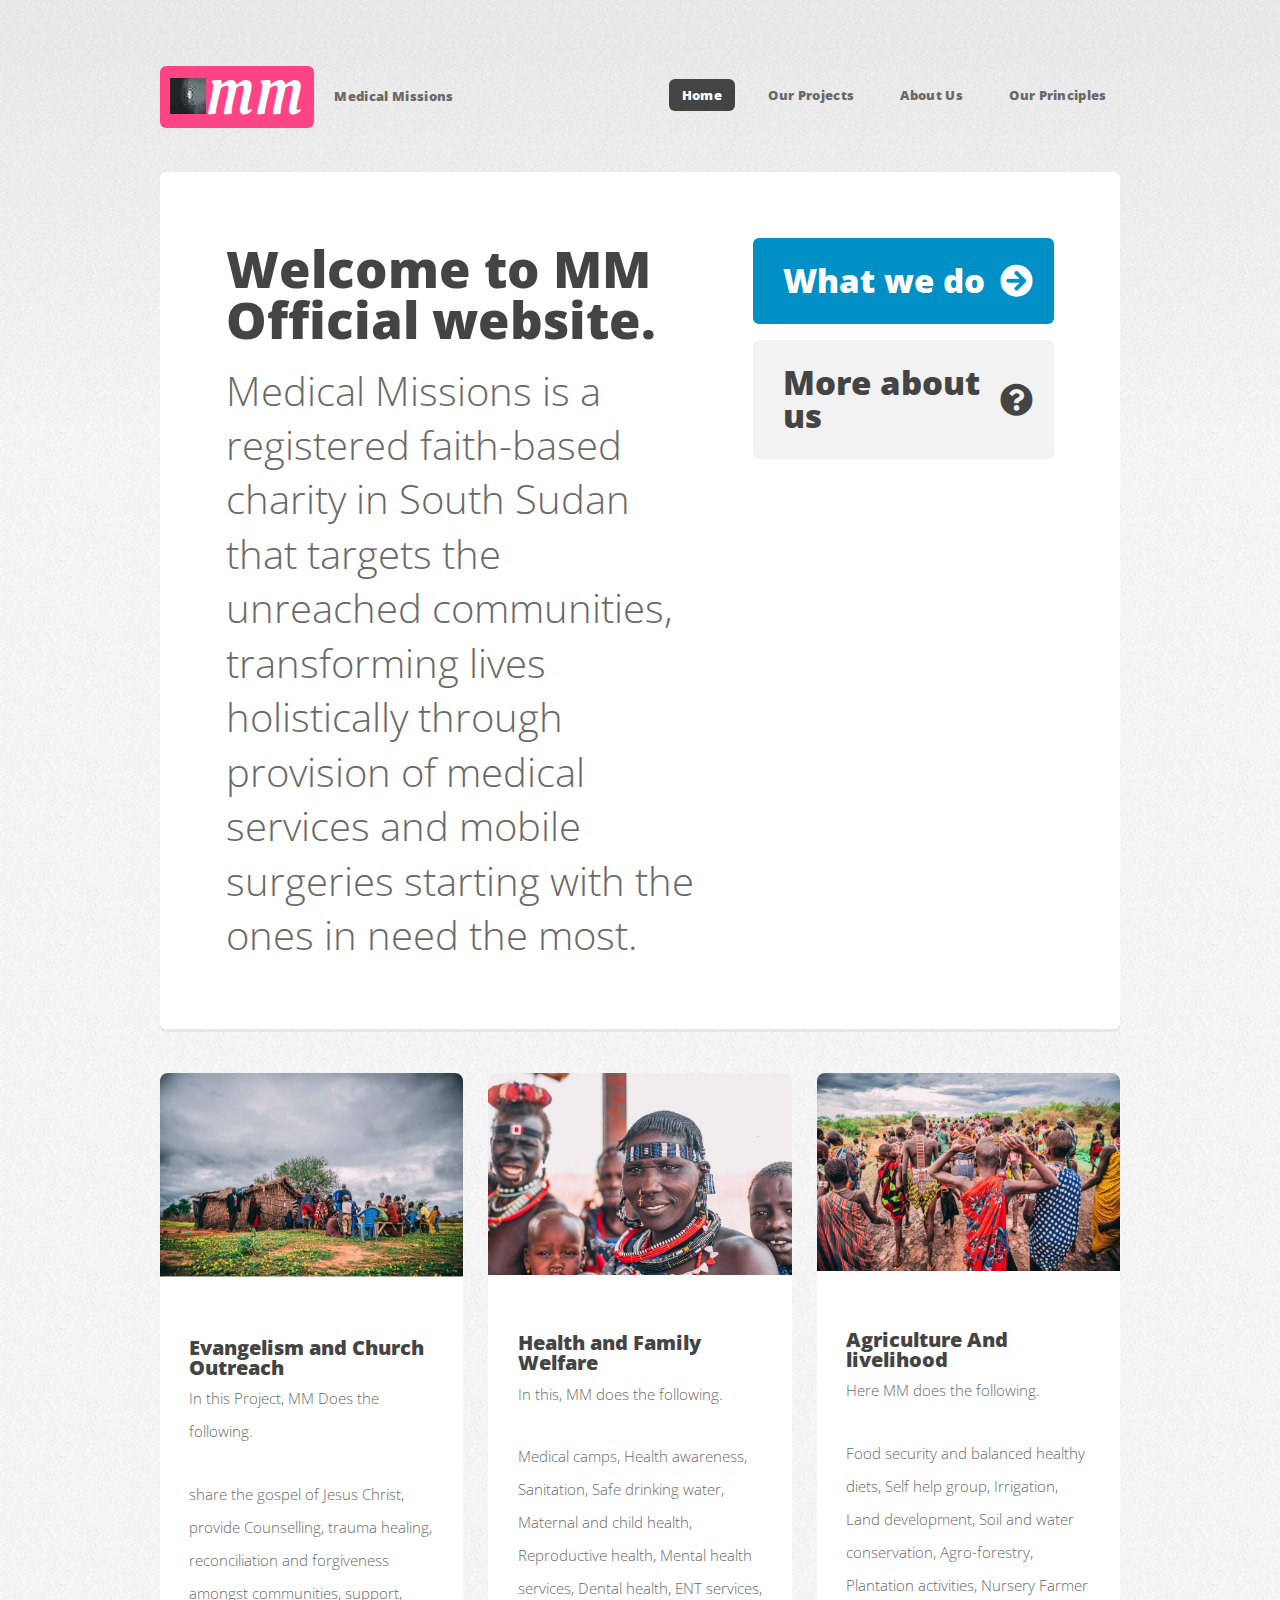
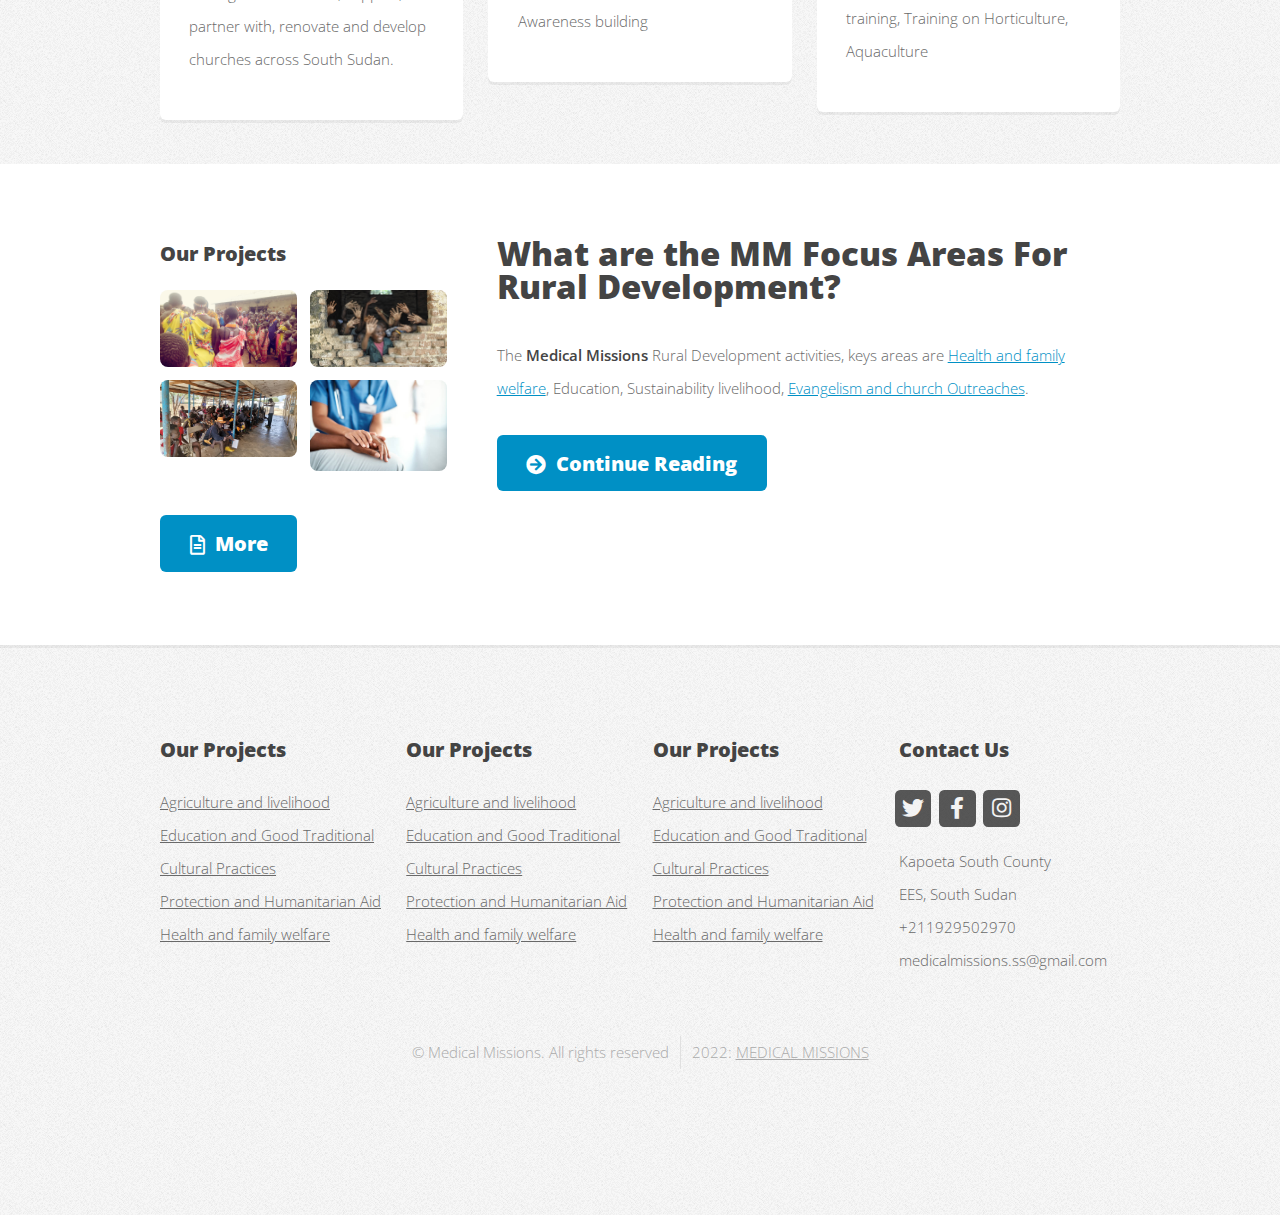
<file: index.html>
<!DOCTYPE HTML>

<html>
	<head>
		<title>Medical Missions</title>
		<meta charset="utf-8" />
		<meta name="viewport" content="width=device-width, initial-scale=1, user-scalable=no" />
		<link rel="stylesheet" href="assets/css/main.css" />
	</head>
	<body class="is-preload homepage">
		<div id="page-wrapper">

			<!-- Header -->
				<div id="header-wrapper">
					<header id="header" class="container">

						<!-- Logo -->
							<div id="logo">
								<h1><a href="index.html">
									<img src="mmissions/img/mm-logo.jpg" width="36px" height="36px" alt="">MM
									</a></h1>
								<span>Medical Missions</span>
							</div>

						<!-- Nav -->
							<nav id="nav">
								<ul>
									<li class="current"><a href="index.html">Home</a></li>
									<li>
										<a href="#">Our Projects</a>
										<ul>
											<li><a href="mmissions/health.html">Health</a></li>
											<li><a href="mmissions/education.html">Education</a></li>
											<li>
												<a href="mmissions/humanitarian.html">Humanitarian Aid</a>
												<!--<ul>
													<li><a href="#">Lorem ipsum dolor</a></li>
													<li><a href="#">Phasellus consequat</a></li>
													<li><a href="#">Magna phasellus</a></li>
													<li><a href="#">Etiam dolore nisl</a></li>
												</ul>-->
											</li>

											<li><a href="mmissions/evangelism.html">Evangelism</a></li>
											<li><a href="mmissions/agriculture.html">Agriculture</a></li>
											<li><a href="mmissions/other.html">Other Auxilary</a></li>
										</ul>
									</li>
									<li><a href="left-sidebar.html">About Us</a></li>
									<li><a href="no-sidebar.html">Our Principles</a></li>
								</ul>
							</nav>

					</header>
				</div>

			<!-- Banner -->
				<div id="banner-wrapper">
					<div id="banner" class="box container">
						<div class="row">
							<div class="col-7 col-12-medium">
								<h2>Welcome to MM Official website.</h2>
								<p>Medical Missions is a registered faith-based charity in South Sudan that  targets the unreached communities, transforming lives holistically through provision of medical services and mobile surgeries starting with the ones in need the most.</p>
							</div>
							<div class="col-5 col-12-medium">
								<ul>
									<li><a href="mmissions/mmissions.html" class="button large icon solid fa-arrow-circle-right">What we do</a></li>
									<li><a href="left-sidebar.html" class="button alt large icon solid fa-question-circle">More about us</a></li>
								</ul>
							</div>
						</div>
					</div>
				</div>

			<!-- Features -->
				<div id="features-wrapper">
					<div class="container">
						<div class="row">
							<div class="col-4 col-12-medium">

								<!-- Box -->
									<section class="box feature">
										<a href="mmissions/evangelism.html" class="image featured"><img src="images/church.jpg" alt="" /></a>
										<div class="inner">
											<header>
												<h2>Evangelism and Church Outreach</h2>
												<p>In this Project, MM Does the following.</p>
											</header>
											<p>share the gospel of Jesus Christ, provide Counselling, trauma healing, reconciliation and forgiveness amongst communities, support, partner with, renovate and develop churches across South Sudan.</p>
										</div>
									</section>

							</div>
							<div class="col-4 col-12-medium">

								<!-- Box -->
									<section class="box feature">
										<a href="mmissions/health.html" class="image featured"><img src="images/jie.jpeg" alt="" /></a>
										<div class="inner">
											<header>
												<h2>Health and Family Welfare</h2>
												<p>In this, MM does the following.</p>
											</header>
											<p>Medical camps, Health awareness, Sanitation, Safe drinking water, Maternal and child health, Reproductive health, Mental health services, Dental health, ENT services, Awareness building</p>
										</div>
									</section>

							</div>
							<div class="col-4 col-12-medium">

								<!-- Box -->
									<section class="box feature">
										<a href="mmissions/agriculture.html" class="image featured"><img src="images/girls.jpeg" alt="" </></a>
										<div class="inner">
											<header>
												<h2>Agriculture And livelihood</h2>
												<p>Here MM does the following.</p>
											</header>
											<p>Food security and balanced healthy diets, Self help group, Irrigation, Land development, Soil and water conservation, Agro-forestry, Plantation activities, Nursery Farmer training, Training on Horticulture, Aquaculture</p>
										</div>
									</section>

							</div>
						</div>
					</div>
				</div>

			<!-- Main -->
				<div id="main-wrapper">
					<div class="container">
						<div class="row gtr-200">
							<div class="col-4 col-12-medium">

								<!-- Sidebar -->
									<div id="sidebar">
										<section class="widget thumbnails">
											<h3>Our Projects</h3>
											<div class="grid">
												<div class="row gtr-50">
													<div class="col-6"><a href="mmissions/health.html" class="image fit"><img src="images/gather.jpg" alt="" </></a></div>
													<div class="col-6"><a href="mmissions/education.html" class="image fit"><img src="images/school.jpg" alt="" </></a></div>
													<div class="col-6"><a href="mmissions/humanitarian.html" class="image fit"><img src="images/sandy.jpg" alt="" </></a></div>
													<div class="col-6"><a href="mmissions/other.html" class="image fit"><img src="images/hospital.jpg" alt="" </></a></div>
												</div>
											</div>
											<a href="left-sidebar.html" class="button icon fa-file-alt">More</a>
										</section>
									</div>

							</div>
							<div class="col-8 col-12-medium imp-medium">

								<!-- Content -->
									<div id="content">
										<section class="last">
											<h2>What are the MM Focus Areas For Rural Development?</h2>
											<p>The <strong>Medical Missions </strong>Rural Development activities, keys areas are <a href="mmissions/health.html">Health and family welfare</a>, Education, Sustainability livelihood, <a href="mmissions/evangelism.html">Evangelism and church Outreaches</a>.</p>

											<a href="no-sidebar.html" class="button icon solid fa-arrow-circle-right">Continue Reading</a>
										</section>
									</div>

							</div>
						</div>
					</div>
				</div>

			<!-- Footer -->
				<div id="footer-wrapper">
					<footer id="footer" class="container">
						<div class="row">
							<div class="col-3 col-6-medium col-12-small">

								<!-- Links -->
									<section class="widget links">
										<h3>Our Projects</h3>
										<ul class="style2">
											<li><a href="mmissions/agriculture.html">Agriculture and livelihood</a></li>
											<li><a href="mmissions/education.html">Education and Good Traditional Cultural Practices</a></li>
											<li><a href="mmissions/humanitarian.html">Protection and Humanitarian Aid</a></li>
											<li><a href="mmissions/health.html">Health and family welfare</a></li>

										</ul>
									</section>

							</div>
							<div class="col-3 col-6-medium col-12-small">

								<!-- Links -->
									<section class="widget links">
										<h3>Our Projects</h3>
										<ul class="style2">
											<li><a href="mmissions/agriculture.html">Agriculture and livelihood</a></li>
											<li><a href="mmissions/education.html">Education and Good Traditional Cultural Practices</a></li>
											<li><a href="mmissions/humanitarian.html">Protection and Humanitarian Aid</a></li>
											<li><a href="mmissions/health.html">Health and family welfare</a></li>

										</ul>
									</section>

							</div>
							<div class="col-3 col-6-medium col-12-small">

								<!-- Links -->
									<section class="widget links">
										<h3>Our Projects</h3>
										<ul class="style2">
											<li><a href="mmissions/agriculture.html">Agriculture and livelihood</a></li>
											<li><a href="mmissions/education.html">Education and Good Traditional Cultural Practices</a></li>
											<li><a href="mmissions/humanitarian.html">Protection and Humanitarian Aid</a></li>
											<li><a href="mmissions/health.html">Health and family welfare</a></li>

										</ul>
									</section>

							</div>
							<div class="col-3 col-6-medium col-12-small">

								<!-- Contact -->
									<section class="widget contact last">
										<h3>Contact Us</h3>
										<ul>
											<li><a href="#" class="icon brands fa-twitter"><span class="label">Twitter</span></a></li>
											<li><a href="https://www.facebook.com/Medical-Missions-South-Sudan-111675758117480/" class="icon brands fa-facebook-f"><span class="label">Facebook</span></a></li>
											<li><a href="#" class="icon brands fa-instagram"><span class="label">Instagram</span></a></li>

										</ul>
										<p>Kapoeta South County<br />
										EES, South Sudan<br />
										+211929502970<br />
										medicalmissions.ss@gmail.com
									</p>
									</section>

							</div>
						</div>
						<div class="row">
							<div class="col-12">
								<div id="copyright">
									<ul class="menu">
										<li>&copy; Medical Missions. All rights reserved</li><li>2022: <a href="mmissions/mmissions.html">MEDICAL MISSIONS</a></li>
									</ul>
								</div>
							</div>
						</div>
					</footer>
				</div>

			</div>

		<!-- Scripts -->

			<script src="assets/js/jquery.min.js"></script>
			<script src="assets/js/jquery.dropotron.min.js"></script>
			<script src="assets/js/browser.min.js"></script>
			<script src="assets/js/breakpoints.min.js"></script>
			<script src="assets/js/util.js"></script>
			<script src="assets/js/main.js"></script>

	</body>
</html>
</file>
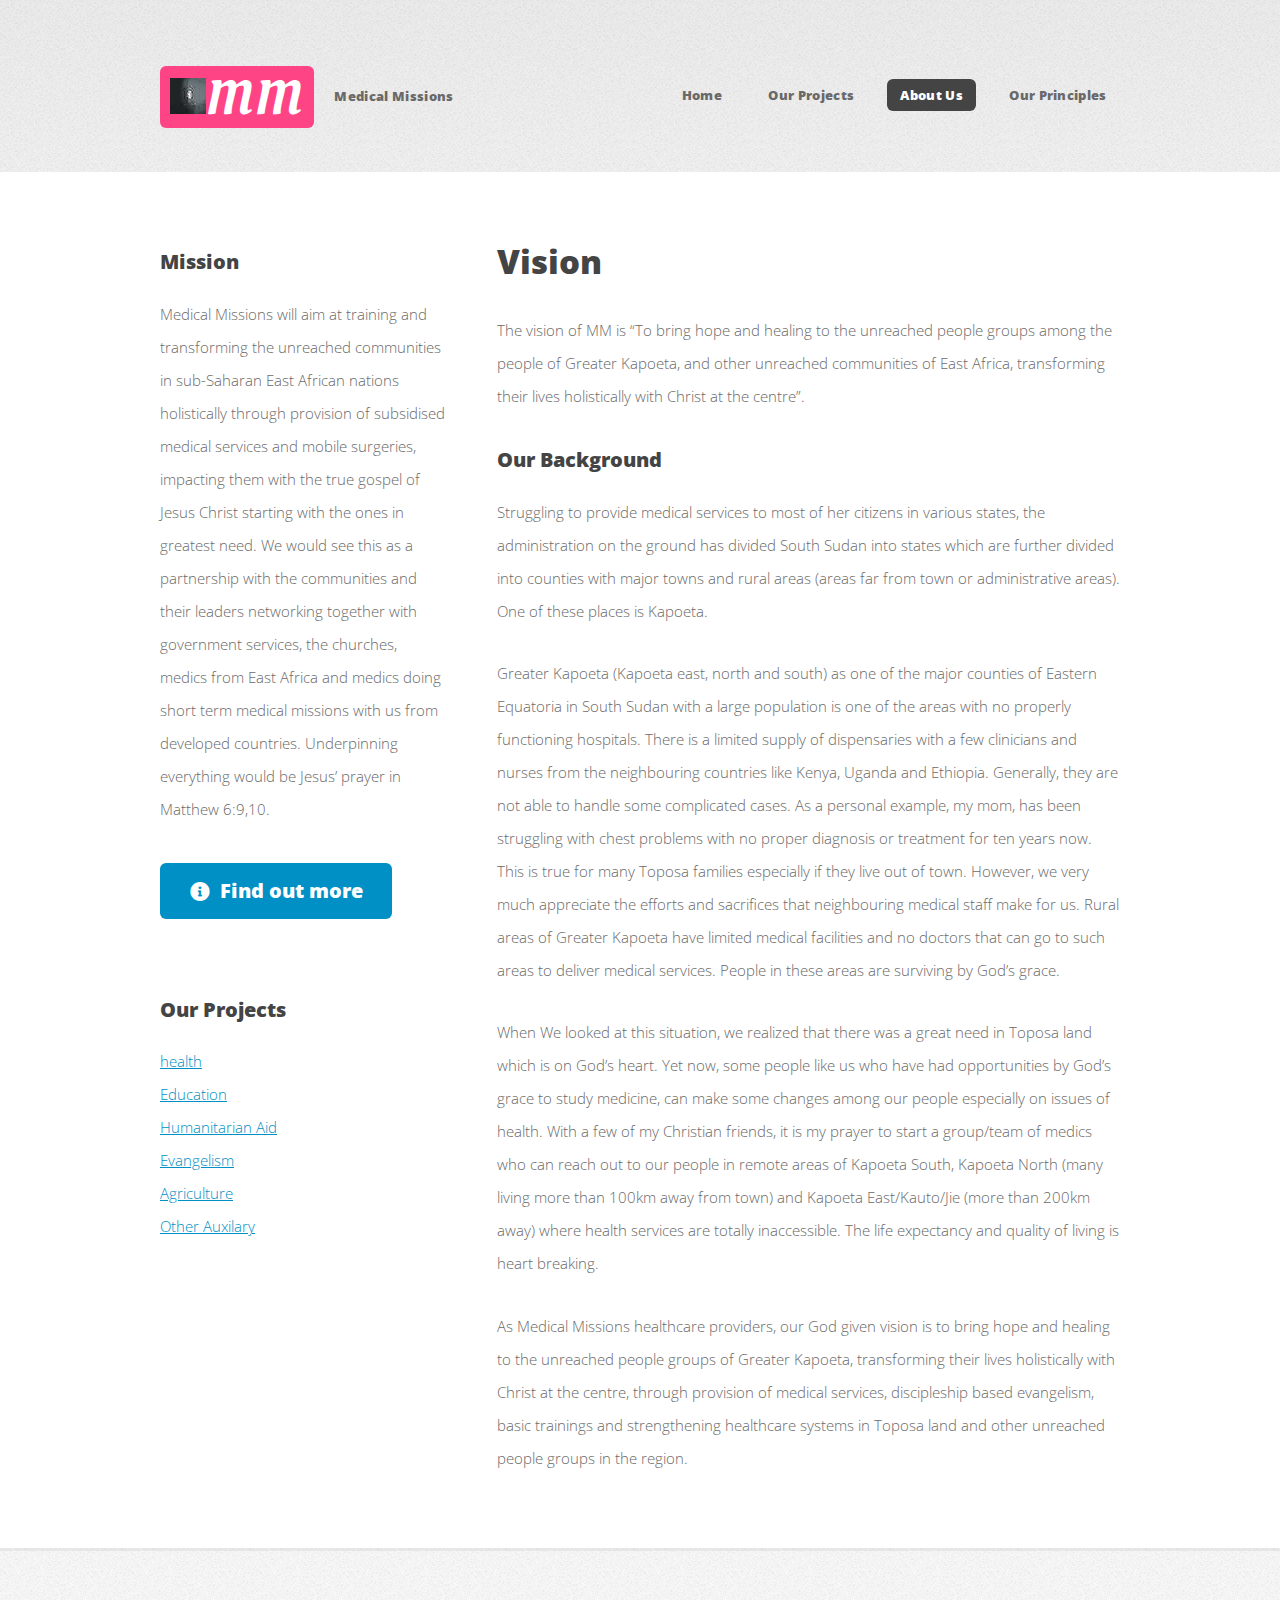
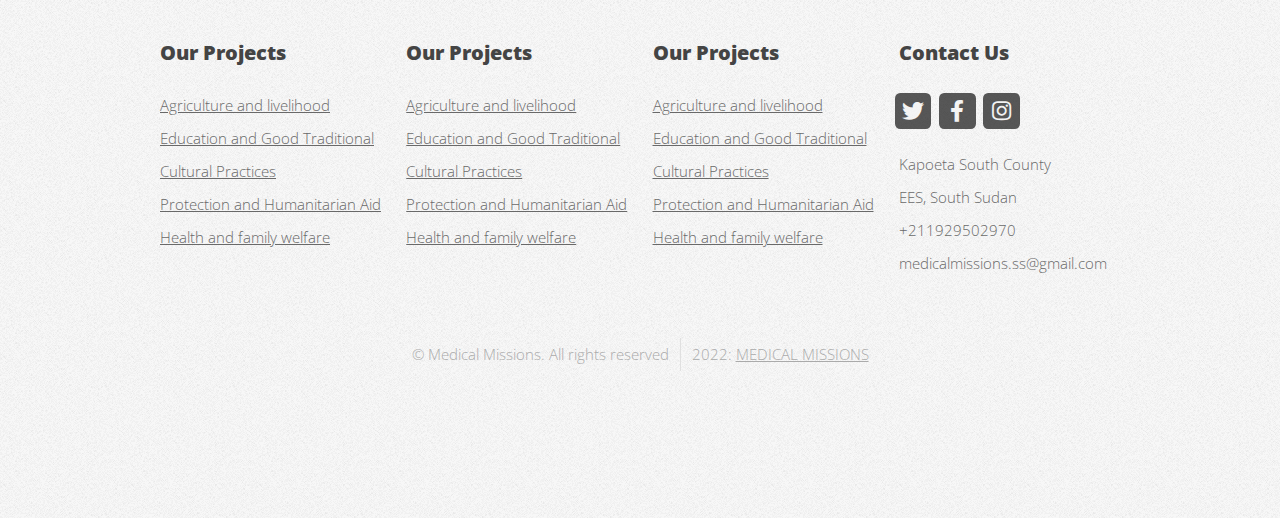
<file: left-sidebar.html>
<!DOCTYPE HTML>

<html>
	<head>
		<title>Medical Missions</title>
		<meta charset="utf-8" />
		<meta name="viewport" content="width=device-width, initial-scale=1, user-scalable=no" />
		<link rel="stylesheet" href="assets/css/main.css" />
	</head>
	<body class="is-preload left-sidebar">
		<div id="page-wrapper">

			<!-- Header -->
				<div id="header-wrapper">
					<header id="header" class="container">

						<!-- Logo -->
						<div id="logo">
							<h1><a href="index.html">
								<img src="mmissions/img/mm-logo.jpg" width="36px" height="36px" alt="">MM
								</a></h1>
							<span>Medical Missions</span>
						</div>
						<!-- Nav -->
							<nav id="nav">
								<ul>
									<li><a href="index.html">Home</a></li>
									<li>
										<a href="#">Our Projects</a>
										<ul>
											<li><a href="mmissions/health.html">Health</a></li>
											<li><a href="mmissions/education.html">Education</a></li>
											<li>
												<a href="mmissions/humanitarian.html">Humanitarian Aid</a>
												<!--<ul>
													<li><a href="#">Lorem ipsum dolor</a></li>
													<li><a href="#">Phasellus consequat</a></li>
													<li><a href="#">Magna phasellus</a></li>
													<li><a href="#">Etiam dolore nisl</a></li>
												</ul>-->
											</li>

											<li><a href="mmissions/evangelism.html">Evangelism</a></li>
											<li><a href="mmissions/agriculture.html">Agriculture</a></li>
											<li><a href="mmissions/other.html">Other Auxilary</a></li>
										</ul>
									</li>
									<li class="current"><a href="left-sidebar.html">About Us</a></li>
									<li><a href="no-sidebar.html">Our Principles</a></li>
								</ul>
							</nav>

					</header>
				</div>

			<!-- Main -->
				<div id="main-wrapper">
					<div class="container">
						<div class="row gtr-200">
							<div class="col-4 col-12-medium">
								<div id="sidebar">

									<!-- Sidebar -->
										<section>
											<h3>Mission</h3>
											<p>Medical Missions will aim at training and transforming the unreached communities in sub-Saharan East African nations holistically through provision of subsidised medical services and mobile surgeries, impacting them with the true gospel of Jesus Christ starting with the ones in greatest need. We would see this as a partnership with the communities and their leaders networking together with government services, the churches, medics from East Africa and medics doing short term medical missions with us from developed countries. Underpinning everything would be Jesus’ prayer in Matthew 6:9,10.</p>
											<footer>
												<a href="no-sidebar.html" class="button icon solid fa-info-circle">Find out more</a>
											</footer>
										</section>

										<section>
											<h3>Our Projects</h3>
											<ul class="style2">
												<li><a href="mmissions/health.html">health</a></li>
												<li><a href="mmissions/education.html">Education</a></li>
												<li><a href="mmissions/humanitarian.html">Humanitarian Aid</a></li>
												<li><a href="mmissions/evangelism.html">Evangelism</a></li>
												<li><a href="mmissions/agriculture.html">Agriculture</a></li>
												<li><a href="mmissions/other.html">Other Auxilary</a></li>
											</ul>
										</section>

								</div>
							</div>
							<div class="col-8 col-12-medium imp-medium">
								<div id="content">

									<!-- Content -->
										<article>

											<h2>Vision</h2>
											<p>The vision of MM is “To bring hope and healing to the unreached people groups among the people of Greater Kapoeta, and other unreached communities of East Africa, transforming their lives holistically with Christ at the centre”.</p>

											<h3>Our Background</h3>
											<p>Struggling to provide medical services to most of her citizens in various states, the administration on the ground has divided South Sudan into states which are further divided into counties with major towns and rural areas (areas far from town or administrative areas). One of these places is Kapoeta.​</p>

											<p>Greater Kapoeta (Kapoeta east, north and south) as one of the major counties of Eastern Equatoria in South Sudan with a large population is one of the areas with no properly functioning hospitals. There is a limited supply of dispensaries with a few clinicians and nurses from the neighbouring countries like Kenya, Uganda and Ethiopia. Generally, they are not able to handle some complicated cases. As a personal example, my mom, has been struggling with chest problems with no proper diagnosis or treatment for ten years now. This is true for many Toposa families especially if they live out of town. However, we very much appreciate the efforts and sacrifices that neighbouring medical staff make for us. Rural areas of Greater Kapoeta have limited medical facilities and no doctors that can go to such areas to deliver medical services. People in these areas are surviving by God’s grace.</p>

											<p>When We looked at this situation, we realized that there was a great need in Toposa land which is on God’s heart. Yet now, some people like us who have had opportunities by God’s grace to study medicine, can make some changes among our people especially on issues of health. With a few of my Christian friends, it is my prayer to start a group/team of medics who can reach out to our people in remote areas of Kapoeta South, Kapoeta North (many living more than 100km away from town) and Kapoeta East/Kauto/Jie (more than 200km away) where health services are totally inaccessible. The life expectancy and quality of living is heart breaking.</p>

											<p>As Medical Missions healthcare providers, our God given vision is to bring hope and healing to the unreached people groups of Greater Kapoeta, transforming their lives holistically with Christ at the centre, through provision of medical services, discipleship based evangelism, basic trainings and strengthening healthcare systems in Toposa land and other unreached people groups in the region.</p>
										</article>

								</div>
							</div>
						</div>
					</div>
				</div>

			<!-- Footer -->
				<div id="footer-wrapper">
					<footer id="footer" class="container">
						<div class="row">
							<div class="col-3 col-6-medium col-12-small">

								<!-- Links -->
									<section class="widget links">
										<h3>Our Projects</h3>
										<ul class="style2">
											<li><a href="mmissions/agriculture.html">Agriculture and livelihood</a></li>
											<li><a href="mmissions/education.html">Education and Good Traditional Cultural Practices</a></li>
											<li><a href="mmissions/humanitarian.html">Protection and Humanitarian Aid</a></li>
											<li><a href="mmissions/health.html">Health and family welfare</a></li>

										</ul>
									</section>

							</div>
							<div class="col-3 col-6-medium col-12-small">

								<!-- Links -->
									<section class="widget links">
										<h3>Our Projects</h3>
										<ul class="style2">
											<li><a href="mmissions/agriculture.html">Agriculture and livelihood</a></li>
											<li><a href="mmissions/education.html">Education and Good Traditional Cultural Practices</a></li>
											<li><a href="mmissions/humanitarian.html">Protection and Humanitarian Aid</a></li>
											<li><a href="mmissions/health.html">Health and family welfare</a></li>

										</ul>
									</section>

							</div>
							<div class="col-3 col-6-medium col-12-small">

								<!-- Links -->
									<section class="widget links">
										<h3>Our Projects</h3>
										<ul class="style2">
											<li><a href="mmissions/agriculture.html">Agriculture and livelihood</a></li>
											<li><a href="mmissions/education.html">Education and Good Traditional Cultural Practices</a></li>
											<li><a href="mmissions/humanitarian.html">Protection and Humanitarian Aid</a></li>
											<li><a href="mmissions/health.html">Health and family welfare</a></li>

										</ul>
									</section>

							</div>
							<div class="col-3 col-6-medium col-12-small">

								<!-- Contact -->
									<section class="widget contact last">
										<h3>Contact Us</h3>
										<ul>
											<li><a href="#" class="icon brands fa-twitter"><span class="label">Twitter</span></a></li>
											<li><a href="https://www.facebook.com/Medical-Missions-South-Sudan-111675758117480/" class="icon brands fa-facebook-f"><span class="label">Facebook</span></a></li>
											<li><a href="#" class="icon brands fa-instagram"><span class="label">Instagram</span></a></li>

										</ul>
										<p>Kapoeta South County<br />
										EES, South Sudan<br />
										+211929502970<br />
										medicalmissions.ss@gmail.com
									</p>
									</section>

							</div>
						</div>
						<div class="row">
							<div class="col-12">
								<div id="copyright">
									<ul class="menu">
										<li>&copy; Medical Missions. All rights reserved</li><li>2022: <a href="mmissions/mmissions.html">MEDICAL MISSIONS</a></li>
									</ul>
								</div>
							</div>
						</div>
					</footer>
				</div>

			</div>

		<!-- Scripts -->

			<script src="assets/js/jquery.min.js"></script>
			<script src="assets/js/jquery.dropotron.min.js"></script>
			<script src="assets/js/browser.min.js"></script>
			<script src="assets/js/breakpoints.min.js"></script>
			<script src="assets/js/util.js"></script>
			<script src="assets/js/main.js"></script>

	</body>
</html>
</file>
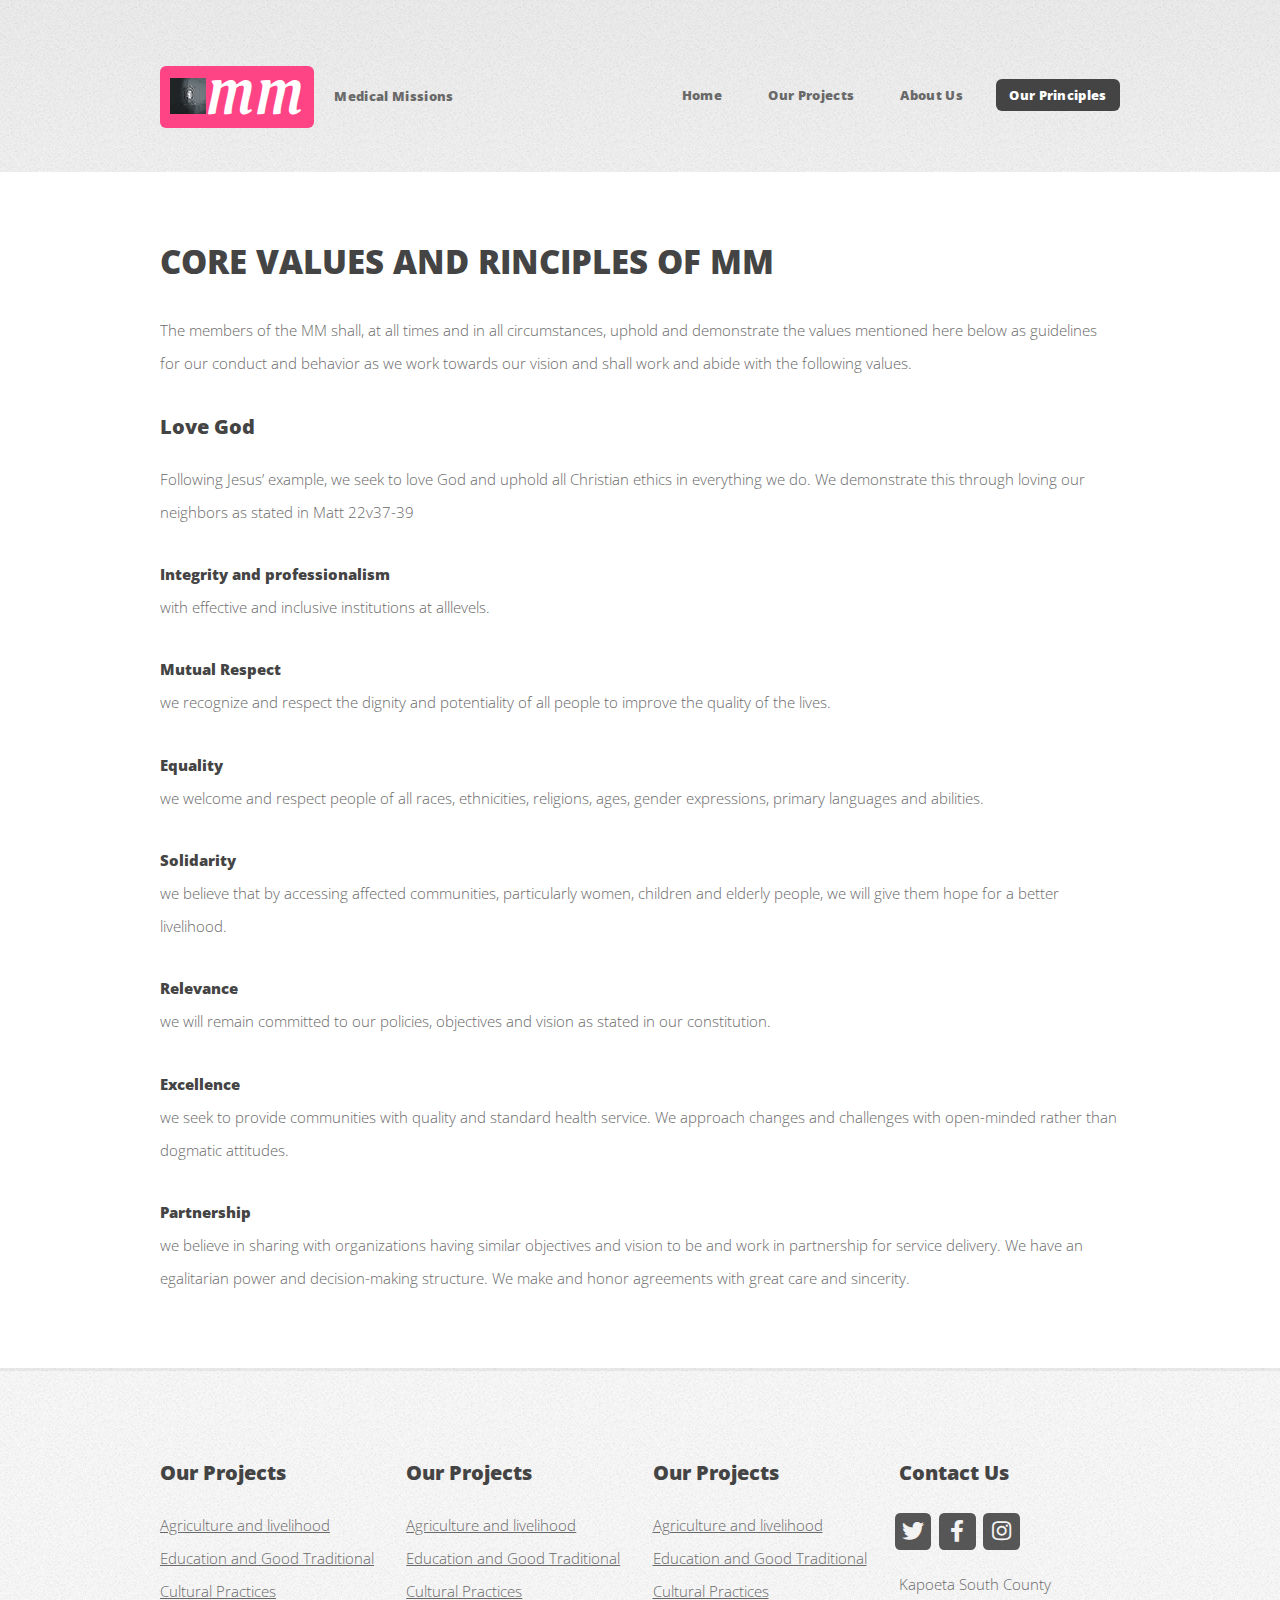
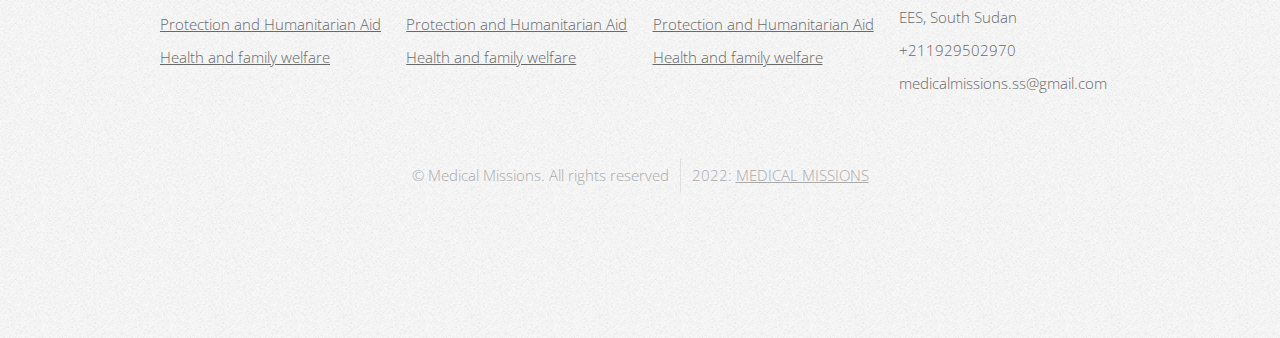
<file: no-sidebar.html>
<!DOCTYPE HTML>

<html>
	<head>
		<title>Medical Missions</title>
		<meta charset="utf-8" />
		<meta name="viewport" content="width=device-width, initial-scale=1, user-scalable=no" />
		<link rel="stylesheet" href="assets/css/main.css" />
	</head>
	<body class="is-preload no-sidebar">
		<div id="page-wrapper">

			<!-- Header -->
				<div id="header-wrapper">
					<header id="header" class="container">

						<!-- Logo -->
						<div id="logo">
							<h1><a href="index.html">
								<img src="mmissions/img/mm-logo.jpg" width="36px" height="36px" alt="">MM
								</a></h1>
							<span>Medical Missions</span>
						</div>

						<!-- Nav -->
							<nav id="nav">
								<ul>
									<li><a href="index.html">Home</a></li>
									<li>
										<a href="#">Our Projects</a>
										<ul>
											<li><a href="mmissions/health.html">Health</a></li>
											<li><a href="mmissions/education.html">Education</a></li>
											<li>
												<a href="mmissions/humanitarian.html">Humanitarian Aid</a>
												<!--<ul>
													<li><a href="#">Lorem ipsum dolor</a></li>
													<li><a href="#">Phasellus consequat</a></li>
													<li><a href="#">Magna phasellus</a></li>
													<li><a href="#">Etiam dolore nisl</a></li>
												</ul>-->
											</li>

											<li><a href="mmissions/evangelism.html">Evangelism</a></li>
											<li><a href="mmissions/agriculture.html">Agriculture</a></li>
											<li><a href="mmissions/other.html">Other Auxilary</a></li>
										</ul>
									</li>
									<li><a href="left-sidebar.html">About Us</a></li>
									<li class="current"><a href="no-sidebar.html">Our Principles</a></li>
								</ul>
							</nav>

					</header>
				</div>

			<!-- Main -->
				<div id="main-wrapper">
					<div class="container">
						<div id="content">

							<!-- Content -->
								<article>

									<h2>CORE VALUES AND RINCIPLES OF MM</h2>

									<p>The members of the MM shall, at all times and in all circumstances, uphold and demonstrate the values mentioned here below as guidelines for our conduct and behavior as we work towards our vision and shall work and abide with the following values.</p>

									<h3>Love God</h3>
									<p>Following Jesus’ example, we seek to love God and uphold all Christian ethics in everything we do. We demonstrate this through loving our neighbors as stated in Matt 22v37-39</p>

										<h5>Integrity and professionalism</h5>
									<p>with effective and inclusive institutions at alllevels.</p>

									<h5>Mutual Respect</h5>
								<p>we recognize and respect the dignity and potentiality of all people to improve the quality of the lives.</p>

								<h5>Equality</h5>
							<p>we welcome and respect people of all races, ethnicities, religions, ages, gender expressions, primary languages and abilities.</p>


							<h5>Solidarity</h5>
						<p>we believe that by accessing affected communities, particularly women, children and elderly people, we will give them hope for a better livelihood.</p>

							<h5>Relevance</h5>
							<p>we will remain committed to our policies, objectives and vision as stated in our constitution.</p>

							<h5>Excellence</h5>
							<p>we seek to provide communities with quality and standard health service. We approach changes and challenges with open-minded rather than dogmatic attitudes.</p>

							<h5> Partnership</h5>
							<p>we believe in sharing with organizations having similar objectives and vision to be and work in partnership for service delivery. We have an egalitarian power and decision-making structure. We make and honor agreements with great care and sincerity.</p>


								</article>

						</div>
					</div>
				</div>

			<!-- Footer -->
				<div id="footer-wrapper">
					<footer id="footer" class="container">
						<div class="row">
							<div class="col-3 col-6-medium col-12-small">

								<!-- Links -->
									<section class="widget links">
										<h3>Our Projects</h3>
										<ul class="style2">
											<li><a href="mmissions/agriculture.html">Agriculture and livelihood</a></li>
											<li><a href="mmissions/education.html">Education and Good Traditional Cultural Practices</a></li>
											<li><a href="mmissions/humanitarian.html">Protection and Humanitarian Aid</a></li>
											<li><a href="mmissions/health.html">Health and family welfare</a></li>

										</ul>
									</section>

							</div>
							<div class="col-3 col-6-medium col-12-small">

								<!-- Links -->
									<section class="widget links">
										<h3>Our Projects</h3>
										<ul class="style2">
											<li><a href="mmissions/agriculture.html">Agriculture and livelihood</a></li>
											<li><a href="mmissions/education.html">Education and Good Traditional Cultural Practices</a></li>
											<li><a href="mmissions/humanitarian.html">Protection and Humanitarian Aid</a></li>
											<li><a href="mmissions/health.html">Health and family welfare</a></li>

										</ul>
									</section>

							</div>
							<div class="col-3 col-6-medium col-12-small">

								<!-- Links -->
									<section class="widget links">
										<h3>Our Projects</h3>
										<ul class="style2">
											<li><a href="mmissions/agriculture.html">Agriculture and livelihood</a></li>
											<li><a href="mmissions/education.html">Education and Good Traditional Cultural Practices</a></li>
											<li><a href="mmissions/humanitarian.html">Protection and Humanitarian Aid</a></li>
											<li><a href="mmissions/health.html">Health and family welfare</a></li>

										</ul>
									</section>

							</div>
							<div class="col-3 col-6-medium col-12-small">

								<!-- Contact -->
									<section class="widget contact last">
										<h3>Contact Us</h3>
										<ul>
											<li><a href="#" class="icon brands fa-twitter"><span class="label">Twitter</span></a></li>
											<li><a href="https://www.facebook.com/Medical-Missions-South-Sudan-111675758117480/" class="icon brands fa-facebook-f"><span class="label">Facebook</span></a></li>
											<li><a href="#" class="icon brands fa-instagram"><span class="label">Instagram</span></a></li>

										</ul>
										<p>Kapoeta South County<br />
										EES, South Sudan<br />
										+211929502970<br />
										medicalmissions.ss@gmail.com
									</p>
									</section>

							</div>
						</div>
						<div class="row">
							<div class="col-12">
								<div id="copyright">
									<ul class="menu">
										<li>&copy; Medical Missions. All rights reserved</li><li>2022: <a href="mmissions/mmissions.html">MEDICAL MISSIONS</a></li>
									</ul>
								</div>
							</div>
						</div>
					</footer>
				</div>

			</div>

		<!-- Scripts -->

			<script src="assets/js/jquery.min.js"></script>
			<script src="assets/js/jquery.dropotron.min.js"></script>
			<script src="assets/js/browser.min.js"></script>
			<script src="assets/js/breakpoints.min.js"></script>
			<script src="assets/js/util.js"></script>
			<script src="assets/js/main.js"></script>

	</body>
</html>
</file>
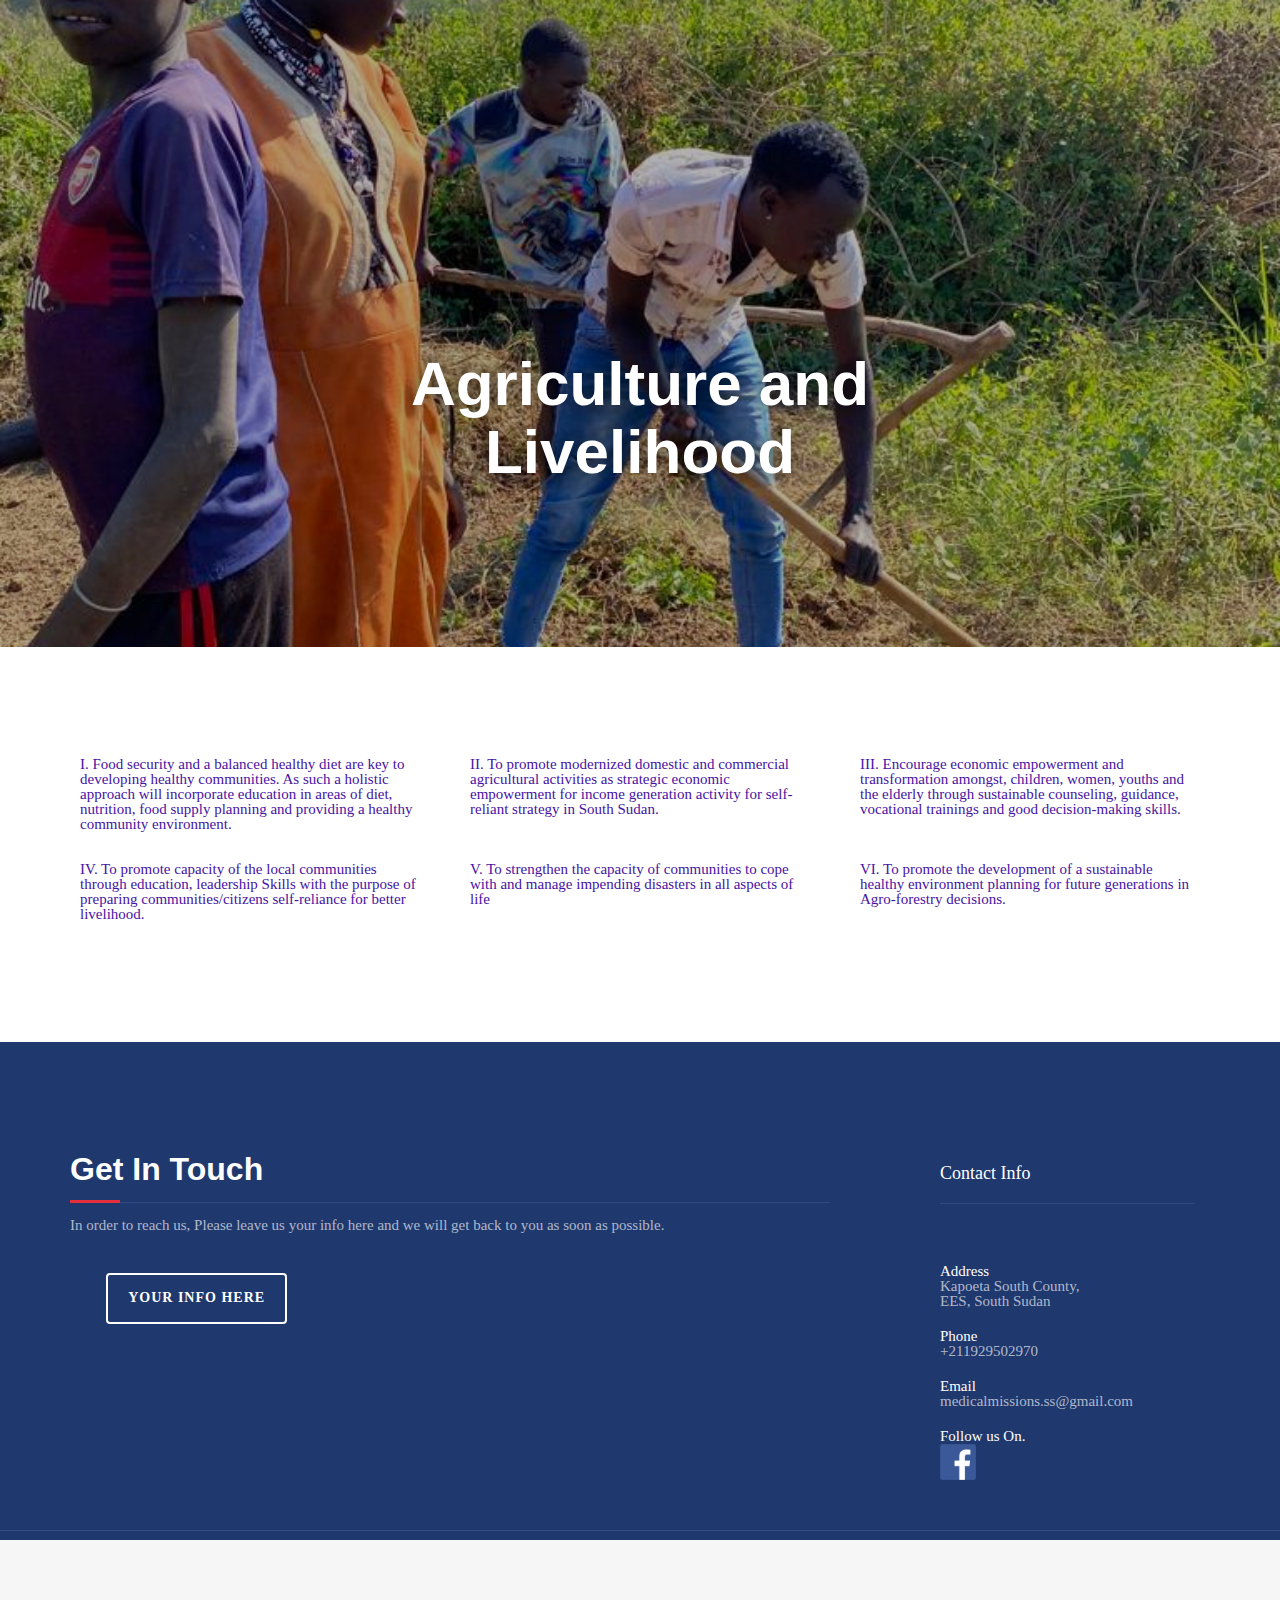
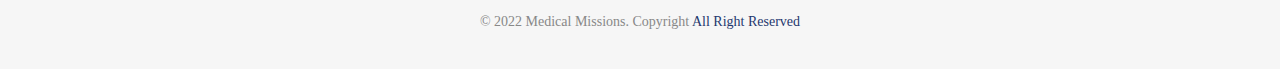
<file: mmissions/agriculture.html>
<!DOCTYPE html>
<html lang="en">
<head>
<meta charset="utf-8">
<meta name="viewport" content="width=device-width, initial-scale=1">
<link rel="stylesheet" href="https://www.w3schools.com/w3css/4/w3.css">
<title>Medical Missions</title>
<meta name="description" content="">
<meta name="author" content="">


<link rel="stylesheet" type="text/css"  href="css/bootstrap.css">
<link rel="stylesheet" type="text/css" href="css/style.css">

</head>
<body id="page-top" data-spy="scroll" data-target=".navbar-fixed-top">

<!-- Beginning of navbar Section -->

<!-- end of navba Section -->



<!-- Header -->
<header id="header">
  <div class="intro4">
    <div class="overlay">
      <div class="container">
        <div class="row">
          <div class="col-md-8 col-md-offset-2 intro-text">

            <style>
            .mySlides {display:none;}
            </style>
            <body>

            <div class="w3-container">
              <h1>Agriculture and<br>
                Livelihood</h1>
            </div>
        </div>

      </div>
    </div>
  </div>
</header>
<div id="services">
  <div class="container">
    <div class="row">
      <div class="col-md-4">

        <div class="service-desc">
          <p>I. Food security and a balanced healthy diet are key to developing healthy communities. As such a holistic approach will incorporate education in areas of diet, nutrition, food supply planning and providing a healthy community environment.</p>
          </div>
      </div>
      <div class="col-md-4">

        <div class="service-desc">
          <p>II. To promote modernized domestic and commercial agricultural activities as strategic economic empowerment for income generation activity for self-reliant strategy in South Sudan.</p>
          </div>
      </div>
      <div class="col-md-4">

        <div class="service-desc">
        <p>III. Encourage economic empowerment and transformation amongst, children, women, youths and the elderly through sustainable counseling, guidance, vocational trainings and good decision-making skills.</p>
        </div>
      </div>
    </div>
    <div class="row">
      <div class="col-md-4">

        <div class="service-desc">
          <p>IV. To promote capacity of the local communities  through education, leadership Skills with the purpose of preparing communities/citizens self-reliance for better livelihood.</p>
        </div>
      </div>
      <div class="col-md-4">

        <div class="service-desc">
          <p>V. To strengthen the capacity of communities to cope with and manage impending disasters in all aspects of life</p>
        </div>
      </div>
      <div class="col-md-4">

        <div class="service-desc">
          <p>VI. To promote the development of a sustainable healthy environment planning for future generations in Agro-forestry decisions.</p>
        </div>
      </div>
    </div>
  </div>
</div>



<!-- Contact Section -->


<div id="contact">
  <div class="container">
    <div class="col-md-8">
      <div class="row">
        <div class="section-title">
          <h2>Get In Touch</h2>
          <p>In order to reach us, Please leave us your info here and we will get back to you as soon as possible.</p>
          <div class="col-xs-12 col-md-4 text-center"><a href="contact.html" class="btn btn-custom btn-lg page-scroll">
            Your Info Here</a></div>
        </div>
      </div>
    </div>
    <div class="col-md-3 col-md-offset-1 contact-info">
      <div class="contact-item">
        <h4>Contact Info</h4>
        <p><span>Address</span>Kapoeta South County,<br>
          EES, South Sudan</p>
      </div>
      <div class="contact-item">
        <p><span>Phone</span> +211929502970</p>
      </div>
      <div class="contact-item">
        <p><span>Email</span> medicalmissions.ss@gmail.com</p>
      </div>
<div class="contact-item">
  <p><span>Follow us On.</span>
    <a class="facebook-img" href="https://www.facebook.com/Medical-Missions-South-Sudan-111675758117480/">
      <img src="img/facebook.png" alt="">
    </a>
    </p>
</div>
      </div>
    </div>


    <div class="col-md-12">
      <div class="row">
        <div class="social">
          <ul>
            <li><a href="#"><i class="fa fa-facebook"></i></a></li>
            <li><a href="#"><i class="fa fa-twitter"></i></a></li>
            <li><a href="#"><i class="fa fa-google-plus"></i></a></li>
            <li><a href="#"><i class="fa fa-youtube"></i></a></li>
          </ul>
        </div>
      </div>
    </div>
  </div>
<div id="footer">
  <div class="container text-center">
    <p>&copy; 2022 Medical Missions. Copyright <a href="." rel="nofollow">All Right Reserved</a></p>
  </div>
</div>

<script type="text/javascript" src="js/jquery.1.11.1.js"></script>
<script type="text/javascript" src="js/bootstrap.js"></script>
<script type="text/javascript" src="js/SmoothScroll.js"></script>
<script type="text/javascript" src="js/nivo-lightbox.js"></script>
<script type="text/javascript" src="js/jqBootstrapValidation.js"></script>
<script type="text/javascript" src="js/contact_me.js"></script>
<script type="text/javascript" src="js/main.js"></script>


</body>
</html>
</file>
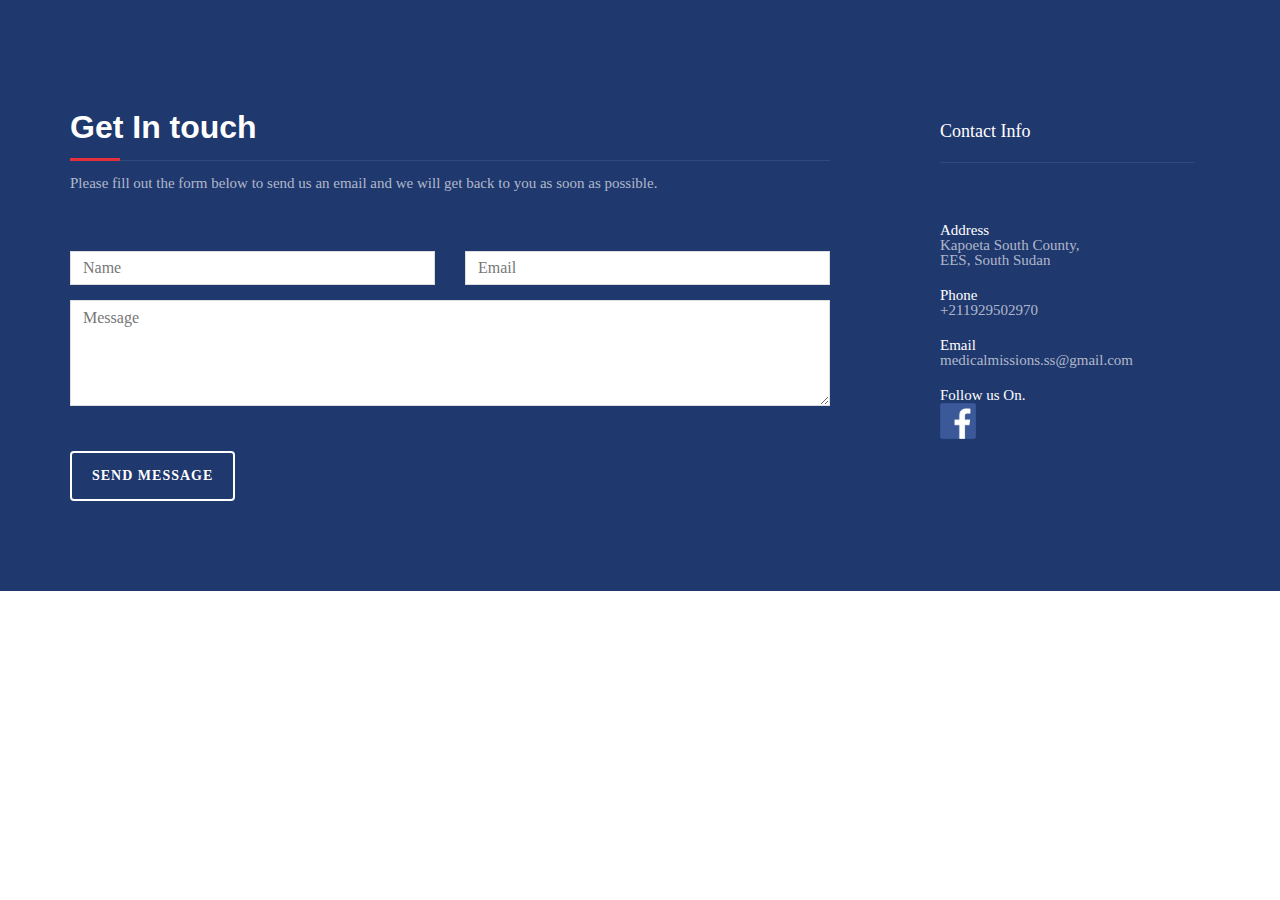
<file: mmissions/contact.html>
<!DOCTYPE html>
<html lang="en">
<head>
<meta charset="utf-8">
<meta name="viewport" content="width=device-width, initial-scale=1">
<link rel="stylesheet" href="https://www.w3schools.com/w3css/4/w3.css">
<title>Medical Missions</title>
<meta name="description" content="">
<meta name="author" content="">


<link rel="stylesheet" type="text/css"  href="css/bootstrap.css">
<link rel="stylesheet" type="text/css" href="css/style.css">

<body>


<div id="contact">
  <div class="container">
    <div class="col-md-8">
      <div class="row">
        <div class="section-title">
          <h2> Get In touch</h2>
          <p>Please fill out the form below to send us an email and we will get back to you as soon as possible.</p>
        </div>
        <form action="https://formspree.io/f/xzboaeog" method="POST" >
          <div class="row">
            <div class="col-md-6">
              <div class="form-group">
                <input type="text" id="name" name="name" class="form-control" placeholder="Name" required="required">
                <p class="help-block text-danger"></p>
              </div>
            </div>
            <div class="col-md-6">
              <div class="form-group">
                <input type="email" id="email" name="email"  class="form-control" placeholder="Email" required="required">
                <p class="help-block text-danger"></p>
              </div>
            </div>
          </div>
          <div class="form-group">
            <textarea name="message" id="message" name="message"  class="form-control" rows="4" placeholder="Message" required></textarea>
            <p class="help-block text-danger"></p>
          </div>
          <div id="success"></div>
          <button type="submit" class="btn btn-custom btn-lg">Send Message</button>
        </form>
      </div>
    </div>
    <div class="col-md-3 col-md-offset-1 contact-info">
      <div class="contact-item">
        <h4>Contact Info</h4>
        <p><span>Address</span>Kapoeta South County,<br>
          EES, South Sudan</p>
      </div>
      <div class="contact-item">
        <p><span>Phone</span> +211929502970</p>
      </div>
      <div class="contact-item">
        <p><span>Email</span> medicalmissions.ss@gmail.com</p>
      </div>
<div class="contact-item">
  <p><span>Follow us On.</span>
    <a class="facebook-img" href="https://www.facebook.com/Medical-Missions-South-Sudan-111675758117480/">
      <img src="img/facebook.png" alt="">
    </a>
    </p>
</div>
</body>
</file>
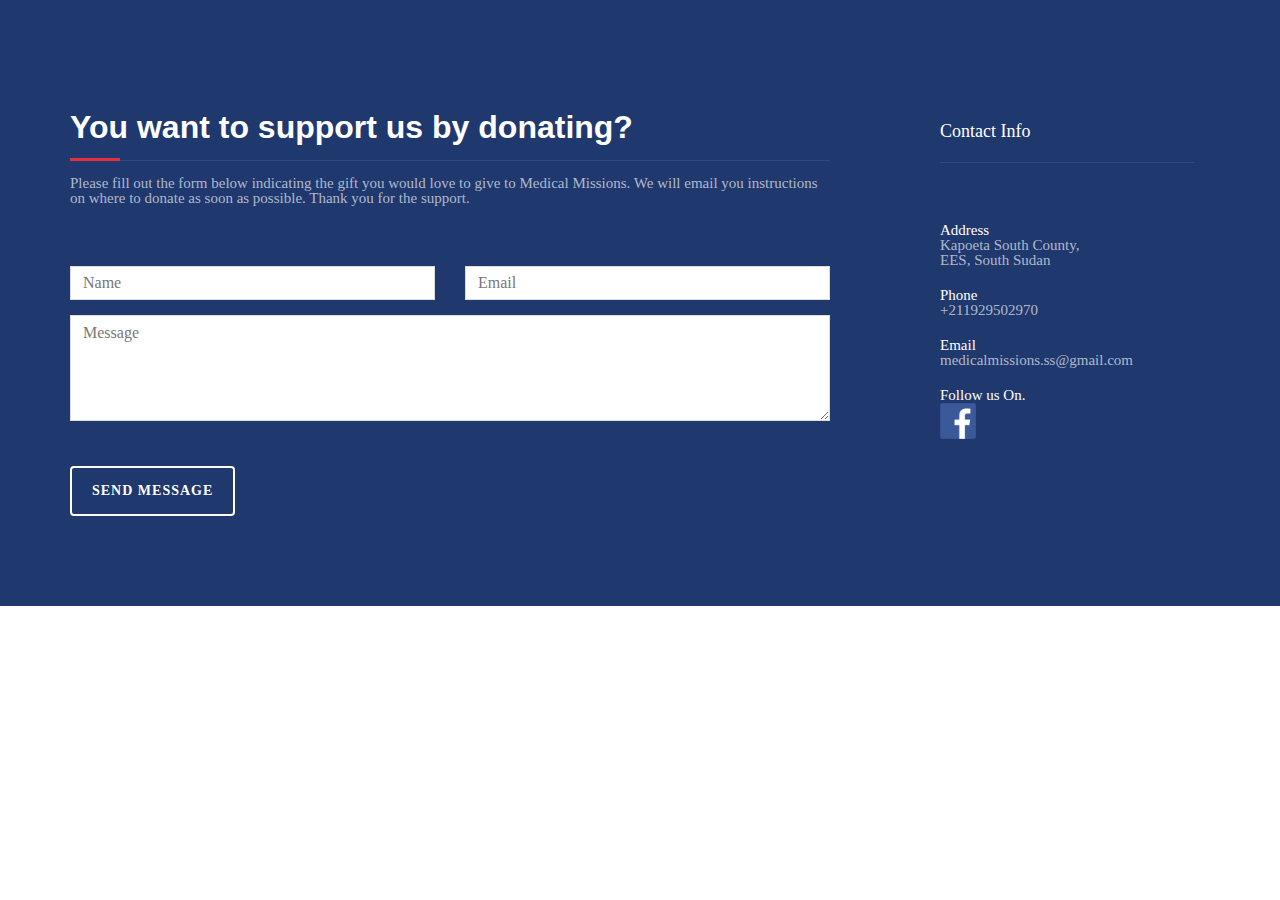
<file: mmissions/donation.html>
<!DOCTYPE html>
<html lang="en">
<head>
<meta charset="utf-8">
<meta name="viewport" content="width=device-width, initial-scale=1">
<link rel="stylesheet" href="https://www.w3schools.com/w3css/4/w3.css">
<title>Medical Missions</title>
<meta name="description" content="">
<meta name="author" content="">


<link rel="stylesheet" type="text/css"  href="css/bootstrap.css">
<link rel="stylesheet" type="text/css" href="css/style.css">

<body>


<div id="contact">
  <div class="container">
    <div class="col-md-8">
      <div class="row">
        <div class="section-title">
          <h2>You want to support us by donating?</h2>
        <p>Please fill out the form below indicating the gift you would love to give to Medical Missions. We will email you instructions on where to donate as soon as possible. Thank you for the support.</p>
        </div>
        <form action="https://formspree.io/f/xzboaeog" method="POST" >
          <div class="row">
            <div class="col-md-6">
              <div class="form-group">
                <input type="text" id="name" name="name" class="form-control" placeholder="Name" required="required">
                <p class="help-block text-danger"></p>
              </div>
            </div>
            <div class="col-md-6">
              <div class="form-group">
                <input type="email" id="email" name="email"  class="form-control" placeholder="Email" required="required">
                <p class="help-block text-danger"></p>
              </div>
            </div>
          </div>
          <div class="form-group">
            <textarea name="message" id="message" name="message"  class="form-control" rows="4" placeholder="Message" required></textarea>
            <p class="help-block text-danger"></p>
          </div>
          <div id="success"></div>
          <button type="submit" class="btn btn-custom btn-lg">Send Message</button>
        </form>
      </div>
    </div>
    <div class="col-md-3 col-md-offset-1 contact-info">
      <div class="contact-item">
        <h4>Contact Info</h4>
        <p><span>Address</span>Kapoeta South County,<br>
          EES, South Sudan</p>
      </div>
      <div class="contact-item">
        <p><span>Phone</span> +211929502970</p>
      </div>
      <div class="contact-item">
        <p><span>Email</span> medicalmissions.ss@gmail.com</p>
      </div>
<div class="contact-item">
  <p><span>Follow us On.</span>
    <a class="facebook-img" href="https://www.facebook.com/Medical-Missions-South-Sudan-111675758117480/">
      <img src="img/facebook.png" alt="">
    </a>
    </p>
</div>
</body>
</file>
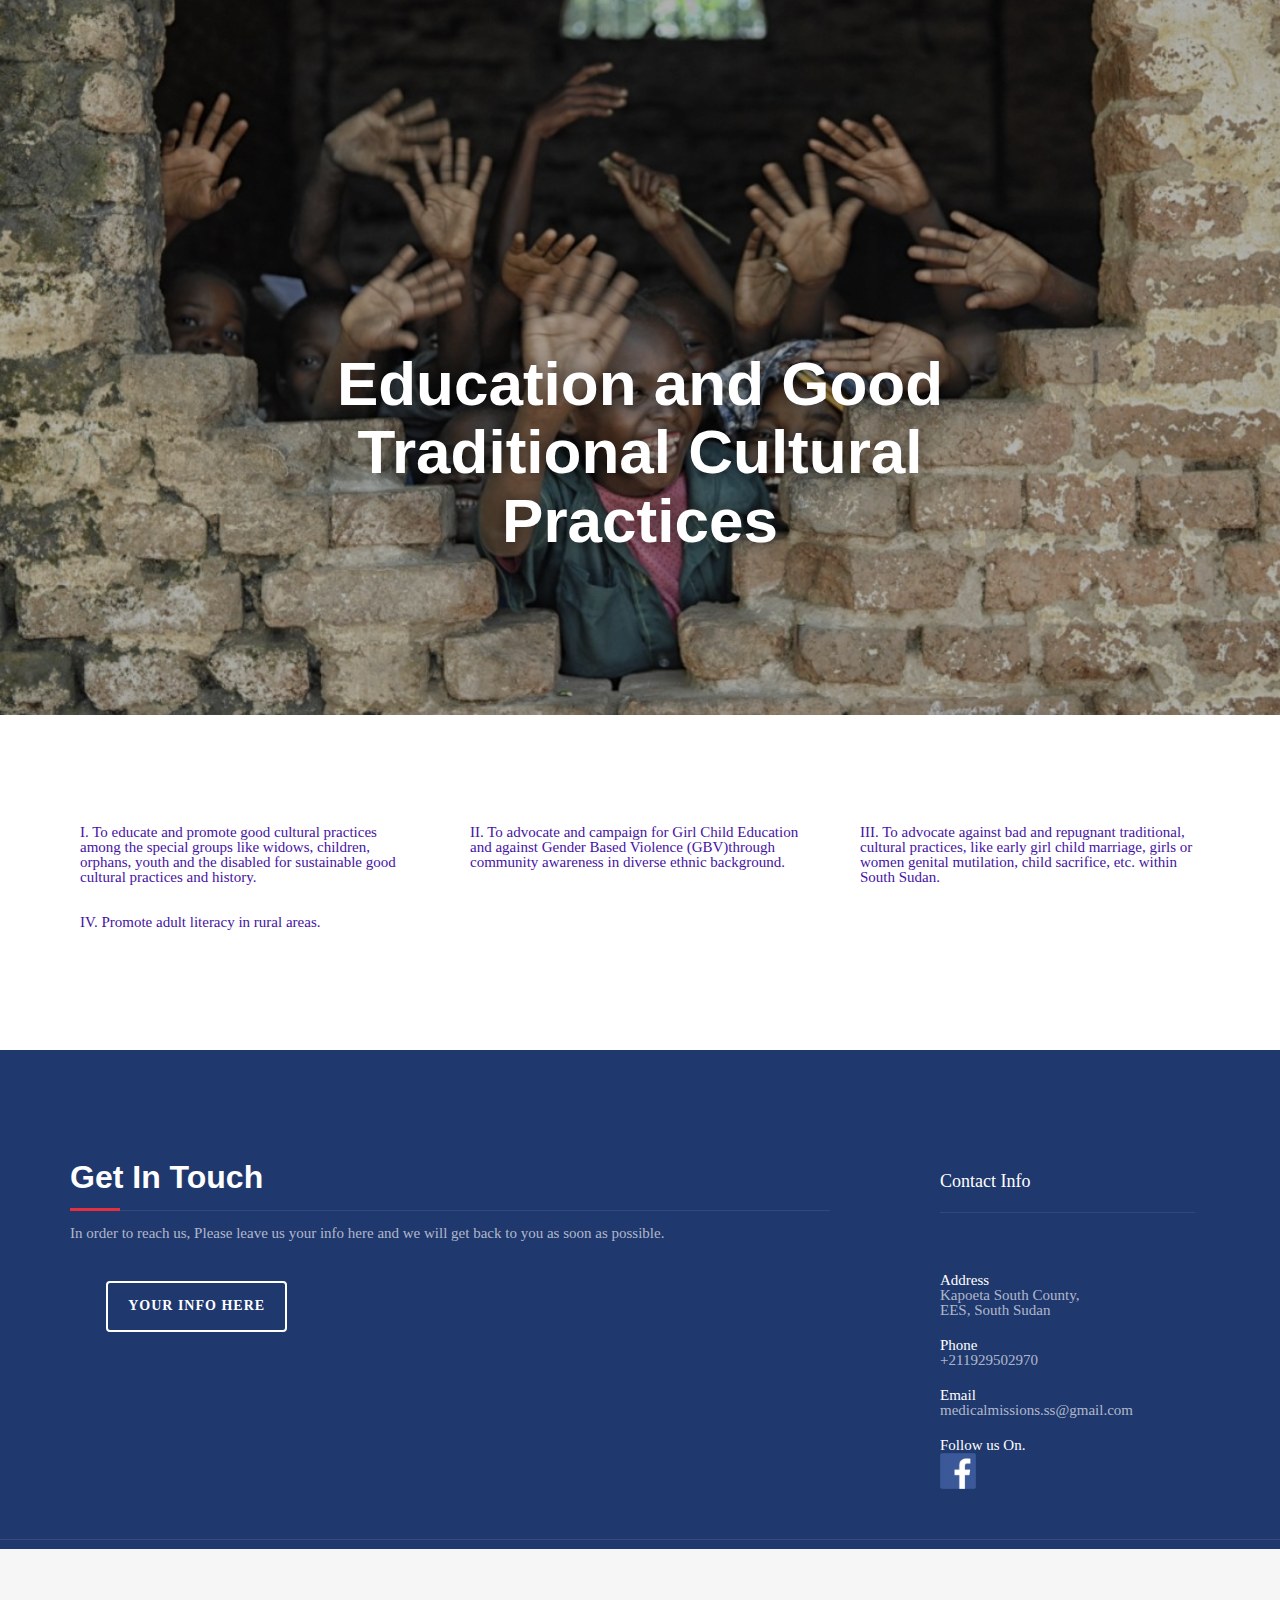
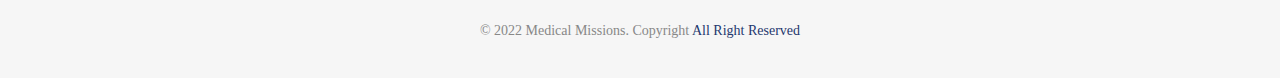
<file: mmissions/education.html>
<!DOCTYPE html>
<html lang="en">
<head>
<meta charset="utf-8">
<meta name="viewport" content="width=device-width, initial-scale=1">
<link rel="stylesheet" href="https://www.w3schools.com/w3css/4/w3.css">
<title>Medical Missions</title>
<meta name="description" content="">
<meta name="author" content="">


<link rel="stylesheet" type="text/css"  href="css/bootstrap.css">
<link rel="stylesheet" type="text/css" href="css/style.css">

</head>
<body id="page-top" data-spy="scroll" data-target=".navbar-fixed-top">

<!-- Beginning of navbar Section -->

<!-- end of navba Section -->



<!-- Header -->
<header id="header">
  <div class="intro3">
    <div class="overlay">
      <div class="container">
        <div class="row">
          <div class="col-md-8 col-md-offset-2 intro-text">

            <style>
            .mySlides {display:none;}
            </style>
            <body>

            <div class="w3-container">
              <h1>Education and Good<br>
                Traditional Cultural Practices</h1>
            </div>
        </div>

      </div>
    </div>
  </div>
</header>
<div id="services">
  <div class="container">
    <div class="row">

      <div class="col-md-4">

        <div class="service-desc">
          <p>I. To educate and promote good cultural practices among the special groups like widows, children, orphans, youth and the disabled for sustainable good cultural practices and history.</p>
          </div>
      </div>
      <div class="col-md-4">

        <div class="service-desc">
          <p>II. To advocate and campaign for Girl Child Education and against Gender Based Violence (GBV)through community awareness in diverse ethnic background.</p>
          </div>
      </div>
      <div class="col-md-4">

        <div class="service-desc">
        <p>III. To advocate against bad and repugnant traditional, cultural practices, like early girl child marriage, girls or women genital mutilation, child sacrifice, etc. within South Sudan.</p>
        </div>
      </div>
      <div class="col-md-4">

        <div class="service-desc">
        <p>IV. Promote adult literacy in rural areas.</p>
        </div>
      </div>
    </div>

  </div>
</div>

<!-- Contact Section -->

<div id="contact">
  <div class="container">
    <div class="col-md-8">
      <div class="row">
        <div class="section-title">
          <h2>Get In Touch</h2>
          <p>In order to reach us, Please leave us your info here and we will get back to you as soon as possible.</p>
          <div class="col-xs-12 col-md-4 text-center"><a href="contact.html" class="btn btn-custom btn-lg page-scroll">
            Your Info Here</a></div>
        </div>
      </div>
    </div>
    <div class="col-md-3 col-md-offset-1 contact-info">
      <div class="contact-item">
        <h4>Contact Info</h4>
        <p><span>Address</span>Kapoeta South County,<br>
          EES, South Sudan</p>
      </div>
      <div class="contact-item">
        <p><span>Phone</span> +211929502970</p>
      </div>
      <div class="contact-item">
        <p><span>Email</span> medicalmissions.ss@gmail.com</p>
      </div>
<div class="contact-item">
  <p><span>Follow us On.</span>
    <a class="facebook-img" href="https://www.facebook.com/Medical-Missions-South-Sudan-111675758117480/">
      <img src="img/facebook.png" alt="">
    </a>
    </p>
</div>
      </div>
    </div>


    <div class="col-md-12">
      <div class="row">
        <div class="social">
          <ul>
            <li><a href="#"><i class="fa fa-facebook"></i></a></li>
            <li><a href="#"><i class="fa fa-twitter"></i></a></li>
            <li><a href="#"><i class="fa fa-google-plus"></i></a></li>
            <li><a href="#"><i class="fa fa-youtube"></i></a></li>
          </ul>
        </div>
      </div>
    </div>
  </div>
<div id="footer">
  <div class="container text-center">
    <p>&copy; 2022 Medical Missions. Copyright <a href="." rel="nofollow">All Right Reserved</a></p>
  </div>
</div>

<script type="text/javascript" src="js/jquery.1.11.1.js"></script>
<script type="text/javascript" src="js/bootstrap.js"></script>
<script type="text/javascript" src="js/SmoothScroll.js"></script>
<script type="text/javascript" src="js/nivo-lightbox.js"></script>
<script type="text/javascript" src="js/jqBootstrapValidation.js"></script>
<script type="text/javascript" src="js/contact_me.js"></script>
<script type="text/javascript" src="js/main.js"></script>
</body>
</html>
</file>
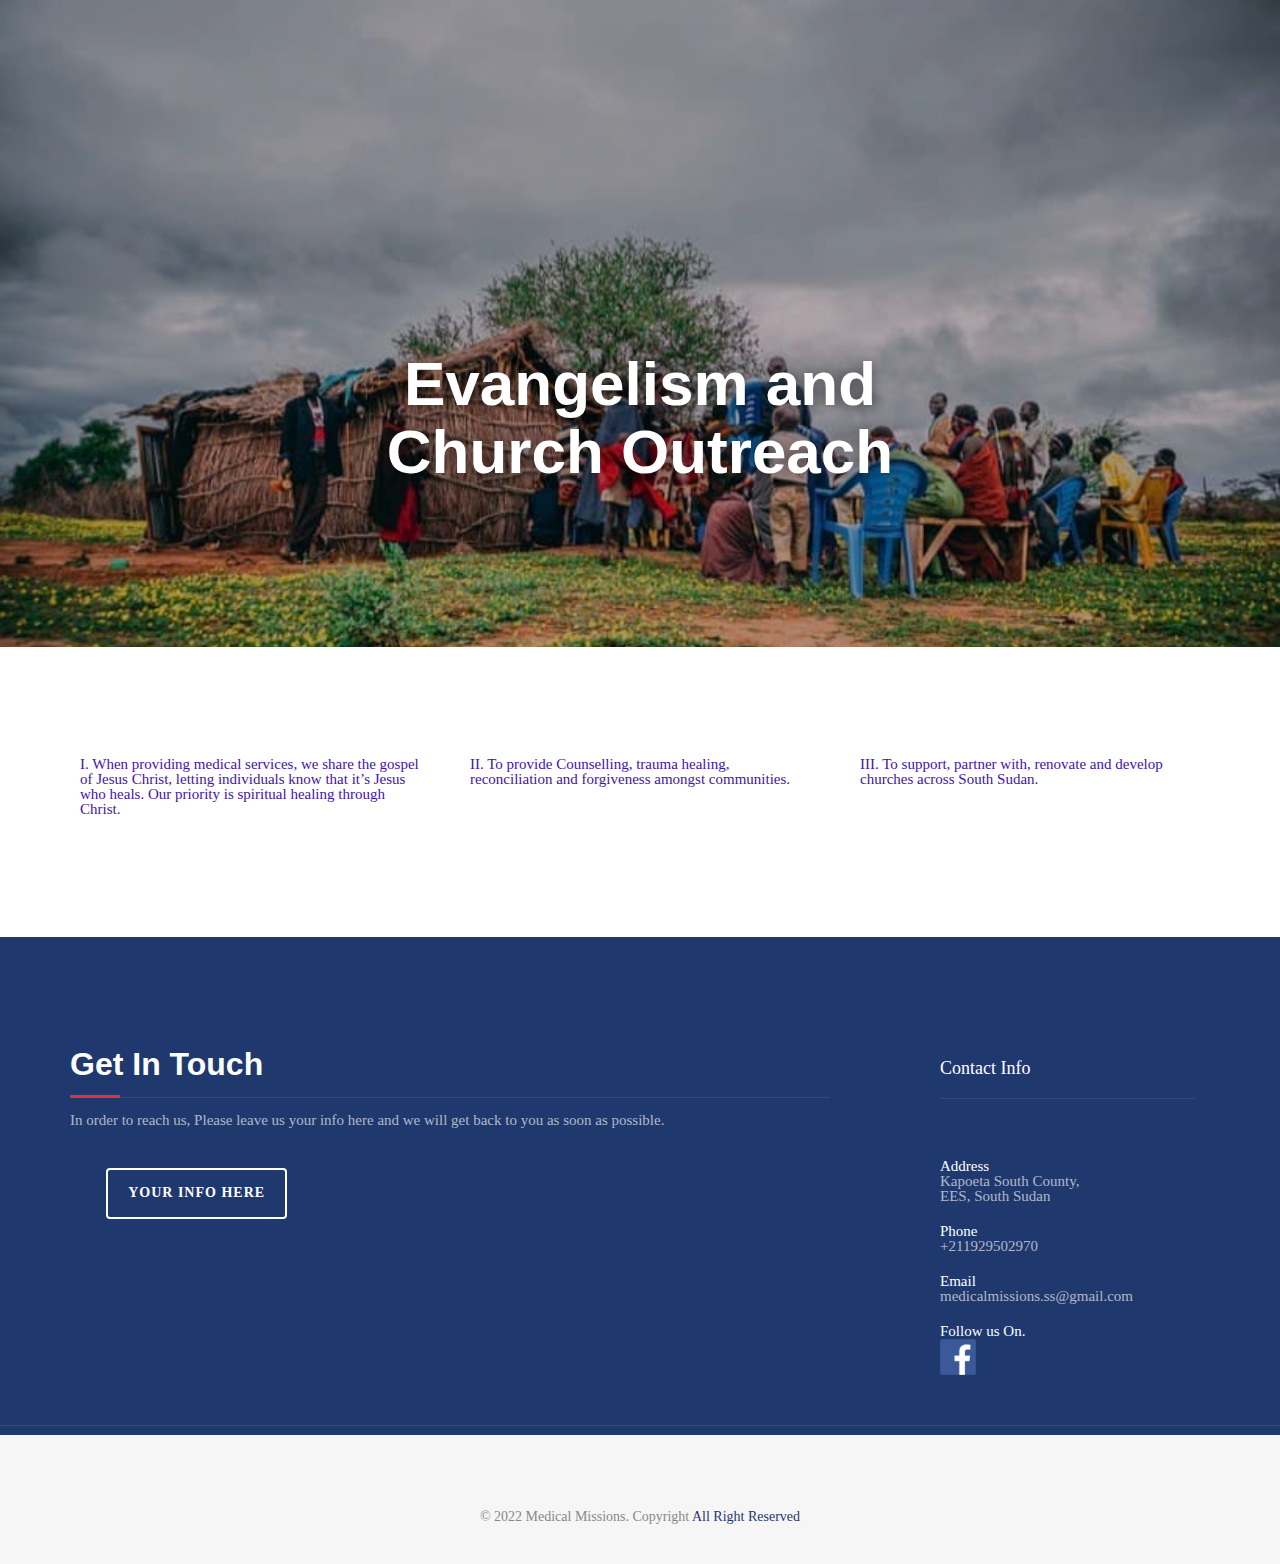
<file: mmissions/evangelism.html>
<!DOCTYPE html>
<html lang="en">
<head>
<meta charset="utf-8">
<meta name="viewport" content="width=device-width, initial-scale=1">
<link rel="stylesheet" href="https://www.w3schools.com/w3css/4/w3.css">
<title>Medical Missions</title>
<meta name="description" content="">
<meta name="author" content="">


<link rel="stylesheet" type="text/css"  href="css/bootstrap.css">
<link rel="stylesheet" type="text/css" href="css/style.css">

</head>
<body id="page-top" data-spy="scroll" data-target=".navbar-fixed-top">

<!-- Beginning of navbar Section -->

<!-- end of navba Section -->



<!-- Header -->
<header id="header">
  <div class="intro2">
    <div class="overlay">
      <div class="container">
        <div class="row">
          <div class="col-md-8 col-md-offset-2 intro-text">

            <style>
            .mySlides {display:none;}
            </style>
            <body>

            <div class="w3-container">
              <h1>Evangelism and<br>
                Church Outreach</h1>
            </div>
        </div>

      </div>
    </div>
  </div>
</header>
<div id="services">
  <div class="container">
    <div class="row">
      <div class="col-md-4">

        <div class="service-desc">
          <p>I. When providing medical services, we share the gospel of Jesus Christ, letting individuals know that it’s Jesus who heals. Our priority is spiritual healing through Christ.</p>
          </div>
      </div>
      <div class="col-md-4">

        <div class="service-desc">
          <p>II. To provide Counselling, trauma healing, reconciliation and forgiveness amongst communities.</p>
          </div>
      </div>
      <div class="col-md-4">

        <div class="service-desc">
        <p>III. To support, partner with, renovate and develop churches across South Sudan.</p>
        </div>
      </div>
    </div>

  </div>
</div>

<!-- Contact Section -->

<div id="contact">
  <div class="container">
    <div class="col-md-8">
      <div class="row">
        <div class="section-title">
          <h2>Get In Touch</h2>
          <p>In order to reach us, Please leave us your info here and we will get back to you as soon as possible.</p>
          <div class="col-xs-12 col-md-4 text-center"><a href="contact.html" class="btn btn-custom btn-lg page-scroll">
            Your Info Here</a></div>
        </div>
      </div>
    </div>
    <div class="col-md-3 col-md-offset-1 contact-info">
      <div class="contact-item">
        <h4>Contact Info</h4>
        <p><span>Address</span>Kapoeta South County,<br>
          EES, South Sudan</p>
      </div>
      <div class="contact-item">
        <p><span>Phone</span> +211929502970</p>
      </div>
      <div class="contact-item">
        <p><span>Email</span> medicalmissions.ss@gmail.com</p>
      </div>
<div class="contact-item">
  <p><span>Follow us On.</span>
    <a class="facebook-img" href="https://www.facebook.com/Medical-Missions-South-Sudan-111675758117480/">
      <img src="img/facebook.png" alt="">
    </a>
    </p>
</div>
      </div>
    </div>


    <div class="col-md-12">
      <div class="row">
        <div class="social">
          <ul>
            <li><a href="#"><i class="fa fa-facebook"></i></a></li>
            <li><a href="#"><i class="fa fa-twitter"></i></a></li>
            <li><a href="#"><i class="fa fa-google-plus"></i></a></li>
            <li><a href="#"><i class="fa fa-youtube"></i></a></li>
          </ul>
        </div>
      </div>
    </div>
  </div>
<div id="footer">
  <div class="container text-center">
    <p>&copy; 2022 Medical Missions. Copyright <a href="." rel="nofollow">All Right Reserved</a></p>
  </div>
</div>

<script type="text/javascript" src="js/jquery.1.11.1.js"></script>
<script type="text/javascript" src="js/bootstrap.js"></script>
<script type="text/javascript" src="js/SmoothScroll.js"></script>
<script type="text/javascript" src="js/nivo-lightbox.js"></script>
<script type="text/javascript" src="js/jqBootstrapValidation.js"></script>
<script type="text/javascript" src="js/contact_me.js"></script>
<script type="text/javascript" src="js/main.js"></script>
</body>
</html>
</file>
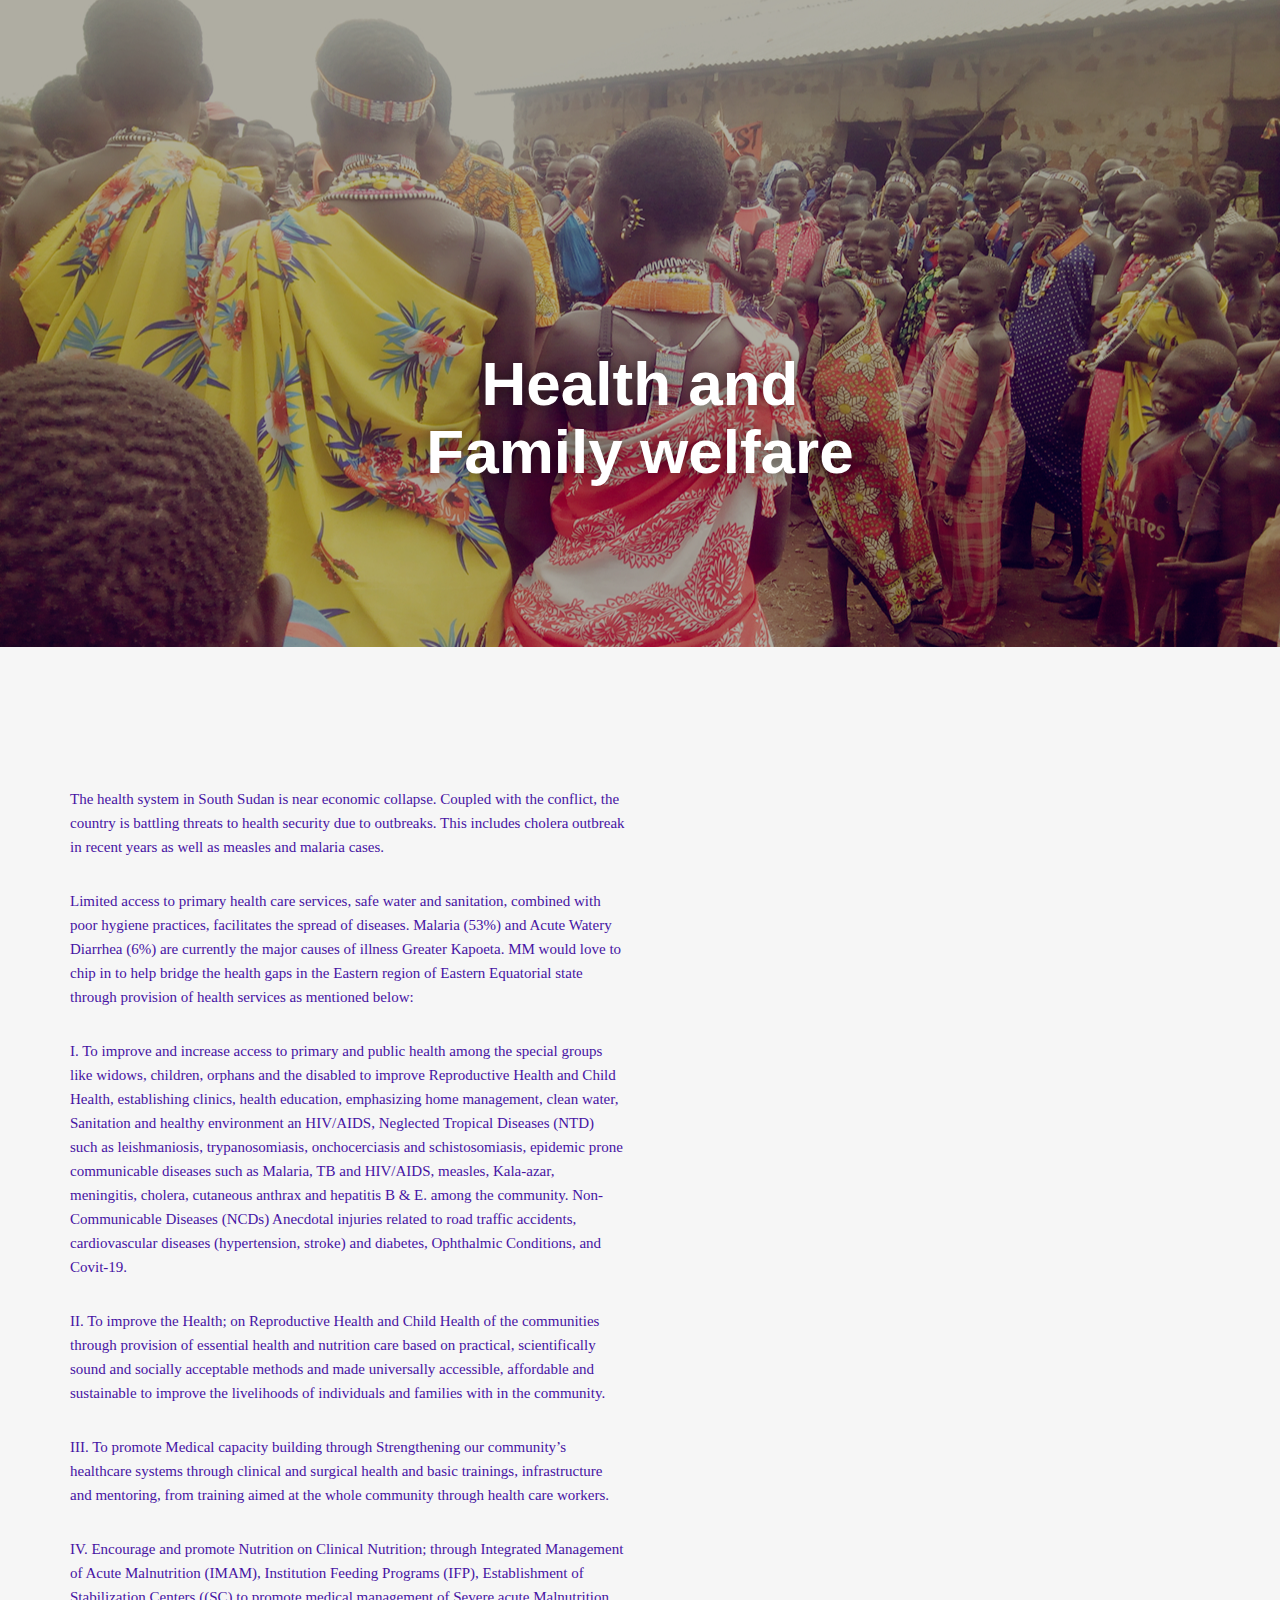
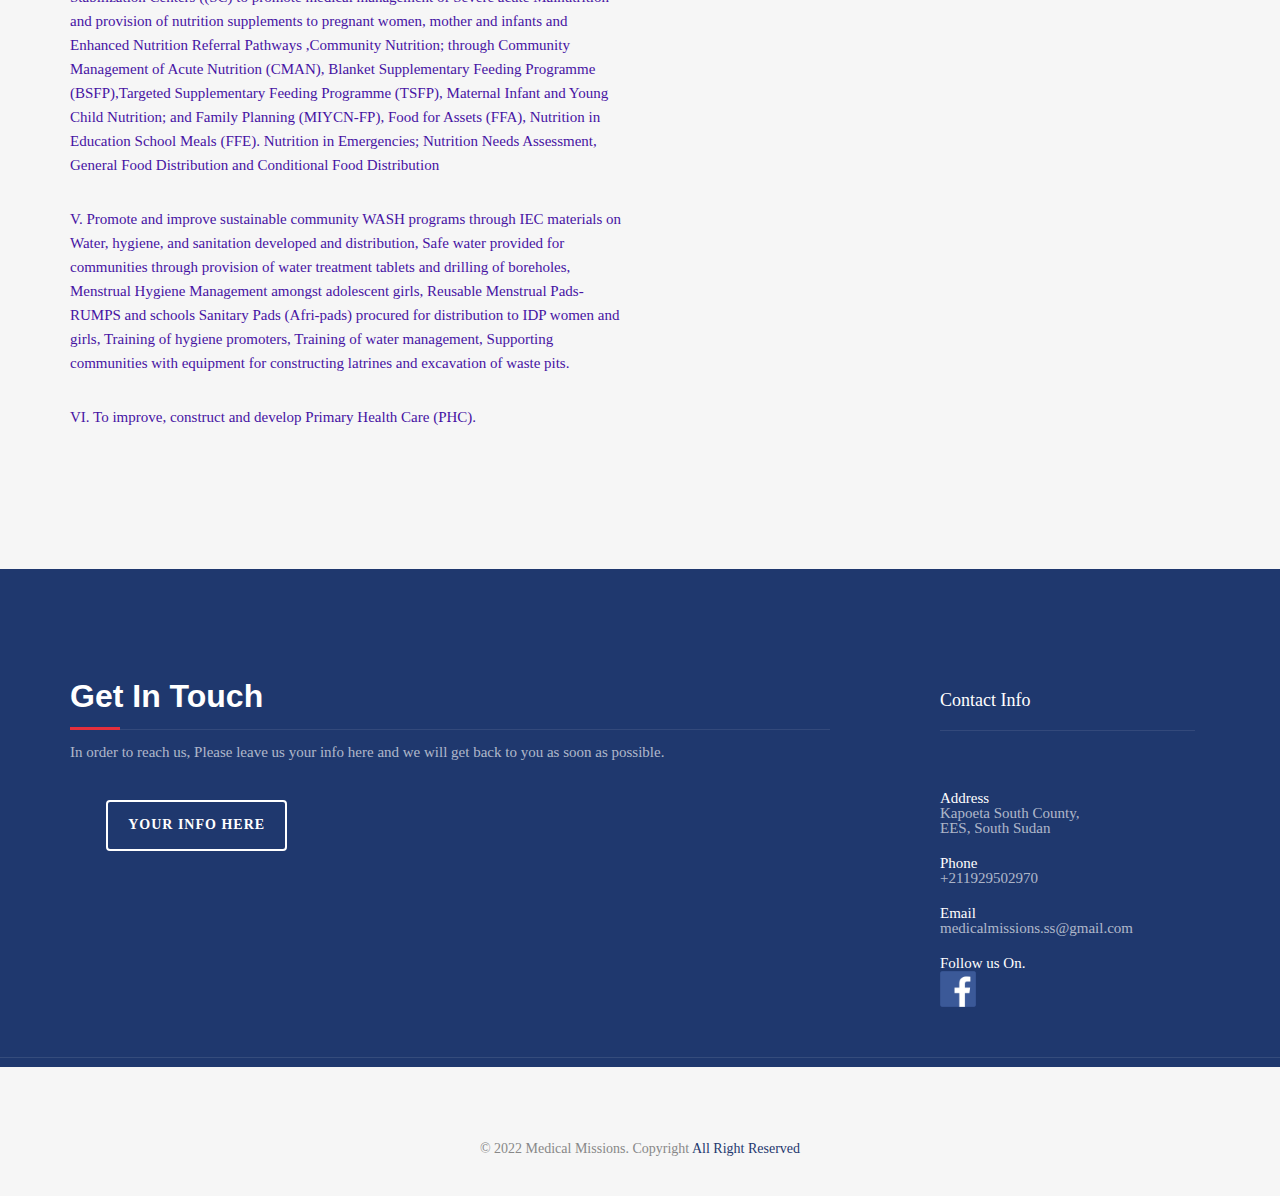
<file: mmissions/health.html>
<!DOCTYPE html>
  <html lang="en">
  <head>
  <meta charset="utf-8">
  <meta name="viewport" content="width=device-width, initial-scale=1">
  <link rel="stylesheet" href="https://www.w3schools.com/w3css/4/w3.css">
  <title>Medical Missions</title>
  <meta name="description" content="">
  <meta name="author" content="">


  <link rel="stylesheet" type="text/css"  href="css/bootstrap.css">
  <link rel="stylesheet" type="text/css" href="css/style.css">

  </head>
  <body id="page-top" data-spy="scroll" data-target=".navbar-fixed-top">

  <!-- Beginning of navbar Section -->

  <!-- end of navba Section -->



  <!-- Header -->
  <header id="header">
    <div class="intro1">
      <div class="overlay">
        <div class="container">
          <div class="row">
            <div class="col-md-8 col-md-offset-2 intro-text">

              <style>
                .mySlides {display:none;}
              </style>
              <body>

                <div class="w3-container">
                  <h1>Health and<br>
                    Family welfare</h1>
                  </div>
                </div>

              </div>
            </div>
          </div>
        </header>



        <div id="about">
          <div class="container">
            <div class="row">
              <div class="col-xs-12 col-md-6">
                <div class="about-text">
                  <p>The health system in South Sudan is near economic collapse.  Coupled with the conflict, the country is battling threats to health security due to outbreaks. This includes cholera outbreak in recent years as well as measles and malaria cases.</p>
                  <p>Limited access to primary health care services, safe water and sanitation, combined with poor hygiene practices, facilitates the spread of diseases. Malaria (53%) and Acute Watery Diarrhea (6%) are currently the major causes of illness Greater Kapoeta.
                    MM would love to chip in to help bridge the health gaps in the Eastern region of Eastern Equatorial state through provision of health services as mentioned below:</p>

                    <p>I. To improve and increase  access to primary and public  health  among the special groups like widows, children, orphans and the disabled to improve Reproductive Health and  Child Health, establishing clinics, health education, emphasizing home management, clean water, Sanitation and healthy environment an HIV/AIDS, Neglected Tropical Diseases (NTD) such as leishmaniosis, trypanosomiasis, onchocerciasis and schistosomiasis, epidemic prone communicable diseases such as Malaria, TB and HIV/AIDS, measles, Kala-azar, meningitis, cholera, cutaneous anthrax and hepatitis B &amp; E. among the community. Non-Communicable Diseases (NCDs) Anecdotal injuries related to road traffic accidents, cardiovascular diseases (hypertension, stroke) and diabetes, Ophthalmic Conditions, and Covit-19.</p>

                    <p>II. To improve the Health; on Reproductive Health and Child Health of the communities through provision of essential health and nutrition care based on practical, scientifically sound and socially acceptable methods and made universally accessible, affordable and sustainable to improve the livelihoods of individuals and families with in the community.</p>


                    <p>III. To promote Medical capacity building through Strengthening our community’s healthcare systems through clinical and surgical health and basic trainings, infrastructure and mentoring, from training aimed at the whole community through health care workers.</p>

                    <p>IV. Encourage and promote Nutrition on Clinical Nutrition; through Integrated Management of Acute Malnutrition (IMAM), Institution Feeding Programs (IFP), Establishment of Stabilization Centers ((SC) to promote medical management of Severe acute Malnutrition and provision of nutrition supplements to pregnant women, mother and infants and Enhanced Nutrition Referral Pathways ,Community Nutrition; through Community Management of Acute Nutrition (CMAN), Blanket Supplementary Feeding Programme (BSFP),Targeted Supplementary Feeding Programme (TSFP), Maternal Infant and Young Child Nutrition; and Family Planning (MIYCN-FP), Food for Assets (FFA), Nutrition in Education School Meals (FFE). Nutrition in Emergencies; Nutrition Needs Assessment, General Food Distribution and Conditional Food Distribution</p>

                    <p>V. Promote and improve sustainable  community WASH programs through IEC materials on Water, hygiene, and sanitation developed and distribution, Safe water provided for communities through provision of water treatment tablets and drilling of boreholes, Menstrual Hygiene Management amongst adolescent girls, Reusable Menstrual Pads-RUMPS and schools Sanitary Pads (Afri-pads) procured for distribution to IDP women and girls, Training of hygiene promoters, Training of water management, Supporting communities with equipment for constructing latrines and excavation of waste pits.</p>
                    <p>VI. To improve, construct and develop Primary Health Care (PHC).</p>

                  </div>
                </div>
              </div>
            </div>
          </div>
          <!-- Contact Section -->


          <div id="contact">
            <div class="container">
              <div class="col-md-8">
                <div class="row">
                  <div class="section-title">
                    <h2>Get In Touch</h2>
                    <p>In order to reach us, Please leave us your info here and we will get back to you as soon as possible.</p>
                    <div class="col-xs-12 col-md-4 text-center"><a href="contact.html" class="btn btn-custom btn-lg page-scroll">
                      Your Info Here</a></div>
                  </div>
                </div>
              </div>
              <div class="col-md-3 col-md-offset-1 contact-info">
                <div class="contact-item">
                  <h4>Contact Info</h4>
                  <p><span>Address</span>Kapoeta South County,<br>
                    EES, South Sudan</p>
                </div>
                <div class="contact-item">
                  <p><span>Phone</span> +211929502970</p>
                </div>
                <div class="contact-item">
                  <p><span>Email</span> medicalmissions.ss@gmail.com</p>
                </div>
          <div class="contact-item">
            <p><span>Follow us On.</span>
              <a class="facebook-img" href="https://www.facebook.com/Medical-Missions-South-Sudan-111675758117480/">
                <img src="img/facebook.png" alt="">
              </a>
              </p>
          </div>
                </div>
              </div>


              <div class="col-md-12">
                <div class="row">
                  <div class="social">
                    <ul>
                      <li><a href="#"><i class="fa fa-facebook"></i></a></li>
                      <li><a href="#"><i class="fa fa-twitter"></i></a></li>
                      <li><a href="#"><i class="fa fa-google-plus"></i></a></li>
                      <li><a href="#"><i class="fa fa-youtube"></i></a></li>
                    </ul>
                  </div>
                </div>
              </div>
            </div>
          <div id="footer">
            <div class="container text-center">
              <p>&copy; 2022 Medical Missions. Copyright <a href="." rel="nofollow">All Right Reserved</a></p>
            </div>
          </div>

          <script type="text/javascript" src="js/jquery.1.11.1.js"></script>
          <script type="text/javascript" src="js/bootstrap.js"></script>
          <script type="text/javascript" src="js/SmoothScroll.js"></script>
          <script type="text/javascript" src="js/nivo-lightbox.js"></script>
          <script type="text/javascript" src="js/jqBootstrapValidation.js"></script>
          <script type="text/javascript" src="js/contact_me.js"></script>
          <script type="text/javascript" src="js/main.js"></script>


          </body>
          </html>
</file>
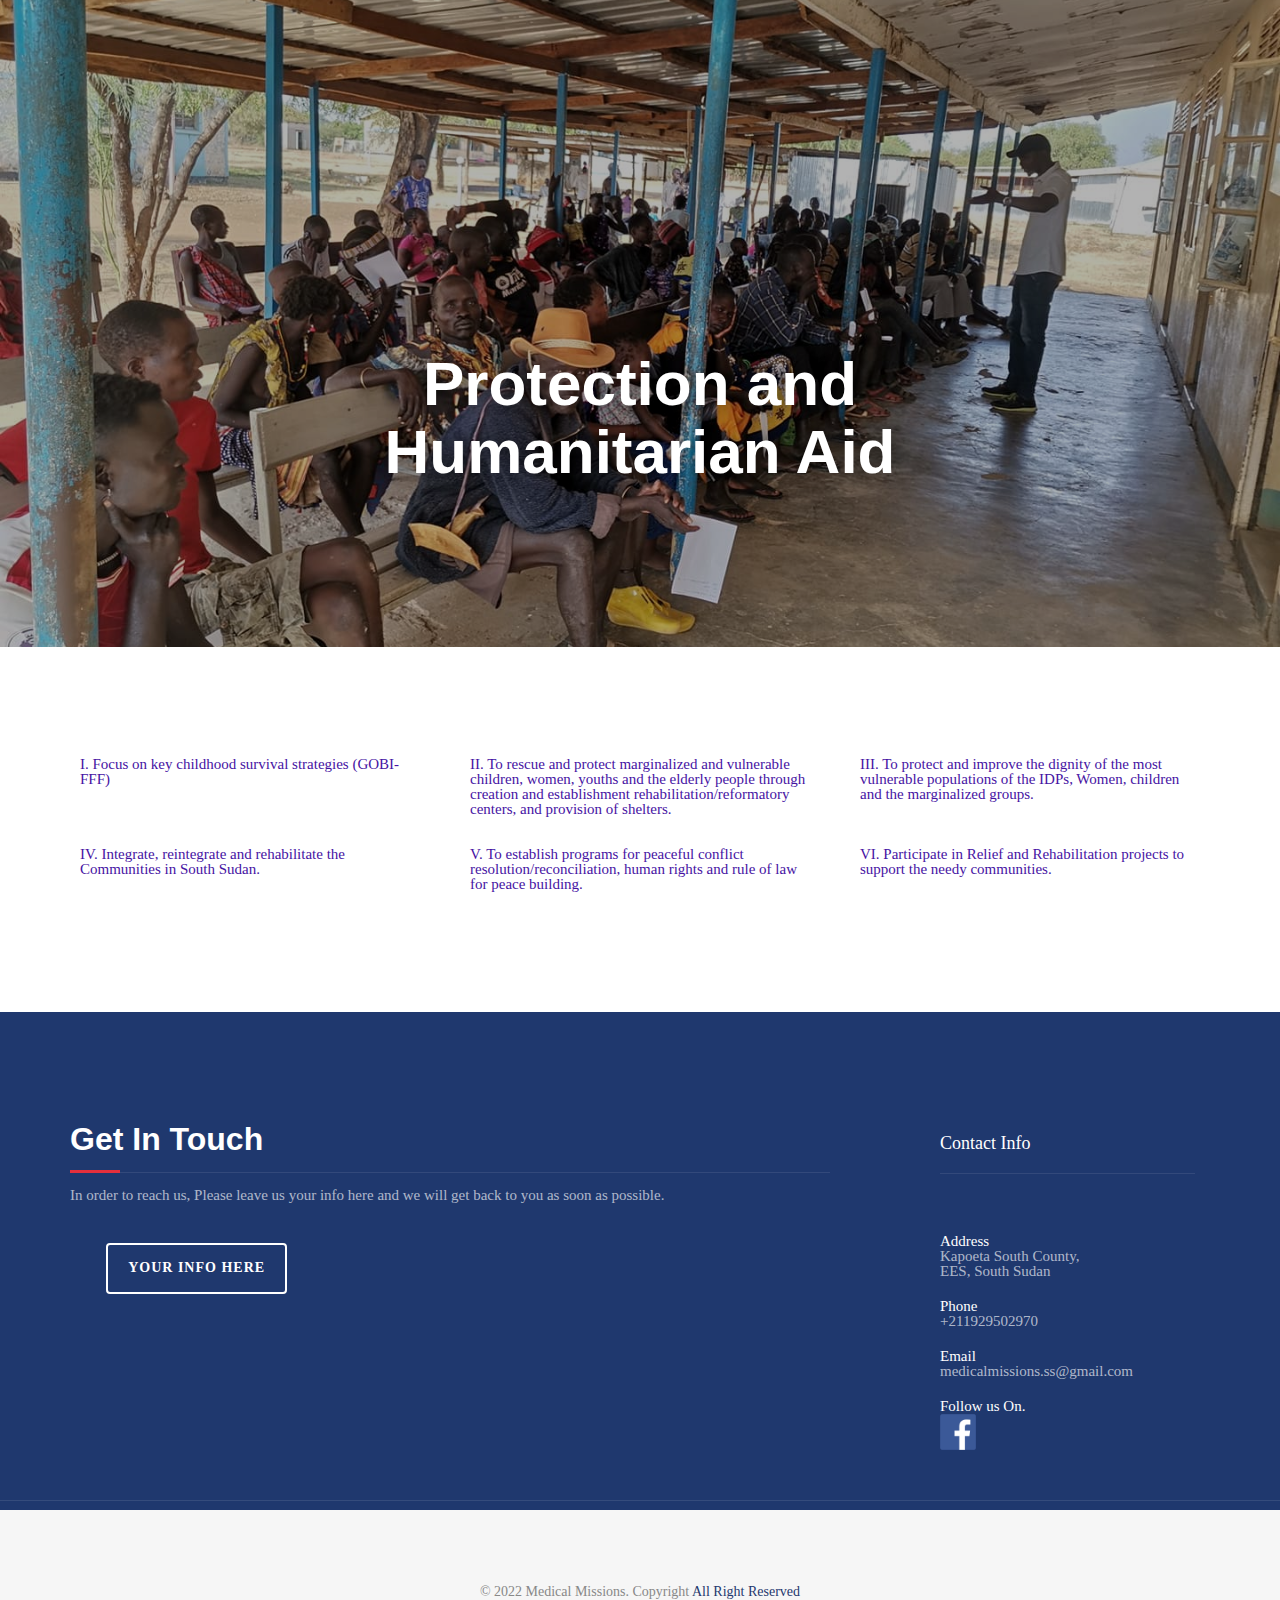
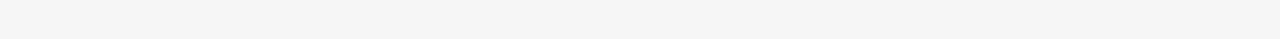
<file: mmissions/humanitarian.html>
<!DOCTYPE html>
<html lang="en">
<head>
<meta charset="utf-8">
<meta name="viewport" content="width=device-width, initial-scale=1">
<link rel="stylesheet" href="https://www.w3schools.com/w3css/4/w3.css">
<title>Medical Missions</title>
<meta name="description" content="">
<meta name="author" content="">


<link rel="stylesheet" type="text/css"  href="css/bootstrap.css">
<link rel="stylesheet" type="text/css" href="css/style.css">

</head>
<body id="page-top" data-spy="scroll" data-target=".navbar-fixed-top">

<!-- Header -->
<header id="header">
  <div class="intro6">
    <div class="overlay">
      <div class="container">
        <div class="row">
          <div class="col-md-8 col-md-offset-2 intro-text">

            <style>
            .mySlides {display:none;}
            </style>
            <body>

            <div class="w3-container">
              <h1>Protection and<br>
                Humanitarian Aid</h1>
            </div>
        </div>

      </div>
    </div>
  </div>
</header>
<div id="services">
  <div class="container">
    <div class="row">
      <div class="col-md-4">

        <div class="service-desc">
          <p>I. Focus on key childhood survival strategies (GOBI-FFF)</p>
          </div>
      </div>
      <div class="col-md-4">

        <div class="service-desc">
          <p>II. To rescue and protect marginalized and vulnerable children, women, youths and the elderly people through creation and establishment rehabilitation/reformatory centers, and provision of shelters.</p>
          </div>
      </div>
      <div class="col-md-4">

        <div class="service-desc">
        <p>III. To protect and improve the dignity of the most vulnerable populations of the IDPs, Women, children and the marginalized groups.</p>
        </div>
      </div>
    </div>
    <div class="row">
      <div class="col-md-4">

        <div class="service-desc">
          <p>IV. Integrate, reintegrate and rehabilitate the Communities in South Sudan.</p>
        </div>
      </div>
      <div class="col-md-4">

        <div class="service-desc">
          <p>V. To establish programs for peaceful conflict resolution/reconciliation, human rights and rule of law for peace building.</p>
        </div>
      </div>
      <div class="col-md-4">

        <div class="service-desc">
          <p>VI. Participate in Relief and Rehabilitation projects to support the needy communities.</p>
        </div>
      </div>
    </div>
  </div>
</div>

<!-- Contact Section -->


<div id="contact">
  <div class="container">
    <div class="col-md-8">
      <div class="row">
        <div class="section-title">
          <h2>Get In Touch</h2>
          <p>In order to reach us, Please leave us your info here and we will get back to you as soon as possible.</p>
          <div class="col-xs-12 col-md-4 text-center"><a href="contact.html" class="btn btn-custom btn-lg page-scroll">
            Your Info Here</a></div>
        </div>
      </div>
    </div>
    <div class="col-md-3 col-md-offset-1 contact-info">
      <div class="contact-item">
        <h4>Contact Info</h4>
        <p><span>Address</span>Kapoeta South County,<br>
          EES, South Sudan</p>
      </div>
      <div class="contact-item">
        <p><span>Phone</span> +211929502970</p>
      </div>
      <div class="contact-item">
        <p><span>Email</span> medicalmissions.ss@gmail.com</p>
      </div>
<div class="contact-item">
  <p><span>Follow us On.</span>
    <a class="facebook-img" href="https://www.facebook.com/Medical-Missions-South-Sudan-111675758117480/">
      <img src="img/facebook.png" alt="">
    </a>
    </p>
</div>
      </div>
    </div>


    <div class="col-md-12">
      <div class="row">
        <div class="social">
          <ul>
            <li><a href="#"><i class="fa fa-facebook"></i></a></li>
            <li><a href="#"><i class="fa fa-twitter"></i></a></li>
            <li><a href="#"><i class="fa fa-google-plus"></i></a></li>
            <li><a href="#"><i class="fa fa-youtube"></i></a></li>
          </ul>
        </div>
      </div>
    </div>
  </div>
<div id="footer">
  <div class="container text-center">
    <p>&copy; 2022 Medical Missions. Copyright <a href="." rel="nofollow">All Right Reserved</a></p>
  </div>
</div>

<script type="text/javascript" src="js/jquery.1.11.1.js"></script>
<script type="text/javascript" src="js/bootstrap.js"></script>
<script type="text/javascript" src="js/SmoothScroll.js"></script>
<script type="text/javascript" src="js/nivo-lightbox.js"></script>
<script type="text/javascript" src="js/jqBootstrapValidation.js"></script>
<script type="text/javascript" src="js/contact_me.js"></script>
<script type="text/javascript" src="js/main.js"></script>
</body>
</html>
</file>
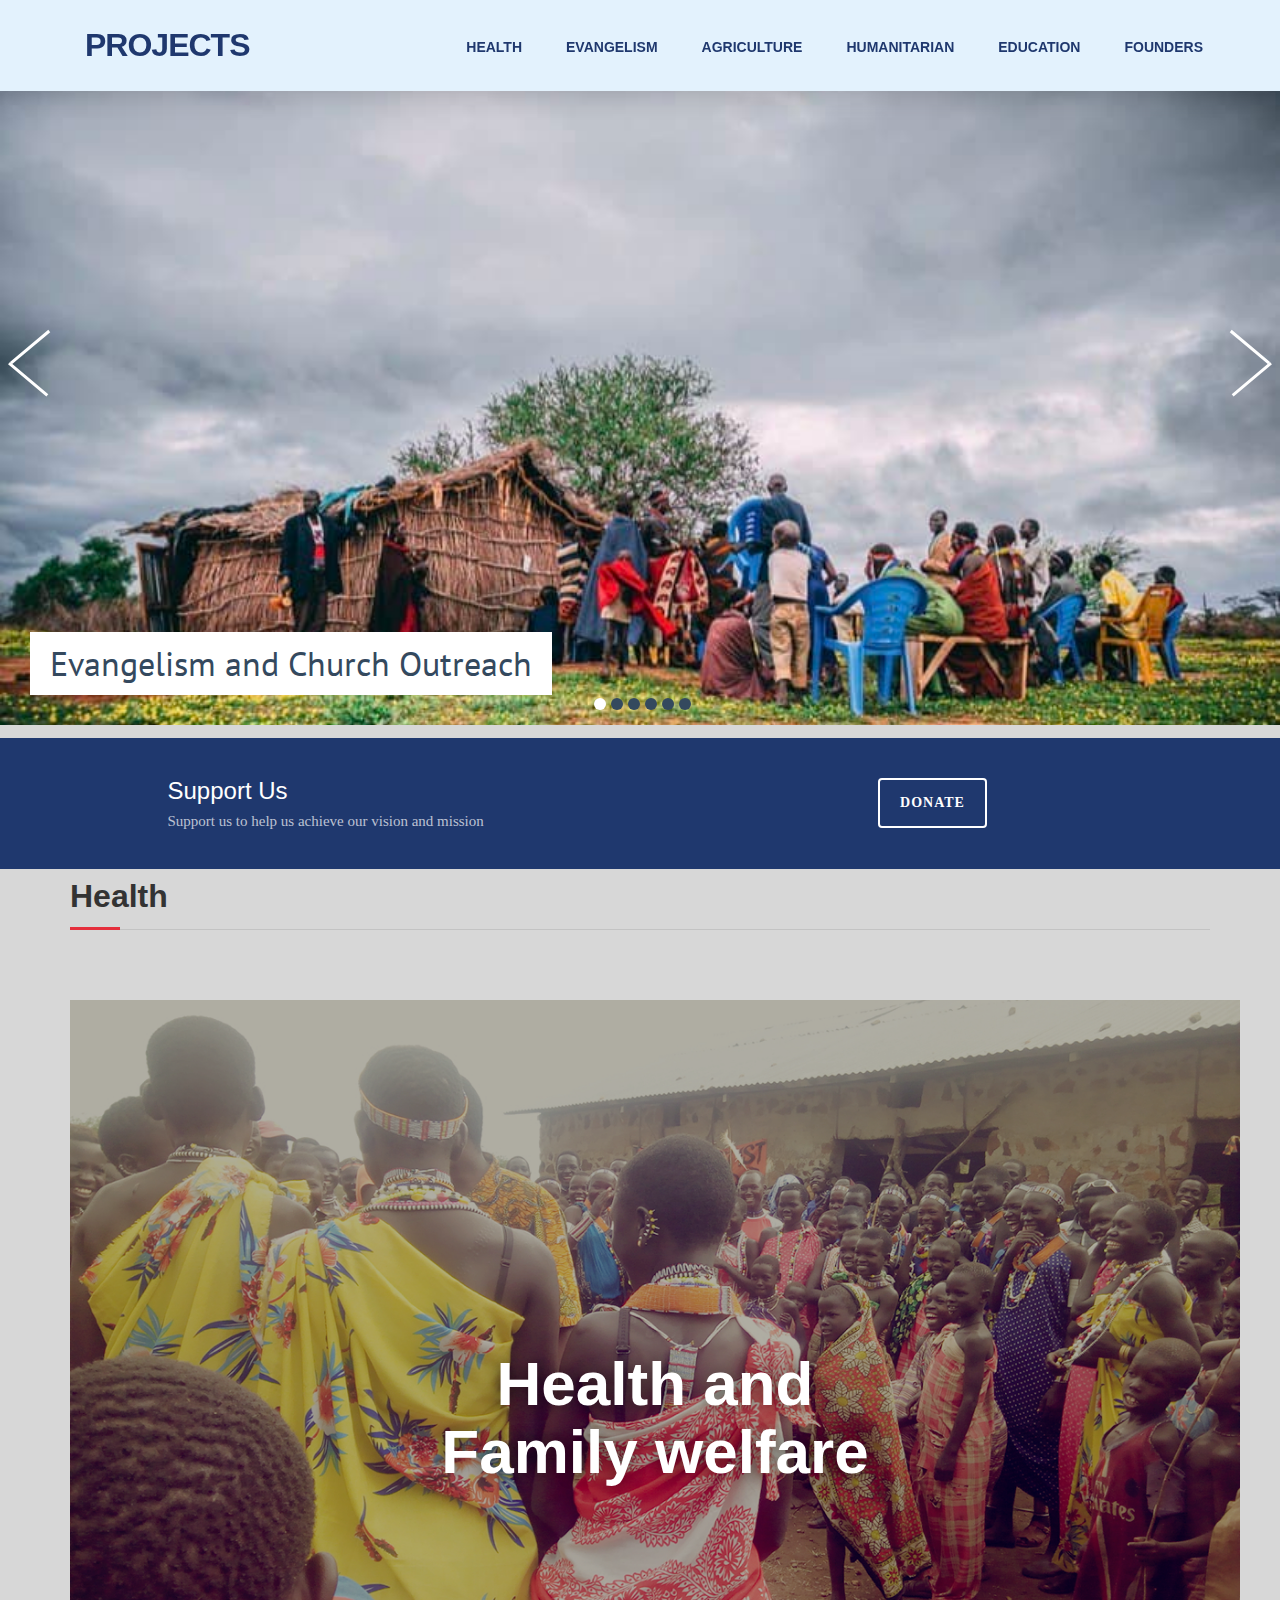
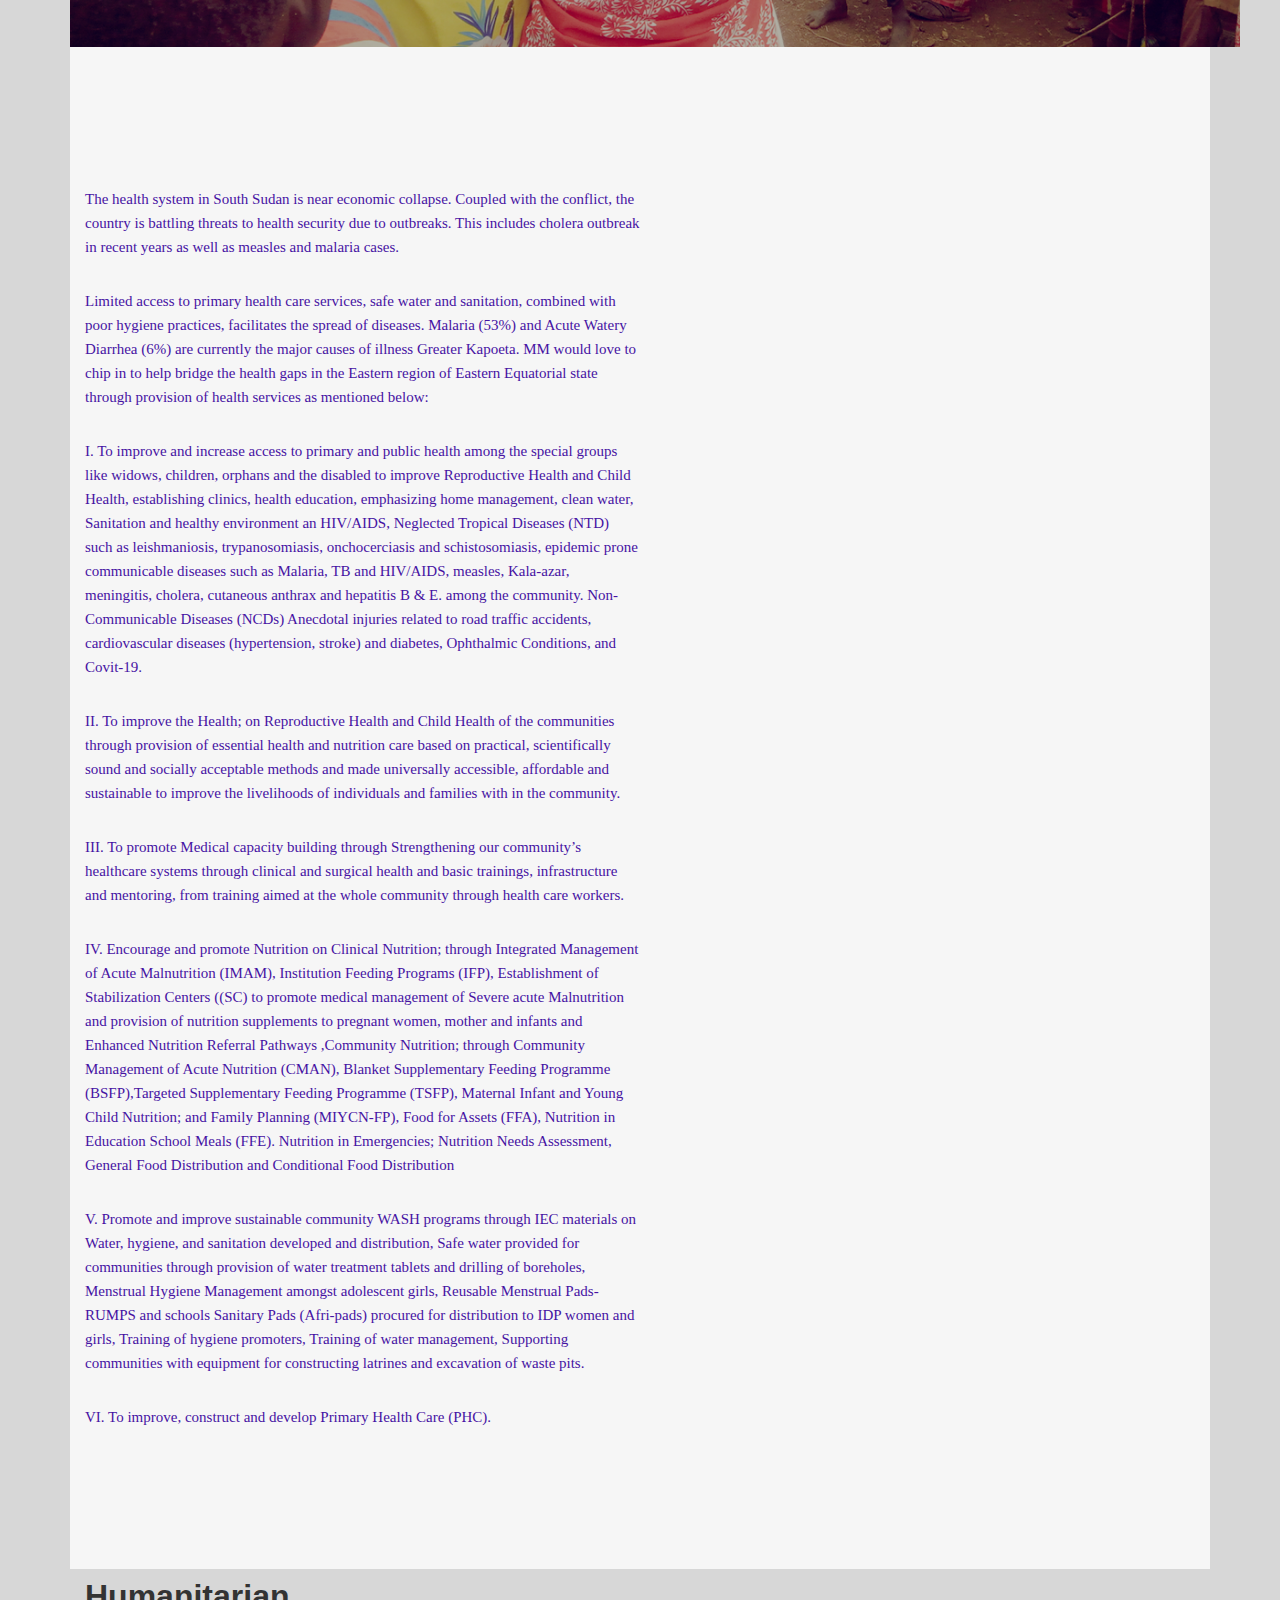
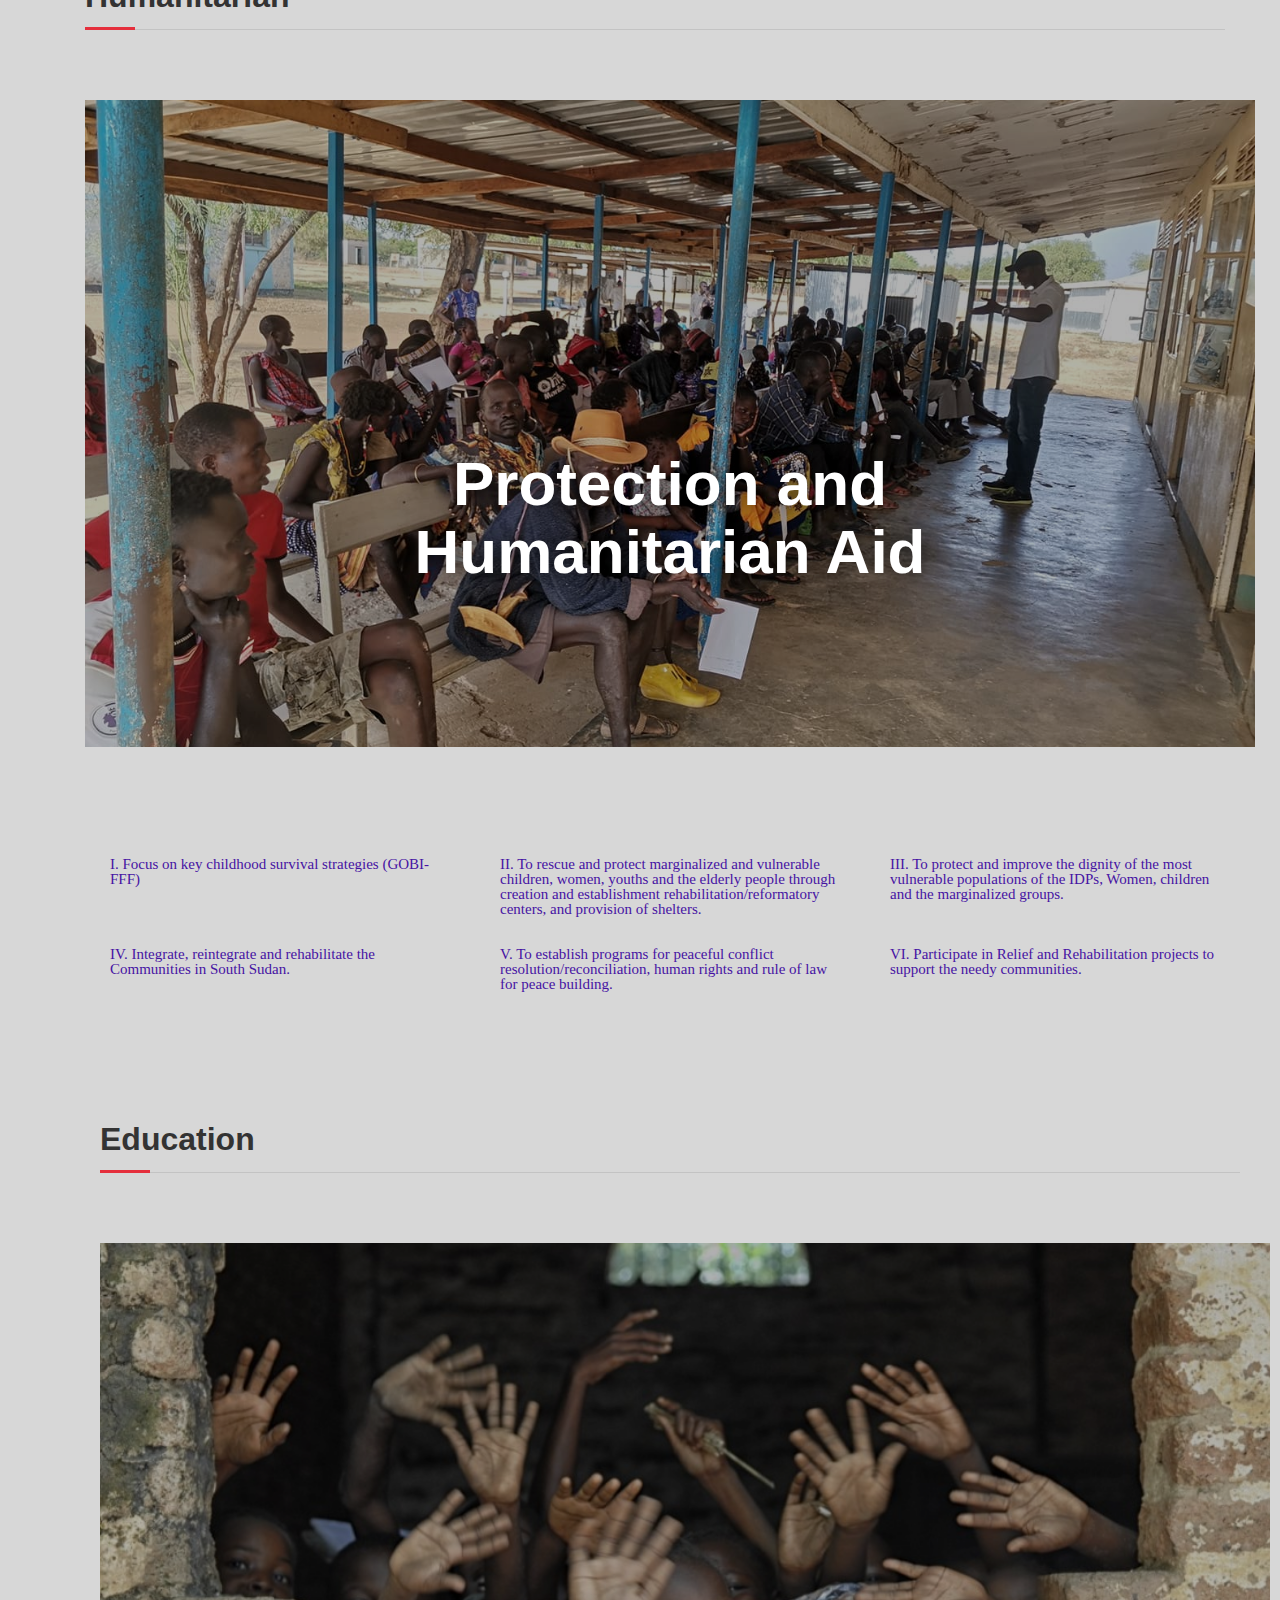
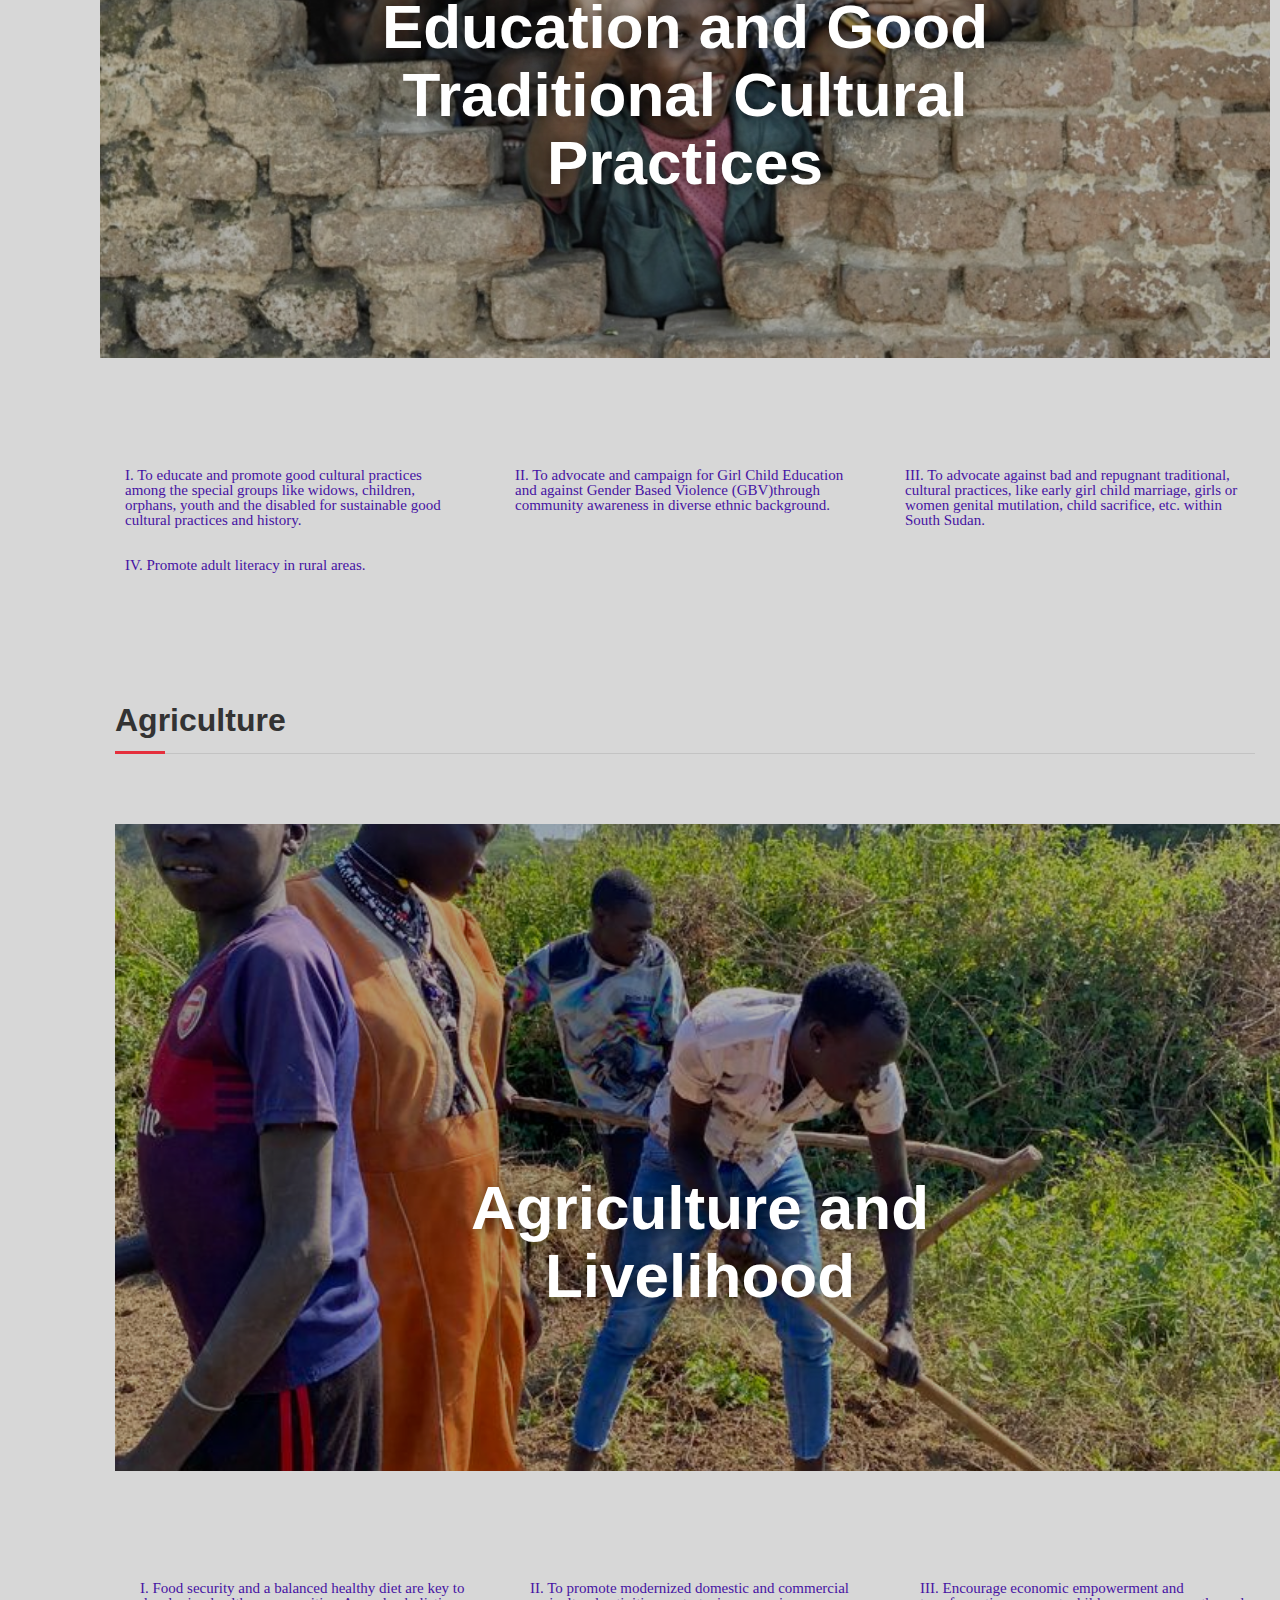
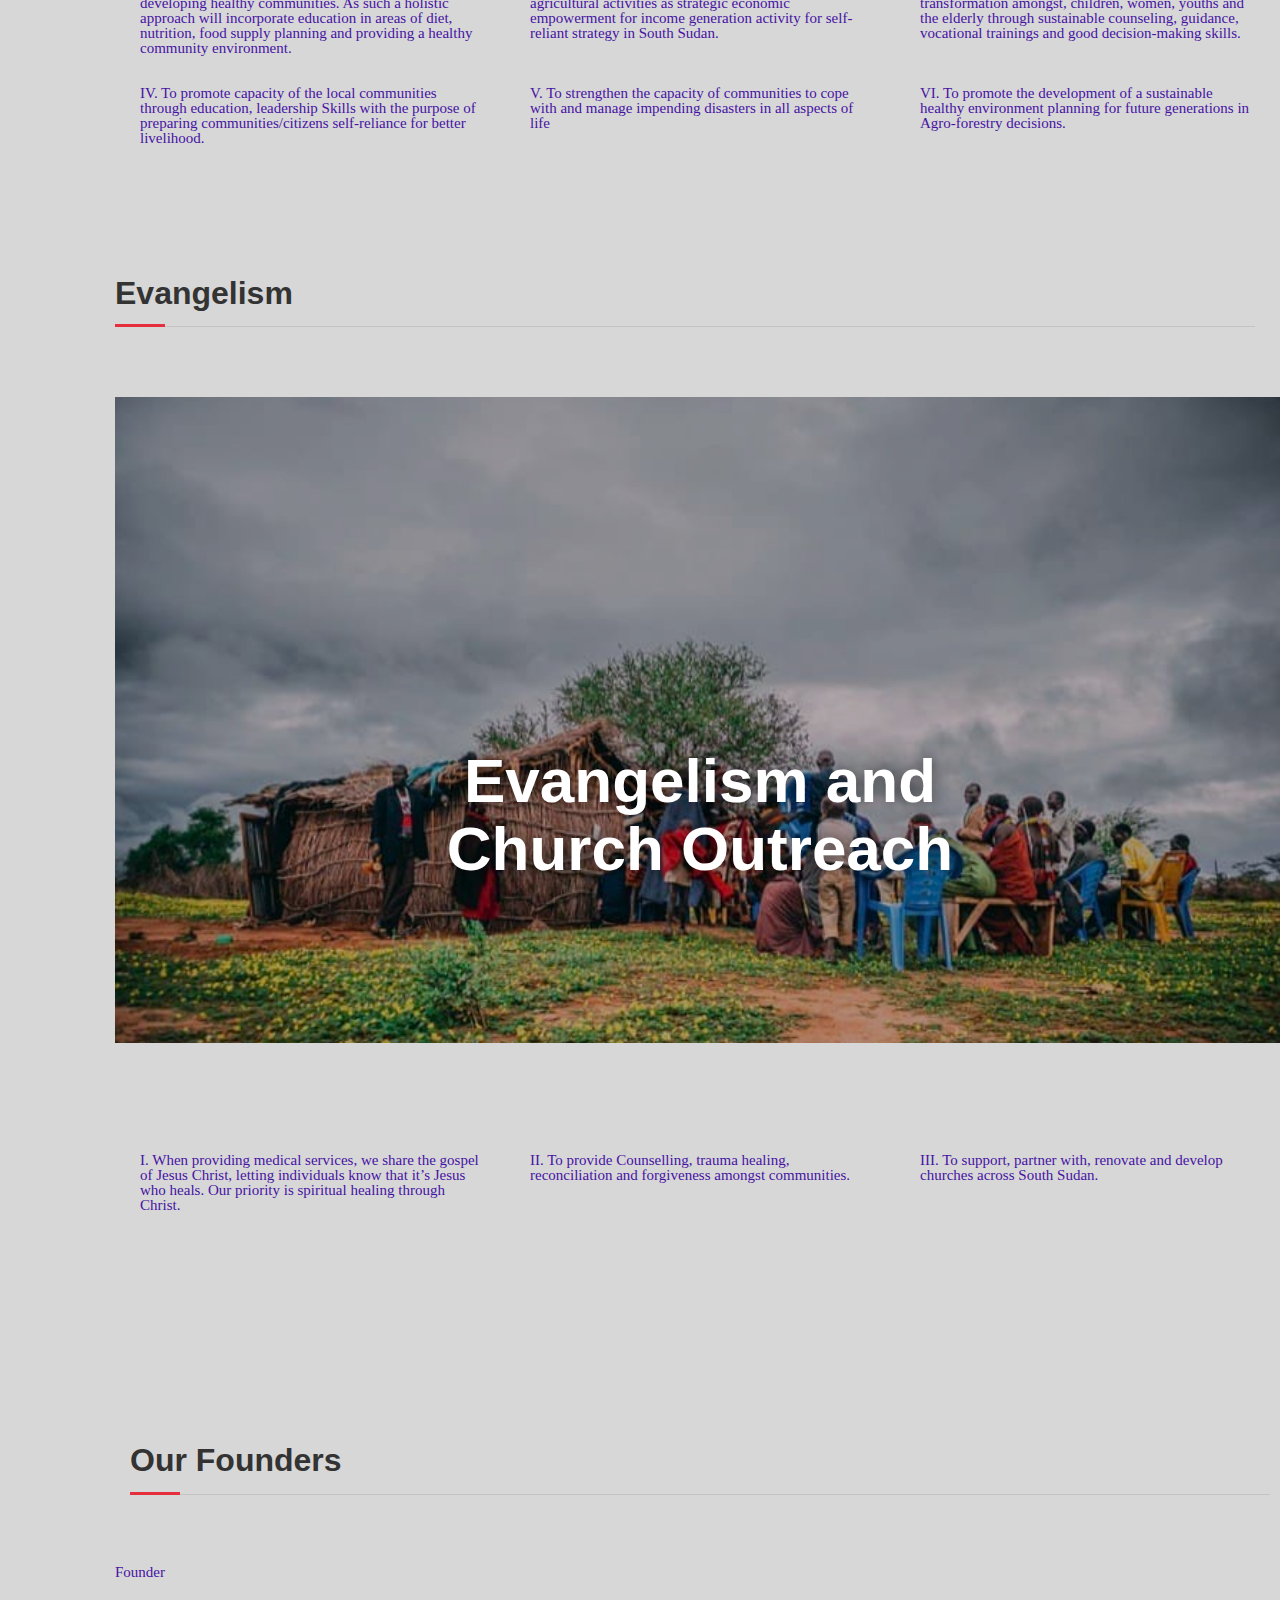
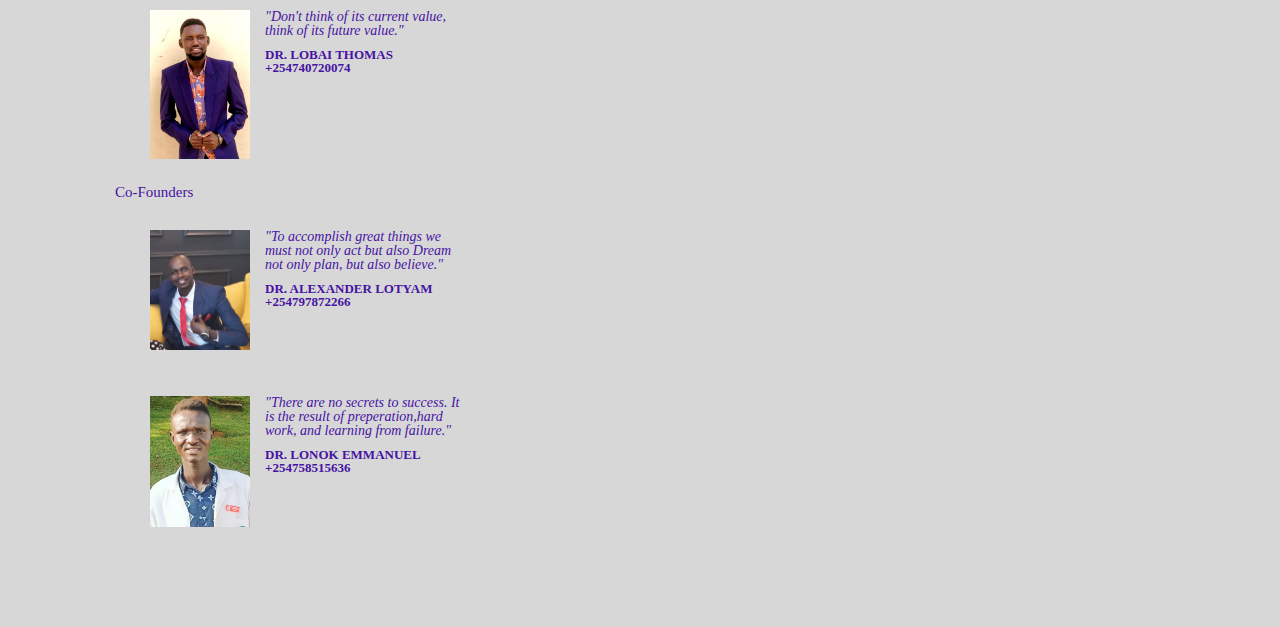
<file: mmissions/mmissions.html>
<!DOCTYPE html>
<html lang="en">
<head>
<meta charset="utf-8">
<meta name="viewport" content="width=device-width, initial-scale=1">
<link rel="stylesheet" href="https://www.w3schools.com/w3css/4/w3.css">
<title>Medical Missions</title>
<meta name="description" content="">
<meta name="author" content="">


<link rel="stylesheet" type="text/css"  href="css/bootstrap.css">
<link rel="stylesheet" type="text/css" href="css/style.css">
<link rel="stylesheet" type="text/css" href="engine1/style.css" />
<script type="text/javascript" src="engine1/jquery.js"></script>

</head>
<body id="page-top" data-spy="scroll" data-target=".navbar-fixed-top" style="background-color:#d7d7d7;margin:auto">

<!-- Beginning of navbar Section -->
<nav id="menu" style="background-color: #e3f2fd;" class="navbar navbar-default navbar-fixed-top">
  <div class="container">

    <div class="navbar-header">
      <button type="button" class="navbar-toggle collapsed" data-toggle="collapse" data-target="#bs-example-navbar-collapse-1">
        <span class="sr-only">Toggle navigation</span>
         <span class="icon-bar"></span>
          <span class="icon-bar"></span>
           <span class="icon-bar"></span>
          </button>
            <a class="navbar-brand" href="#">


            </a>
      <a class="navbar-brand page-scroll" href="#page-top">Projects</a>
    </div>

    <div class="collapse navbar-collapse" id="bs-example-navbar-collapse-1">
      <ul class="nav navbar-nav navbar-right">
         <li class="nav-item"><a href="#health" class="page-scroll">Health</a></li>
        <li class="nav-item"><a href="#evangelism" class="page-scroll">Evangelism</a></li>
        <li class="nav-item"><a href="#agriculture" class="page-scroll">Agriculture</a></li>
        <li class="nav-item"><a href="#humanitarian" class="page-scroll">Humanitarian</a></li>
        <li class="nav-item"><a href="#education" class="page-scroll">Education</a></li>
        <li class="nav-item"><a href="#testimonials" class="page-scroll">Founders</a></li>

      </ul>
    </div>

  </div>
</nav>

<!-- end of navbar Section -->

<header id="header">
<!-- Start WOWSlider.com BODY section --> <!-- add to the <body> of your page -->
<div id="wowslider-container1">
<div class="ws_images"><ul>
  <li><a href="evangelism.html">  <img src="data1/images/church.jpg" alt="Evangelism and Church Outreach" title="Evangelism and Church Outreach" id="wows1_0"/></li></a>
  <li><a href="agriculture.html"><img src="data1/images/girls.jpeg" alt="Agriculture and Livelihood" title="Agriculture and Livelihood" id="wows1_1"/></li></a>
  <li><a href="other.html"><img src="data1/images/jie.jpeg" alt="Other Auxilary" title="Other Auxilary" id="wows1_2"/></li></a>
  <li><a href="humanitarian.html"><img src="data1/images/sandy.jpg" alt="Protection and Humanitarian Aid" title="Protection and Humanitarian Aid" id="wows1_3"/></li></a>
  <li><a href="education.html"><img src="data1/images/school.jpg" alt="Education and Good Traditional Cultural Practices" title="Education and Good Traditional Cultural Practices" id="wows1_4"/></a></li>
  <li><a href="health.html"><img src="data1/images/teaching.jpg" alt="Health and Family welfare" title="Health and Family welfare" id="wows1_5"/></li></a>

</ul></div>
<div class="ws_bullets"><div>
  <a href="#" title="Evangelism and Church Outreach""><span><img src="data1/tooltips/church.jpg" alt="Evangelism and Church Outreach""/>1</span></a>
  <a href="#" title="Agriculture and Livelihood"><span><img src="data1/tooltips/girls.jpg" alt="Agriculture and Livelihood"/>2</span></a>
  <a href="#" title="Other Auxilary"><span><img src="data1/tooltips/jie.jpg" alt="Other Auxilary"/>3</span></a>
  <a href="#" title="Protection and Humanitarian Aid"><span><img src="data1/tooltips/sandy.jpg" alt="Protection and Humanitarian Aid"/>4</span></a>
  <a href="#" title="Education and Good Traditional Cultural Practices"><span><img src="data1/tooltips/school.jpg" alt="Education and Good Traditional Cultural Practices"/>5</span></a>
  <a href="#" title="Health and Family welfare"><span><img src="data1/tooltips/teaching.jpg" alt="Health and Family welfare"/>6</span></a>
</div></div><div class="ws_script" style="position:absolute;left:-99%"><a href=""></a></div>
<div class="ws_shadow"></div>
</div>
<script type="text/javascript" src="engine1/wowslider.js"></script>
<script type="text/javascript" src="engine1/script.js"></script>
<!-- End WOWSlider.com BODY section -->


</header>

<!-- Get Touch Section -->
<div id="get-touch">
  <div class="container">
    <div class="row">
      <div class="col-xs-12 col-md-6 col-md-offset-1">
        <h3>Support Us</h3>
        <p>Support us to help us achieve our vision and mission</p>
      </div>

      <!-- donation section empty for now -->
      <div class="col-xs-12 col-md-4 text-center"><a href="donation.html" class="btn btn-custom btn-lg page-scroll">
        Donate</a></div>
    </div>
  </div>
</div>

<!--Health section-->
<div id="health">
      <div class="container">
        <div class="section-title">
          <h2>Health</h2>
        </div>
        <header id="header">
          <div class="intro1">
            <div class="overlay">
              <div class="container">
                <div class="row">
                  <div class="col-md-8 col-md-offset-2 intro-text">



                      <div class="w3-container">
                        <h1>Health and<br>
                          Family welfare</h1>
                        </div>
                      </div>

                    </div>
                  </div>
                </div>
              </header>

                <div id="about">
                  <div class="container">
                    <div class="row">
                      <div class="col-xs-12 col-md-6">
                        <div class="about-text">
                          <p>The health system in South Sudan is near economic collapse.  Coupled with the conflict, the country is battling threats to health security due to outbreaks. This includes cholera outbreak in recent years as well as measles and malaria cases.</p>
                          <p>Limited access to primary health care services, safe water and sanitation, combined with poor hygiene practices, facilitates the spread of diseases. Malaria (53%) and Acute Watery Diarrhea (6%) are currently the major causes of illness Greater Kapoeta.
                            MM would love to chip in to help bridge the health gaps in the Eastern region of Eastern Equatorial state through provision of health services as mentioned below:</p>

                            <p>I. To improve and increase  access to primary and public  health  among the special groups like widows, children, orphans and the disabled to improve Reproductive Health and  Child Health, establishing clinics, health education, emphasizing home management, clean water, Sanitation and healthy environment an HIV/AIDS, Neglected Tropical Diseases (NTD) such as leishmaniosis, trypanosomiasis, onchocerciasis and schistosomiasis, epidemic prone communicable diseases such as Malaria, TB and HIV/AIDS, measles, Kala-azar, meningitis, cholera, cutaneous anthrax and hepatitis B &amp; E. among the community. Non-Communicable Diseases (NCDs) Anecdotal injuries related to road traffic accidents, cardiovascular diseases (hypertension, stroke) and diabetes, Ophthalmic Conditions, and Covit-19.</p>

                            <p>II. To improve the Health; on Reproductive Health and Child Health of the communities through provision of essential health and nutrition care based on practical, scientifically sound and socially acceptable methods and made universally accessible, affordable and sustainable to improve the livelihoods of individuals and families with in the community.</p>


                            <p>III. To promote Medical capacity building through Strengthening our community’s healthcare systems through clinical and surgical health and basic trainings, infrastructure and mentoring, from training aimed at the whole community through health care workers.</p>

                            <p>IV. Encourage and promote Nutrition on Clinical Nutrition; through Integrated Management of Acute Malnutrition (IMAM), Institution Feeding Programs (IFP), Establishment of Stabilization Centers ((SC) to promote medical management of Severe acute Malnutrition and provision of nutrition supplements to pregnant women, mother and infants and Enhanced Nutrition Referral Pathways ,Community Nutrition; through Community Management of Acute Nutrition (CMAN), Blanket Supplementary Feeding Programme (BSFP),Targeted Supplementary Feeding Programme (TSFP), Maternal Infant and Young Child Nutrition; and Family Planning (MIYCN-FP), Food for Assets (FFA), Nutrition in Education School Meals (FFE). Nutrition in Emergencies; Nutrition Needs Assessment, General Food Distribution and Conditional Food Distribution</p>

                            <p>V. Promote and improve sustainable  community WASH programs through IEC materials on Water, hygiene, and sanitation developed and distribution, Safe water provided for communities through provision of water treatment tablets and drilling of boreholes, Menstrual Hygiene Management amongst adolescent girls, Reusable Menstrual Pads-RUMPS and schools Sanitary Pads (Afri-pads) procured for distribution to IDP women and girls, Training of hygiene promoters, Training of water management, Supporting communities with equipment for constructing latrines and excavation of waste pits.</p>
                            <p>VI. To improve, construct and develop Primary Health Care (PHC).</p>

                          </div>
                        </div>
                      </div>
                    </div>
                  </div>



                  <!-- Humanitarian Section -->
                  <div id="humanitarian">
                    <div class="container">
                      <div class="section-title">
                        <h2>Humanitarian</h2>
                      </div>
                      <header id="header">
                        <div class="intro6">
                          <div class="overlay">
                            <div class="container">
                              <div class="row">
                                <div class="col-md-8 col-md-offset-2 intro-text">

                                  <div class="w3-container">
                                    <h1>Protection and<br>
                                      Humanitarian Aid</h1>
                                  </div>
                              </div>

                            </div>
                          </div>
                        </div>
                      </header>
                      <div id="services">
                        <div class="container">
                          <div class="row">
                            <div class="col-md-4">

                              <div class="service-desc">
                                <p>I. Focus on key childhood survival strategies (GOBI-FFF)</p>
                                </div>
                            </div>
                            <div class="col-md-4">

                              <div class="service-desc">
                                <p>II. To rescue and protect marginalized and vulnerable children, women, youths and the elderly people through creation and establishment rehabilitation/reformatory centers, and provision of shelters.</p>
                                </div>
                            </div>
                            <div class="col-md-4">

                              <div class="service-desc">
                              <p>III. To protect and improve the dignity of the most vulnerable populations of the IDPs, Women, children and the marginalized groups.</p>
                              </div>
                            </div>
                          </div>
                          <div class="row">
                            <div class="col-md-4">

                              <div class="service-desc">
                                <p>IV. Integrate, reintegrate and rehabilitate the Communities in South Sudan.</p>
                              </div>
                            </div>
                            <div class="col-md-4">

                              <div class="service-desc">
                                <p>V. To establish programs for peaceful conflict resolution/reconciliation, human rights and rule of law for peace building.</p>
                              </div>
                            </div>
                            <div class="col-md-4">

                              <div class="service-desc">
                                <p>VI. Participate in Relief and Rehabilitation projects to support the needy communities.</p>
                              </div>
                            </div>
                          </div>
                        </div>
                      </div>




                      <!-- Education Section -->
                      <div id="education">
                        <div class="container">
                          <div class="section-title">
                            <h2>Education</h2>
                          </div>
                          <header id="header">
                            <div class="intro3">
                              <div class="overlay">
                                <div class="container">
                                  <div class="row">
                                    <div class="col-md-8 col-md-offset-2 intro-text">


                                      <div class="w3-container">
                                        <h1>Education and Good<br>
                                          Traditional Cultural Practices</h1>
                                      </div>
                                  </div>

                                </div>
                              </div>
                            </div>
                          </header>
                          <div id="services">
                            <div class="container">
                              <div class="row">

                                <div class="col-md-4">

                                  <div class="service-desc">
                                    <p>I. To educate and promote good cultural practices among the special groups like widows, children, orphans, youth and the disabled for sustainable good cultural practices and history.</p>
                                    </div>
                                </div>
                                <div class="col-md-4">

                                  <div class="service-desc">
                                    <p>II. To advocate and campaign for Girl Child Education and against Gender Based Violence (GBV)through community awareness in diverse ethnic background.</p>
                                    </div>
                                </div>
                                <div class="col-md-4">

                                  <div class="service-desc">
                                  <p>III. To advocate against bad and repugnant traditional, cultural practices, like early girl child marriage, girls or women genital mutilation, child sacrifice, etc. within South Sudan.</p>
                                  </div>
                                </div>
                                <div class="col-md-4">

                                  <div class="service-desc">
                                  <p>IV. Promote adult literacy in rural areas.</p>
                                  </div>
                                </div>
                              </div>

                            </div>
                          </div>



<!-- Agriculture Section -->
<div id="agriculture">
  <div class="container">
    <div class="section-title">
      <h2>Agriculture</h2>
    </div>
      <header id="header">
        <div class="intro4">
          <div class="overlay">
            <div class="container">
              <div class="row">
                <div class="col-md-8 col-md-offset-2 intro-text">


                  <div class="w3-container">
                    <h1>Agriculture and<br>
                      Livelihood</h1>
                  </div>
              </div>

            </div>
          </div>
        </div>
      </header>
      <div id="services">
        <div class="container">
          <div class="row">
            <div class="col-md-4">

              <div class="service-desc">
                <p>I. Food security and a balanced healthy diet are key to developing healthy communities. As such a holistic approach will incorporate education in areas of diet, nutrition, food supply planning and providing a healthy community environment.</p>
                </div>
            </div>
            <div class="col-md-4">

              <div class="service-desc">
                <p>II. To promote modernized domestic and commercial agricultural activities as strategic economic empowerment for income generation activity for self-reliant strategy in South Sudan.</p>
                </div>
            </div>
            <div class="col-md-4">

              <div class="service-desc">
              <p>III. Encourage economic empowerment and transformation amongst, children, women, youths and the elderly through sustainable counseling, guidance, vocational trainings and good decision-making skills.</p>
              </div>
            </div>
          </div>
          <div class="row">
            <div class="col-md-4">

              <div class="service-desc">
                <p>IV. To promote capacity of the local communities  through education, leadership Skills with the purpose of preparing communities/citizens self-reliance for better livelihood.</p>
              </div>
            </div>
            <div class="col-md-4">

              <div class="service-desc">
                <p>V. To strengthen the capacity of communities to cope with and manage impending disasters in all aspects of life</p>
              </div>
            </div>
            <div class="col-md-4">

              <div class="service-desc">
                <p>VI. To promote the development of a sustainable healthy environment planning for future generations in Agro-forestry decisions.</p>
              </div>
            </div>
          </div>
        </div>
      </div>
    </div>
    

<!-- Evangelism Section -->
                          <div id="evangelism">
                            <div class="container">
                              <div class="section-title">
                                <h2>Evangelism</h2>
                              </div>
                              <header id="header">
                                <div class="intro2">
                                  <div class="overlay">
                                    <div class="container">
                                      <div class="row">
                                        <div class="col-md-8 col-md-offset-2 intro-text">



                                          <div class="w3-container">
                                            <h1>Evangelism and<br>
                                              Church Outreach</h1>
                                          </div>
                                      </div>

                                    </div>
                                  </div>
                                </div>
                              </header>
                              <div id="services">
                                <div class="container">
                                  <div class="row">
                                    <div class="col-md-4">

                                      <div class="service-desc">
                                        <p>I. When providing medical services, we share the gospel of Jesus Christ, letting individuals know that it’s Jesus who heals. Our priority is spiritual healing through Christ.</p>
                                        </div>
                                    </div>
                                    <div class="col-md-4">

                                      <div class="service-desc">
                                        <p>II. To provide Counselling, trauma healing, reconciliation and forgiveness amongst communities.</p>
                                        </div>
                                    </div>
                                    <div class="col-md-4">

                                      <div class="service-desc">
                                      <p>III. To support, partner with, renovate and develop churches across South Sudan.</p>
                                      </div>
                                    </div>
                                  </div>

                                </div>
                              </div>

                              
<!-- Founders Section -->
<div id="testimonials">
  <div class="container">
    <div class="section-title">
      <h2>Our Founders</h2>
    </div>
    <div class="row">
      <p>Founder</p>
      <div class="col-md-4">
        <div class="testimonial">
          <div class="testimonial-image"> <img src="img/founders/colado.jpeg" alt=""> </div>
          <div class="testimonial-content">
            <p>"Don't think of its current value, think of its future value."</p>
            <div class="testimonial-meta">Dr. Lobai Thomas +254740720074 </div>
            
          </div>
        </div>
      </div>



      <div class="row"> </div>
        <p></p> <br>
      <p>Co-Founders</p>

      <div class="col-md-4">
        <div class="testimonial">
          <div class="testimonial-image"> <img src="img/founders/lotyam.jpeg" alt=""> </div>
          <div class="testimonial-content">
            <p>"To accomplish great things we must not only act but also Dream not only plan,
               but also believe."</p>
            <div class="testimonial-meta">Dr. Alexander Lotyam +254797872266 </div>
           
          </div>
        </div>
      </div>
       <div class="row"> </div>
        <p></p> <br>
      <div class="col-md-4">
        <div class="testimonial">
          <div class="testimonial-image"> <img src="img/founders/emma.jpeg" alt=""> </div>
          <div class="testimonial-content">
            <p>"There are no secrets to success. It is the result of preperation,hard work,
               and learning from failure."</p>
            <div class="testimonial-meta">Dr. Lonok Emmanuel +254758515636</div>
            
          </div>
        </div>
      </div>

    </div>
  </div>
</div>

<script type="text/javascript" src="js/jquery.1.11.1.js"></script>
<script type="text/javascript" src="js/bootstrap.js"></script>
<script type="text/javascript" src="js/SmoothScroll.js"></script>
<script type="text/javascript" src="js/nivo-lightbox.js"></script>
<script type="text/javascript" src="js/jqBootstrapValidation.js"></script>
<script type="text/javascript" src="js/contact_me.js"></script>
<script type="text/javascript" src="js/main.js"></script>
</body>
</html>
</file>
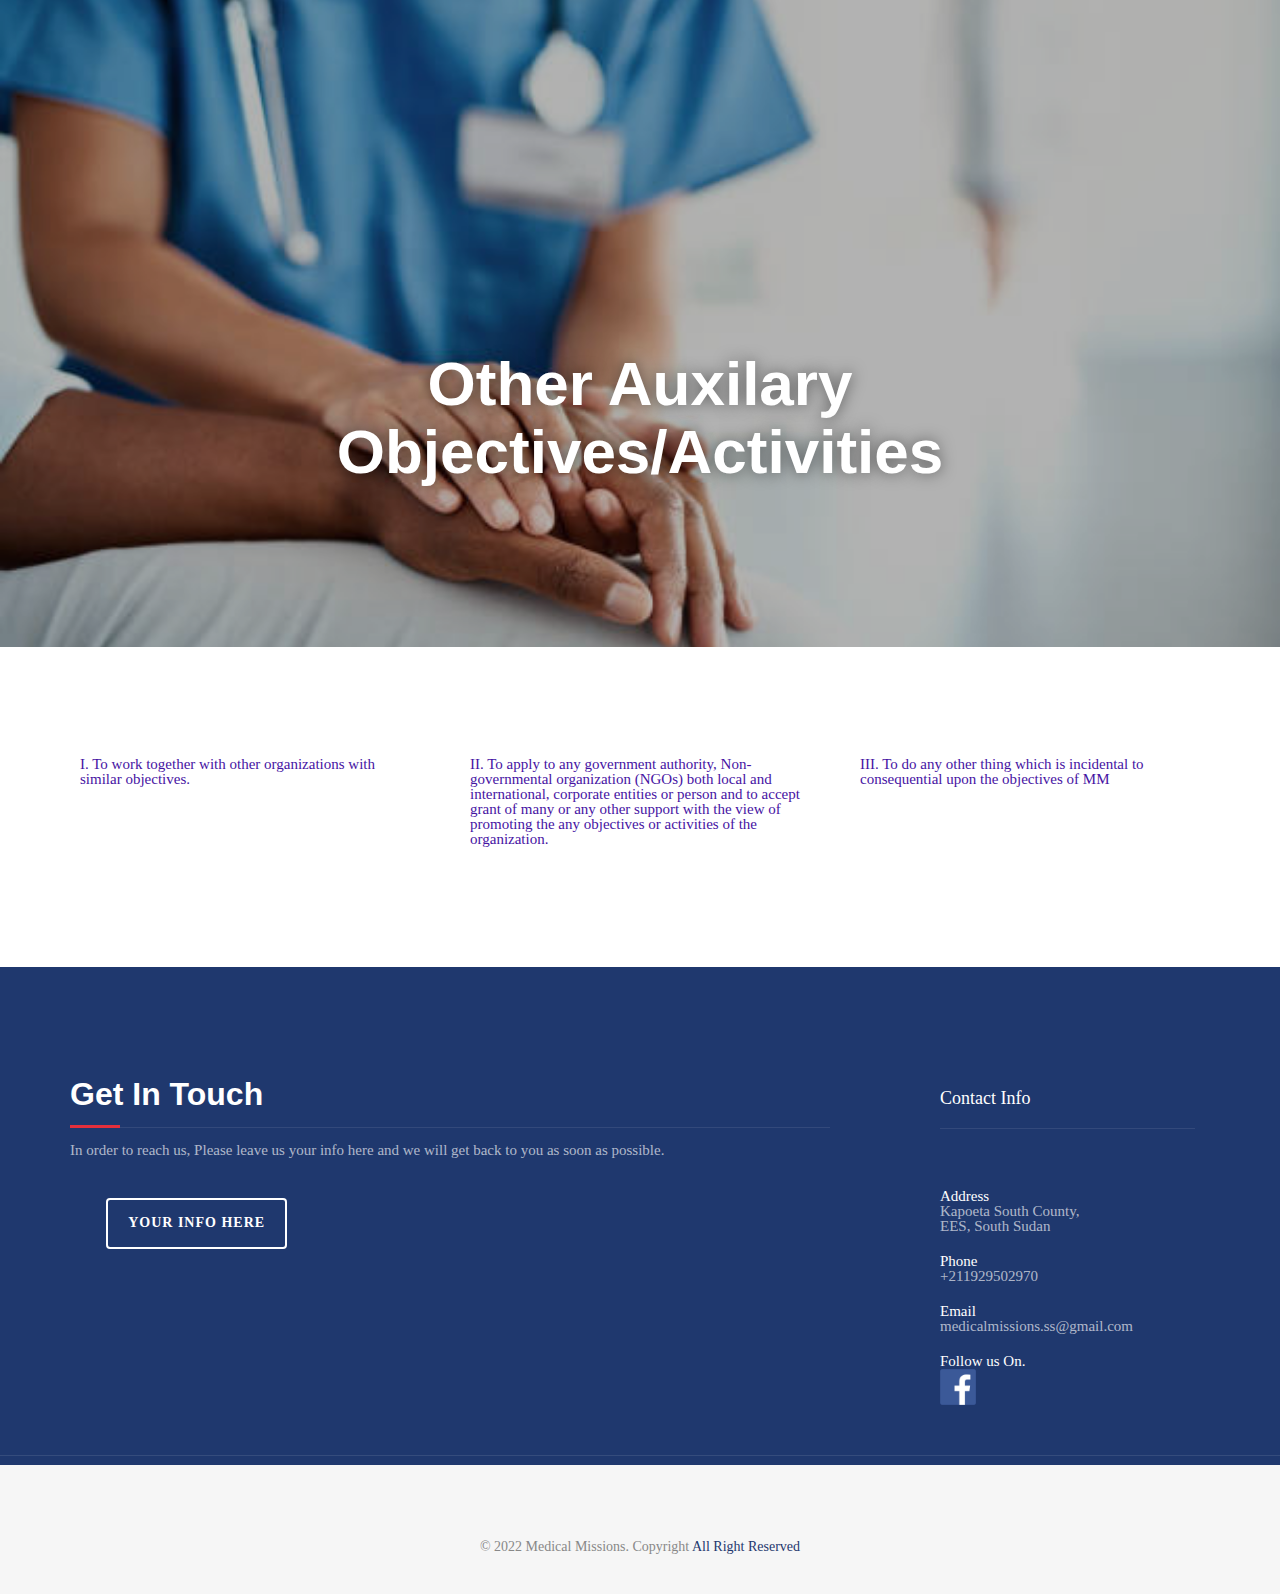
<file: mmissions/other.html>
<!DOCTYPE html>
<html lang="en">
<head>
<meta charset="utf-8">
<meta name="viewport" content="width=device-width, initial-scale=1">
<link rel="stylesheet" href="https://www.w3schools.com/w3css/4/w3.css">
<title>Medical Missions</title>
<meta name="description" content="">
<meta name="author" content="">


<link rel="stylesheet" type="text/css"  href="css/bootstrap.css">
<link rel="stylesheet" type="text/css" href="css/style.css">

</head>
<body id="page-top" data-spy="scroll" data-target=".navbar-fixed-top">

<!-- Beginning of navbar Section -->

<!-- end of navba Section -->



<!-- Header -->
<header id="header">
  <div class="intro5">
    <div class="overlay">
      <div class="container">
        <div class="row">
          <div class="col-md-8 col-md-offset-2 intro-text">

            <style>
            .mySlides {display:none;}
            </style>
            <body>

            <div class="w3-container">
              <h1>Other Auxilary<br>
                Objectives/Activities</h1>
            </div>
        </div>

      </div>
    </div>
  </div>
</header>
<div id="services">
  <div class="container">
    <div class="row">
      <div class="col-md-4">

        <div class="service-desc">
          <p>I. To work together with other organizations with similar objectives.</p>
          </div>
      </div>
      <div class="col-md-4">

        <div class="service-desc">
          <p>II. To apply to any government authority, Non-governmental organization (NGOs) both local and international, corporate entities or person and to accept grant of many or any other support with the view of promoting the any objectives or activities of the organization.</p>
          </div>
      </div>
      <div class="col-md-4">

        <div class="service-desc">
        <p>III. To do any other thing which is incidental to consequential upon the objectives of MM</p>
        </div>
      </div>
    </div>

  </div>
</div>

<!-- Contact Section -->

<div id="contact">
  <div class="container">
    <div class="col-md-8">
      <div class="row">
        <div class="section-title">
          <h2>Get In Touch</h2>
          <p>In order to reach us, Please leave us your info here and we will get back to you as soon as possible.</p>
          <div class="col-xs-12 col-md-4 text-center"><a href="contact.html" class="btn btn-custom btn-lg page-scroll">
            Your Info Here</a></div>
        </div>
      </div>
    </div>
    <div class="col-md-3 col-md-offset-1 contact-info">
      <div class="contact-item">
        <h4>Contact Info</h4>
        <p><span>Address</span>Kapoeta South County,<br>
          EES, South Sudan</p>
      </div>
      <div class="contact-item">
        <p><span>Phone</span> +211929502970</p>
      </div>
      <div class="contact-item">
        <p><span>Email</span> medicalmissions.ss@gmail.com</p>
      </div>
<div class="contact-item">
  <p><span>Follow us On.</span>
    <a class="facebook-img" href="https://www.facebook.com/Medical-Missions-South-Sudan-111675758117480/">
      <img src="img/facebook.png" alt="">
    </a>
    </p>
</div>
      </div>
    </div>


    <div class="col-md-12">
      <div class="row">
        <div class="social">
          <ul>
            <li><a href="#"><i class="fa fa-facebook"></i></a></li>
            <li><a href="#"><i class="fa fa-twitter"></i></a></li>
            <li><a href="#"><i class="fa fa-google-plus"></i></a></li>
            <li><a href="#"><i class="fa fa-youtube"></i></a></li>
          </ul>
        </div>
      </div>
    </div>
  </div>
<div id="footer">
  <div class="container text-center">
    <p>&copy; 2022 Medical Missions. Copyright <a href="." rel="nofollow">All Right Reserved</a></p>
  </div>
</div>

<script type="text/javascript" src="js/jquery.1.11.1.js"></script>
<script type="text/javascript" src="js/bootstrap.js"></script>
<script type="text/javascript" src="js/SmoothScroll.js"></script>
<script type="text/javascript" src="js/nivo-lightbox.js"></script>
<script type="text/javascript" src="js/jqBootstrapValidation.js"></script>
<script type="text/javascript" src="js/contact_me.js"></script>
<script type="text/javascript" src="js/main.js"></script>
</body>
</html>
</file>
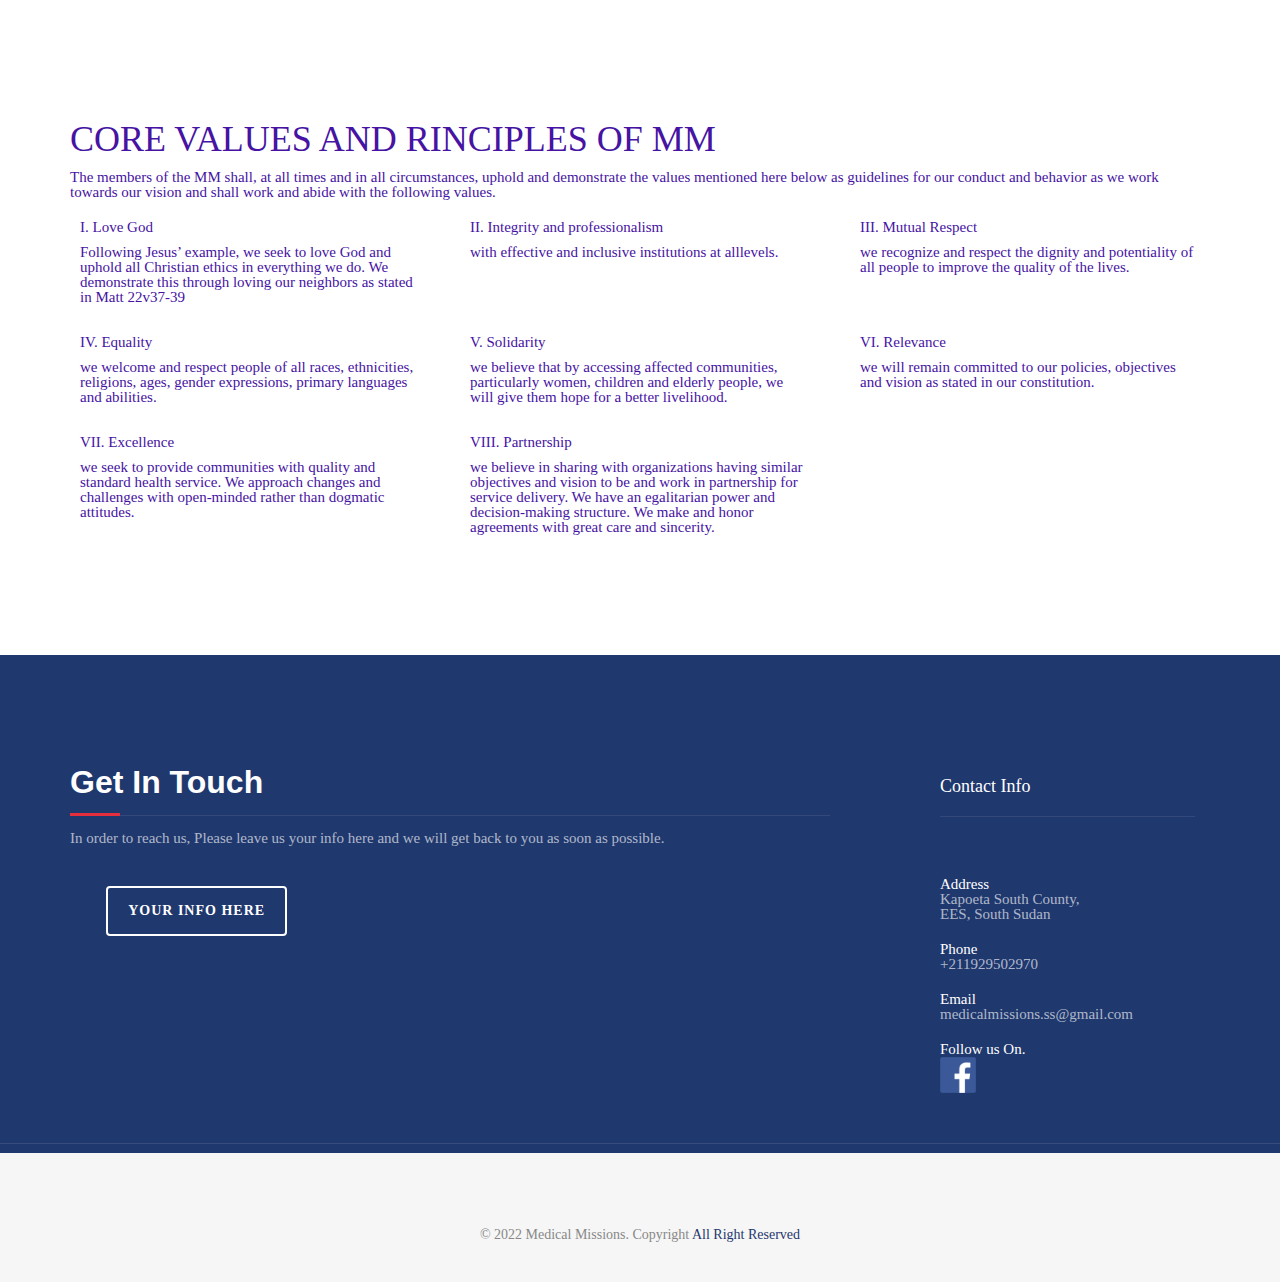
<file: mmissions/principles.html>
<!DOCTYPE html>
<html lang="en">
<head>
<meta charset="utf-8">
<meta name="viewport" content="width=device-width, initial-scale=1">
<link rel="stylesheet" href="https://www.w3schools.com/w3css/4/w3.css">
<title>Medical Missions</title>
<meta name="description" content="">
<meta name="author" content="">


<link rel="stylesheet" type="text/css"  href="css/bootstrap.css">
<link rel="stylesheet" type="text/css" href="css/style.css">

</head>
<body id="page-top" data-spy="scroll" data-target=".navbar-fixed-top">

<!-- Header -->
<div id="services">

  <div class="container">
    <h1>CORE VALUES AND RINCIPLES OF MM</h1>
    <p>The members of the MM shall, at all times and in all circumstances, uphold and demonstrate the values mentioned here below as guidelines for our conduct and behavior as we work towards our vision and shall work and abide with the following values.</p>
    <div class="row">

      <div class="col-md-4">

        <div class="service-desc">
          <p>I. Love God </P>
<p>
Following Jesus’ example, we seek to love God and uphold all Christian ethics in everything we do. We demonstrate this through loving our neighbors as stated in Matt 22v37-39
</p>
          </div>
      </div>
      <div class="col-md-4">

        <div class="service-desc">
          <p>II. Integrity and professionalism</P>
            <p>with effective and inclusive institutions at alllevels.</p>
          </div>
      </div>
      <div class="col-md-4">

        <div class="service-desc">
        <p>III. Mutual Respect</P>
<p>we recognize and respect the dignity and potentiality of all people to improve the quality of the lives.</p>
        </div>
      </div>
    </div>
    <div class="row">
      <div class="col-md-4">

        <div class="service-desc">
          <p>IV. Equality</P>
  <p>we welcome and respect people of all races, ethnicities, religions, ages, gender expressions, primary languages and abilities.</p>
        </div>
      </div>
      <div class="col-md-4">

        <div class="service-desc">
          <p>V. Solidarity</P>
<p>we believe that by accessing affected communities, particularly women, children and elderly people, we will give them hope for a better livelihood.</p>

        </div>
      </div>
      <div class="col-md-4">

        <div class="service-desc">
          <p>VI. Relevance</P>
  <p>we will remain committed to our policies, objectives and vision as stated in our constitution.</p>
        </div>
      </div>
    </div>

    <div class="row">
      <div class="col-md-4">

        <div class="service-desc">
          <p>VII. Excellence</P>
    <p>we seek to provide communities with quality and standard health service.

We approach changes and challenges with open-minded rather than dogmatic attitudes.</p>
        </div>
      </div>
      <div class="col-md-4">

        <div class="service-desc">
          <p>VIII. Partnership</P>
    <p>we believe in sharing with organizations having similar objectives and vision to be and work in partnership for service delivery. We have an egalitarian power and decision-making structure. We make and honor agreements with great care and sincerity.</p>

        </div>
      </div>

    </div>

  </div>
</div>

<!-- Contact Section -->

<div id="contact">
  <div class="container">
    <div class="col-md-8">
      <div class="row">
        <div class="section-title">
          <h2>Get In Touch</h2>
          <p>In order to reach us, Please leave us your info here and we will get back to you as soon as possible.</p>
          <div class="col-xs-12 col-md-4 text-center"><a href="contact.html" class="btn btn-custom btn-lg page-scroll">
            Your Info Here</a></div>
        </div>
      </div>
    </div>
    <div class="col-md-3 col-md-offset-1 contact-info">
      <div class="contact-item">
        <h4>Contact Info</h4>
        <p><span>Address</span>Kapoeta South County,<br>
          EES, South Sudan</p>
      </div>
      <div class="contact-item">
        <p><span>Phone</span> +211929502970</p>
      </div>
      <div class="contact-item">
        <p><span>Email</span> medicalmissions.ss@gmail.com</p>
      </div>
<div class="contact-item">
  <p><span>Follow us On.</span>
    <a class="facebook-img" href="https://www.facebook.com/Medical-Missions-South-Sudan-111675758117480/">
      <img src="img/facebook.png" alt="">
    </a>
    </p>
</div>
      </div>
    </div>


    <div class="col-md-12">
      <div class="row">
        <div class="social">
          <ul>
            <li><a href="#"><i class="fa fa-facebook"></i></a></li>
            <li><a href="#"><i class="fa fa-twitter"></i></a></li>
            <li><a href="#"><i class="fa fa-google-plus"></i></a></li>
            <li><a href="#"><i class="fa fa-youtube"></i></a></li>
          </ul>
        </div>
      </div>
    </div>
  </div>
<div id="footer">
  <div class="container text-center">
    <p>&copy; 2022 Medical Missions. Copyright <a href="." rel="nofollow">All Right Reserved</a></p>
  </div>
</div>

<script type="text/javascript" src="js/jquery.1.11.1.js"></script>
<script type="text/javascript" src="js/bootstrap.js"></script>
<script type="text/javascript" src="js/SmoothScroll.js"></script>
<script type="text/javascript" src="js/nivo-lightbox.js"></script>
<script type="text/javascript" src="js/jqBootstrapValidation.js"></script>
<script type="text/javascript" src="js/contact_me.js"></script>
<script type="text/javascript" src="js/main.js"></script>
</body>
</html>
</file>
<file: mmissions/css/style.css>
body, html {
	font-family: 'Open Sans', sans-serif;
	text-rendering: optimizeLegibility !important;
	-webkit-font-smoothing: antialiased !important;
	color: #4613a3;
	font-weight: 400;
	width: 100% !important;
	height: 100% !important;
	margin: 0;
	padding: 0;
	border: 0;
	font-size: 100%;
	font: inherit;
	vertical-align: baseline;
	
}
html {
		box-sizing: border-box;
	}
body {
	line-height: 1;
	-webkit-text-size-adjust: none;
}

h2 {
	font-family: 'Montserrat', sans-serif;
	margin: 0 0 20px 0;
	font-weight: 700;
	font-size: 32px;
	color: #333;
}
h3 {
	font-family: 'Montserrat', sans-serif;
	font-size: 22px;
	font-weight: 700;
	color: #333;
}
h4 {
	font-size: 18px;
	color: #333;
}
h5 {
	text-transform: uppercase;
	font-weight: 700;
	line-height: 20px;
}
p {
	font-size: 15px;
}
p.intro {
	margin: 12px 0 0;
	line-height: 24px;
}
a {
	color: #1f386e;
	font-weight: 400;
}
a:hover, a:focus {
	text-decoration: none;
	color: #e52f3c;
}
ul, ol {
	list-style: none;
}
ul, ol {
	padding: 0;
	webkit-padding: 0;
	moz-padding: 0;
}
hr {
	height: 2px;
	width: 70px;
	text-align: center;
	position: relative;
	background: #1E7A46;
	margin-bottom: 20px;
	border: 0;
}
/* Navigation */
#menu {
	padding: 20px;
	transition: all 0.8s;
}
#menu.navbar-default {
	background-color: #fff;
	border-color: rgba(231, 231, 231, 0);
	box-shadow: 0 0 30px rgba(0,0,0,0.2)
}
#menu a.navbar-brand {
	font-family: 'Montserrat', sans-serif;
	font-size: 32px;
	font-weight: 700;
	color: #1f386e;
	text-transform: uppercase;
	letter-spacing: -1px;
}
#menu.navbar-default .navbar-nav > li > a {
	font-family: 'Montserrat', sans-serif;
	text-transform: uppercase;
	color: #1f386e;
	font-size: 14px;
	font-weight: 700;
	padding: 8px 2px;
	border-radius: 0;
	margin: 9px 20px 0 20px;
}
#menu.navbar-default .navbar-nav > li > a:hover {
	color: #ce2a36;
}
.navbar-default .navbar-nav > .active > a, .navbar-default .navbar-nav > .active > a:hover, .navbar-default .navbar-nav > .active > a:focus {
	color: #ce2a36 !important;
	background-color: transparent;
}
#menu .phone {
	font-family: 'Montserrat', sans-serif;
	margin: 4px 0 0 120px;
	float: left;
	font-size: 16px;
	font-weight: 400;
	color: #999;
}
#menu .phone span {
	font-size: 14px;
	display: block;
	color: #1f386e;
}
.navbar-toggle {
	border-radius: 0;
}
.navbar-default .navbar-toggle:hover, .navbar-default .navbar-toggle:focus {
	background-color: #fff;
	border-color: #fff;
}
.navbar-default .navbar-toggle:hover>.icon-bar {
	background-color: #1b6d3f;
}
.section-title {
	margin-bottom: 70px;
}
.section-title h2 {
	position: relative;
	margin-top: 10px;
	margin-bottom: 15px;
	padding-bottom: 15px;
	border-bottom: 1px solid rgba(0, 0, 0, 0.09);
}
.section-title h2::after {
	position: absolute;
	content: "";
	background-color: #e52f3c;
	height: 3px;
	width: 50px;
	bottom: -1px;
	left: 0;
}
.btn-custom {
	text-transform: uppercase;
	color: #fff;
	background-color: #e52f3c;
	padding: 14px 20px;
	letter-spacing: 1px;
	margin: 0;
	font-size: 14px;
	font-weight: 600;
	border-radius: 4px;
	transition: all 0.3s;
}
.btn-custom:hover, .btn-custom:focus, .btn-custom.focus, .btn-custom:active, .btn-custom.active {
	color: #fff;
	background-color: #1f386e;
}
.btn:active, .btn.active {
	background-image: none;
	outline: 0;
	-webkit-box-shadow: none;
	box-shadow: none;
}
a:focus, .btn:focus, .btn:active:focus, .btn.active:focus, .btn.focus, .btn:active.focus, .btn.active.focus {
	outline: none;
	outline-offset: none;
}
/* Header Section */
.intro {
	display: table;
	width: 100%;
	padding: 0;

	/* BACKGROUND IMAGE e.g intro-bg.jpg */
	background: url(../img/background.jpeg) center center no-repeat;
	background-color: #e5e5e5;
	-webkit-background-size: cover;
	-moz-background-size: cover;
	background-size: cover;
	-o-background-size: cover;
}

/* Header for health Section */
.intro1 {
	display: table;
	width: 100%;
	padding: 0;

	/* BACKGROUND IMAGE e.g intro-bg.jpg */
	background: url(../img/gather.jpg) center center no-repeat;
	background-color: #e5e5e5;
	-webkit-background-size: cover;
	-moz-background-size: cover;
	background-size: cover;
	-o-background-size: cover;
}

/* Header for health Section */
.intro2 {
	display: table;
	width: 100%;
	padding: 0;

	/* BACKGROUND IMAGE e.g intro-bg.jpg */
	background: url(../img/church.jpg) center center no-repeat;
	background-color: #e5e5e5;
	-webkit-background-size: cover;
	-moz-background-size: cover;
	background-size: cover;
	-o-background-size: cover;
}


.intro3 {
	display: table;
	width: 100%;
	padding: 0;

	/* BACKGROUND IMAGE e.g intro-bg.jpg */
	background: url(../img/school.jpg) center center no-repeat;
	background-color: #e5e5e5;
	-webkit-background-size: cover;
	-moz-background-size: cover;
	background-size: cover;
	-o-background-size: cover;
}


.intro4 {
	display: table;
	width: 100%;
	height: auto;
	padding: 0;

	/* BACKGROUND IMAGE e.g intro-bg.jpg */
	background: url(../img/garden.jpeg) center center no-repeat;
	background-color: #e5e5e5;
	-webkit-background-size: cover;
	-moz-background-size: cover;
	background-size: cover;
	-o-background-size: cover;
}

.intro5 {
	display: table;
	width: 100%;
	padding: 0;

	/* BACKGROUND IMAGE e.g intro-bg.jpg */
	background: url(../img/hospital.jpg) center center no-repeat;
	background-color: #e5e5e5;
	-webkit-background-size: cover;
	-moz-background-size: cover;
	background-size: cover;
	-o-background-size: cover;
}


.intro6 {
	display: table;
	width: 100%;
	padding: 0;

	/* BACKGROUND IMAGE e.g intro-bg.jpg */
	background: url(../img/sandy.jpg) center center no-repeat;
	background-color: #e5e5e5;
	-webkit-background-size: cover;
	-moz-background-size: cover;
	background-size: cover;
	-o-background-size: cover;
}


.w3-display-container mySlides{
	display: table;
	width: 100%;
	padding: 0;
	background-color: #e5e5e5;
	-webkit-background-size: cover;
	-moz-background-size: cover;
	background-size: cover;
	-o-background-size: cover;

}


.intro .overlay {
	background: rgba(0,0,0,0.3);
}


.intro1 .overlay {
	background: rgba(0,0,0,0.3);
}

.intro2 .overlay {
	background: rgba(0,0,0,0.3);
}

.intro3 .overlay {
	background: rgba(0,0,0,0.3);
}

.intro4 .overlay {
	background: rgba(0,0,0,0.3);
}

.intro5 .overlay {
	background: rgba(0,0,0,0.3);
}

.intro6 .overlay {
	background: rgba(0,0,0,0.3);
}

.intro h1 {
	font-family: 'Montserrat', sans-serif;
	color: #fff;
	font-size: 62px;
	font-weight: 700;
	margin-top: 0;
	margin-bottom: 10px;
	text-shadow: 0 0 15px rgba(0,0,0,0.5)
}


.intro1 h1 {
	font-family: 'Montserrat', sans-serif;
	color: #fff;
	font-size: 62px;
	font-weight: 700;
	margin-top: 0;
	margin-bottom: 10px;
	text-shadow: 0 0 15px rgba(0,0,0,0.5)
}

.intro2 h1 {
	font-family: 'Montserrat', sans-serif;
	color: #fff;
	font-size: 62px;
	font-weight: 700;
	margin-top: 0;
	margin-bottom: 10px;
	text-shadow: 0 0 15px rgba(0,0,0,0.5)
}

.intro3 h1 {
	font-family: 'Montserrat', sans-serif;
	color: #fff;
	font-size: 62px;
	font-weight: 700;
	margin-top: 0;
	margin-bottom: 10px;
	text-shadow: 0 0 15px rgba(0,0,0,0.5)
}

.intro4 h1 {
	font-family: 'Montserrat', sans-serif;
	color: #fff;
	font-size: 62px;
	font-weight: 700;
	margin-top: 0;
	margin-bottom: 10px;
	text-shadow: 0 0 15px rgba(0,0,0,0.5)
}

.intro5 h1 {
	font-family: 'Montserrat', sans-serif;
	color: #fff;
	font-size: 62px;
	font-weight: 700;
	margin-top: 0;
	margin-bottom: 10px;
	text-shadow: 0 0 15px rgba(0,0,0,0.5)
}

.intro6 h1 {
	font-family: 'Montserrat', sans-serif;
	color: #fff;
	font-size: 62px;
	font-weight: 700;
	margin-top: 0;
	margin-bottom: 10px;
	text-shadow: 0 0 15px rgba(0,0,0,0.5)
}

.intro p {
	color: #fff;
	font-size: 17px;
	line-height: 28px;
	padding: 15px;
	max-width: 600px;
	margin: 0 auto;
	margin-bottom: 40px;
	background: rgba(0,0,0,.45);
}
header .intro-text {
	padding-top: 350px;
	padding-bottom: 150px;
	text-align: center;
}

header .intro1-text {
	padding-top: 350px;
	padding-bottom: 150px;
	text-align: center;
}


header .intro2-text {
	padding-top: 350px;
	padding-bottom: 150px;
	text-align: center;
}

header .intro3-text {
	padding-top: 350px;
	padding-bottom: 150px;
	text-align: center;
}

header .intro4-text {
	padding-top: 350px;
	padding-bottom: 150px;
	text-align: center;
}

header .intro5-text {
	padding-top: 350px;
	padding-bottom: 150px;
	text-align: center;
}

header .intro6-text {
	padding-top: 350px;
	padding-bottom: 150px;
	text-align: center;
}
/* Get Touch Section */
#get-touch {
	padding: 40px 0 30px;
	color: rgba(255,255,255,.7);
	background: #1f386e;
}
#get-touch h3 {
	font-size: 24px;
	font-weight: 400;
	color: #fff;
	margin: 0 0 10px 0;
}
#get-touch .btn-custom {
	margin: 0;
	background: transparent;
	border: 2px solid #fff;
}
#get-touch .btn-custom:hover {
	color: #1f386e;
	background: #fff;
	border: 2px solid #fff;
}
/* About Section */
#about {
	padding: 110px 0;
	background: #f6f6f6;
}
#about h3 {
	font-size: 22px;
	margin: 0 0 20px 0;
}
#about h2 {
	position: relative;
	margin-bottom: 15px;
	padding-bottom: 15px;
	border-bottom: 1px solid rgba(0, 0, 0, 0.09);
}
#about h2::after {
	position: absolute;
	content: "";
	background-color: #e52f3c;
	height: 3px;
	width: 50px;
	bottom: -1px;
	left: 0;
}
#about .about-text li {
	margin-bottom: 6px;
	margin-left: 6px;
	list-style: none;
	padding: 0;
}
#about .about-text li:before {
	content: '\f00c';
	font-family: 'FontAwesome';
	color: #1f386e;
	font-size: 11px;
	font-weight: 300;
	padding-right: 8px;
}
#about img {
	padding: 20px;
	width: 500px;
	margin-top: 10px;
	background: #fff;
	border-right: 0;
	box-shadow: 0 0 50px rgba(0,0,0,0.06);
}
#about p {
	line-height: 24px;
	margin: 30px 0;
}
/* Services Section */
#services {
	padding: 100px 0;
}
#services .service-media {
	margin: 10px;
}
#services .service-media img {
	position: relative;
	display: block;
	width: 100%;
	height: auto;
}
#services .service-desc {
	margin: 10px 10px 20px;
}
#services h3 {
	font-weight: 700;
	padding: 5px 0;
}
#services .service-desc hr {
	margin-left: 0;
}
/* Portfolio Section */
#portfolio {
	padding: 100px 0;
	background: #f6f6f6;
}
.portfolio-item {
	margin: 15px 0;
}
.portfolio-item .hover-bg {
	overflow: hidden;
	position: relative;
}
.hover-bg .hover-text {
	position: absolute;
	text-align: center;
	margin: 0 auto;
	color: #fff;
	background: rgba(31, 56, 110, 0.8);
	padding: 30% 0 0 0;
	height: 100%;
	width: 100%;
	opacity: 0;
	transition: all 0.5s;
}
.hover-bg .hover-text>h4 {
	opacity: 0;
	color: #fff;
	-webkit-transform: translateY(100%);
	transform: translateY(100%);
	transition: all 0.3s;
	font-size: 17px;
	letter-spacing: 1px;
	font-weight: 400;
	text-transform: uppercase;
}
.hover-bg:hover .hover-text>h4 {
	opacity: 1;
	-webkit-backface-visibility: hidden;
	-webkit-transform: translateY(0);
	transform: translateY(0);
}
.hover-bg:hover .hover-text {
	opacity: 1;
}
/* Testimonials Section */
#testimonials {
	padding: 100px 0;
}
#testimonials i {
	color: #e6e6e6;
	font-size: 32px;
	margin-bottom: 20px;
}
.testimonial {
	position: relative;
	padding: 20px;
}
.testimonial-image {
	float: left;
	margin-right: 15px;
}

.facebook-img {
	float: left;
	margin-right: 15px;
}

.testimonial-image, .testimonial-image img {
	display: block;
	width: 100px;
	height: auto;
}

.facebook-img, .facebook-img img {
	display: block;
	width: 36px;
	height: 36px;
}


.testimonial-content {
	position: relative;
	overflow: hidden;
}
.testimonial-content p {
	margin-bottom: 0;
	font-size: 14px;
	font-style: italic;
}
.testimonial-meta {
	margin-top: 10px;
	font-size: 13px;
	font-weight: bold;
	text-transform: uppercase;
}
/* Contact Section */
#contact {
	padding: 100px 0 60px 0;
	background: #1f386e;
	color: rgba(255,255,255,.65);
}
#contact .section-title {
	margin-bottom: 40px;
}
#contact h2 {
	color: #fff;
	margin-top: 10px;
	margin-bottom: 15px;
	padding-bottom: 15px;
	border-bottom: 1px solid rgba(255, 255, 255, 0.09);
}
#contact h4 {
	color: #fff;
	margin-top: 22px;
	margin-bottom: 60px;
	padding-bottom: 20px;
	border-bottom: 1px solid rgba(255, 255, 255, 0.09);
}
#contact form {
	padding-top: 20px;
}
#contact h3 {
	font-size: 17px;
	font-weight: 600;
}
#contact .text-danger {
	color: #cc0033;
	text-align: left;
}
#contact .btn-custom {
	margin: 30px 0;
	background: transparent;
	border: 2px solid #fff;
}
#contact .btn-custom:hover {
	color: #1f386e;
	background: #fff;
}
label {
	font-size: 12px;
	font-weight: 400;
	font-family: 'Open Sans', sans-serif;
	float: left;
}
#contact .form-control {
	display: block;
	width: 100%;
	padding: 6px 12px;
	font-size: 16px;
	line-height: 1.42857143;
	color: #444;
	background-color: #fff;
	background-image: none;
	border: 1px solid #ddd;
	border-radius: 0;
	-webkit-box-shadow: none;
	box-shadow: none;
	-webkit-transition: none;
	-o-transition: none;
	transition: none;
}
#contact .form-control:focus {
	border-color: #999;
	outline: 0;
	-webkit-box-shadow: transparent;
	box-shadow: transparent;
}
.form-control::-webkit-input-placeholder {
color: #777;
}
.form-control:-moz-placeholder {
color: #777;
}
.form-control::-moz-placeholder {
color: #777;
}
.form-control:-ms-input-placeholder {
color: #777;
}
#contact .contact-item {
	margin: 20px 0;
}
#contact .contact-item span {
	color: rgba(255,255,255,1);
	display: block;
}
#contact .social {
	border-top: 1px solid rgba(255,255,255,0.1);
	padding-top: 50px;
	margin-top: 50px;
	text-align: center;
}
#contact .social ul li {
	display: inline-block;
	margin: 0 20px;
}
#contact .social i.fa {
	font-size: 24px;
	padding: 10px;
	color: rgba(255,255,255,0.6);
	transition: all 0.3s;
}
#contact .social i.fa:hover {
	color: #fff;
}
/* Footer Section*/
#footer {
	background: #f6f6f6;
	padding: 30px 0;
}
#footer p {
	color: #888;
	font-size: 14px;
}
#footer a {
	color: #1f386e;
}
#footer a:hover {
	color: #e52f3c;
}

@media (max-width: 768px) {
#about img {
	margin: 50px 0;
}
}


.page-scroll dropdown-toggle {
  background-color: #04AA6D;
  color: white;
  padding: 16px;
  font-size: 16px;
  border: none;
}

.nav item-dropdown {
  position: relative;
  display: inline-block;
}

.dropdown-menu {
  display: none;
  position: absolute;
  background-color: #f1f1f1;
  min-width: 160px;
  box-shadow: 0px 8px 16px 0px rgba(0,0,0,0.2);
  z-index: 1;
}

.dropdown-menu a {
  color: black;
  padding: 12px 16px;
  text-decoration: none;
  display: block;
}

.dropdown-menu a:hover {background-color: #ddd;}

.nav item-dropdown :hover .dropdown-menu {display: block;}

.nav item-dropdown:hover .page-scroll dropdown-toggle {background-color: #3e8e41;}
</file>
<file: mmissions/engine1/style.css>
/*
 *	generated by WOW Slider 9.0
 *	template Stream
 */
@import url(https://fonts.googleapis.com/css?family=PT+Sans&subset=latin,latin-ext);
#wowslider-container1 {
	display: table;
	zoom: 1;
	position: relative;
	width: 100%;
	max-width: 1280px;
	max-height:720px;
	margin:5px auto 12.5px;
	z-index:90;
	text-align:left; /* reset align=center */
	font-size: 10px;
	text-shadow: none; /* fix some user styles */

	/* reset box-sizing (to boostrap friendly) */
	-webkit-box-sizing: content-box;
	-moz-box-sizing: content-box;
	box-sizing: content-box;
}
* html #wowslider-container1{ width:1280px }
#wowslider-container1 .ws_images ul{
	position:relative;
	width: 10000%;
	height:100%;
	left:0;
	list-style:none;
	margin:0;
	padding:0;
	border-spacing:0;
	overflow: visible;
	/*table-layout:fixed;*/
}
#wowslider-container1 .ws_images ul li{
	position: relative;
	width:1%;
	height:100%;
	line-height:0; /*opera*/
	overflow: hidden;
	float:left;
	/*font-size:0;*/
	padding:0 0 0 0 !important;
	margin:0 0 0 0 !important;
}

#wowslider-container1 .ws_images{
	position: relative;
	left:0;
	top:0;
	height:100%;
	max-height:720px;
	max-width: 1280px;
	vertical-align: top;
	border:none;
	overflow: hidden;
}
#wowslider-container1 .ws_images ul a{
	width:100%;
	height:100%;
	max-height:720px;
	display:block;
	color:transparent;
}
#wowslider-container1 img{
	max-width: none !important;
}
#wowslider-container1 .ws_images .ws_list img,
#wowslider-container1 .ws_images > div > img{
	width:100%;
	border:none 0;
	max-width: none;
	padding:0;
	margin:0;
}
#wowslider-container1 .ws_images > div > img {
	max-height:720px;
}

#wowslider-container1 .ws_images iframe {
	position: absolute;
	z-index: -1;
}

#wowslider-container1 .ws-title > div {
	display: inline-block !important;
}

#wowslider-container1 a{
	text-decoration: none;
	outline: none;
	border: none;
}

#wowslider-container1  .ws_bullets {
	float: left;
	position:absolute;
	z-index:70;
}
#wowslider-container1  .ws_bullets div{
	position:relative;
	float:left;
	font-size: 0px;
}
/* compatibility with Joomla styles */
#wowslider-container1  .ws_bullets a {
	line-height: 0;
}

#wowslider-container1  .ws_script{
	display:none;
}
#wowslider-container1 sound,
#wowslider-container1 object{
	position:absolute;
}

/* prevent some of users reset styles */
#wowslider-container1 .ws_effect {
	position: static;
	width: 100%;
	height: 100%;
}

#wowslider-container1 .ws_photoItem {
	border: 2em solid #fff;
	margin-left: -2em;
	margin-top: -2em;
}
#wowslider-container1 .ws_cube_side {
	background: #A6A5A9;
}


#wowslider-container1.ws_gestures {
	cursor: -webkit-grab;
	cursor: -moz-grab;
	cursor: url("[data-uri]"), move;
}
#wowslider-container1.ws_gestures.ws_grabbing {
	cursor: -webkit-grabbing;
	cursor: -moz-grabbing;
	cursor: url("[data-uri]"), move;
}

/* hide controls when video start play */
#wowslider-container1.ws_video_playing .ws_bullets,
#wowslider-container1.ws_video_playing .ws_fullscreen,
#wowslider-container1.ws_video_playing .ws_next,
#wowslider-container1.ws_video_playing .ws_prev {
	display: none;
}


/* youtube/vimeo buttons */
#wowslider-container1 .ws_video_btn {
	position: absolute;
	display: none;
	cursor: pointer;
	top: 0;
	left: 0;
	width: 100%;
	height: 100%;
	z-index: 55;
}
#wowslider-container1 .ws_video_btn.ws_youtube,
#wowslider-container1 .ws_video_btn.ws_vimeo {
	display: block;
}
#wowslider-container1 .ws_video_btn div {
	position: absolute;
	background-image: url(./playvideo.png);
	background-size: 200%;
	top: 50%;
	left: 50%;
	width: 7em;
	height: 5em;
	margin-left: -3.5em;
	margin-top: -2.5em;
}
#wowslider-container1 .ws_video_btn.ws_youtube div {
	background-position: 0 0;
}
#wowslider-container1 .ws_video_btn.ws_youtube:hover div {
	background-position: 100% 0;
}
#wowslider-container1 .ws_video_btn.ws_vimeo div {
	background-position: 0 100%;
}
#wowslider-container1 .ws_video_btn.ws_vimeo:hover div {
	background-position: 100% 100%;
}

#wowslider-container1 .ws_playpause.ws_hide {
	display: none !important;
}
#wowslider-container1  .ws_bullets {
	padding: 15px 0;
}
#wowslider-container1 .ws_bullets a {
	width:12px;
	height:12px;
	border-radius: 50%;
	background: #34495E;
	float: left;
	text-indent: -4000px;
	position:relative;
	margin-left:5px;
	color:transparent;
}
#wowslider-container1 .ws_bullets a.ws_selbull{
	background: #ffffff;
	color:#ffffff;
}
#wowslider-container1 a.ws_next, #wowslider-container1 a.ws_prev {
	position: absolute;
	top: 50%;
	height: 7em;
	margin-top: -3.5em;
	width: 5em;
	z-index: 60;
}
#wowslider-container1 a.ws_next{
	right:0;
}

#wowslider-container1 a.ws_next span i:after,
#wowslider-container1 a.ws_next span b:after,
#wowslider-container1 a.ws_next span i:before,
#wowslider-container1 a.ws_next span b:before,
#wowslider-container1 a.ws_prev span i:after,
#wowslider-container1 a.ws_prev span b:after,
#wowslider-container1 a.ws_prev span i:before,
#wowslider-container1 a.ws_prev span b:before{
	content: '';
	position: absolute;
	width: 100%;
	height: .3em;
	background: #ffffff;
	top: 3.2em;
	-webkit-transition: .3s all ease-in-out;
	transition: .3s all ease-in-out;

	/* Fix  */
	-webkit-backface-visibility: hidden;
	backface-visibility: hidden;
	outline: 1px solid transparent;
}
#wowslider-container1 a.ws_next span b:after,
#wowslider-container1 a.ws_next span b:before,
#wowslider-container1 a.ws_prev span b:after,
#wowslider-container1 a.ws_prev span b:before{
	background: #34495E;
	width: 0;
}
#wowslider-container1 a.ws_next span i:after,
#wowslider-container1 a.ws_next span b:after,
#wowslider-container1 a.ws_prev span i:after,
#wowslider-container1 a.ws_prev span b:after{
	-webkit-transform: rotate(40deg);
	-ms-transform: rotate(40deg);
	transform: rotate(40deg);
}
#wowslider-container1 a.ws_next span i:before,
#wowslider-container1 a.ws_next span b:before,
#wowslider-container1 a.ws_prev span i:before,
#wowslider-container1 a.ws_prev span b:before{
	-webkit-transform: rotate(-40deg);
	-ms-transform: rotate(-40deg);
	transform: rotate(-40deg);
}

#wowslider-container1 a.ws_prev span i:after,
#wowslider-container1 a.ws_prev span i:before,
#wowslider-container1 a.ws_prev span b:after,
#wowslider-container1 a.ws_prev span b:before{
	-webkit-transform-origin: 0 0;
	-ms-transform-origin: 0 0;
	transform-origin: 0 0;
	left: 1em;
}
#wowslider-container1 a.ws_next span i:after,
#wowslider-container1 a.ws_next span i:before,
#wowslider-container1 a.ws_next span b:after,
#wowslider-container1 a.ws_next span b:before{
	-webkit-transform-origin: 100% 0;
	-ms-transform-origin: 100% 0;
	transform-origin: 100% 0;
	right: 1em;
}

#wowslider-container1 a.ws_next:hover span i:before,
#wowslider-container1 a.ws_next:hover span b:before,
#wowslider-container1 a.ws_prev:hover span i:before,
#wowslider-container1 a.ws_prev:hover span b:before{
	-webkit-transform: rotate(-30deg);
	-ms-transform: rotate(-30deg);
	transform: rotate(-30deg);
}
#wowslider-container1 a.ws_next:hover span i:after,
#wowslider-container1 a.ws_next:hover span b:after,
#wowslider-container1 a.ws_prev:hover span i:after,
#wowslider-container1 a.ws_prev:hover span b:after{
	-webkit-transform: rotate(30deg);
	-ms-transform: rotate(30deg);
	transform: rotate(30deg);
}
#wowslider-container1 a.ws_prev:hover span b:after,
#wowslider-container1 a.ws_prev:hover span b:before,
#wowslider-container1 a.ws_next:hover span b:after,
#wowslider-container1 a.ws_next:hover span b:before{
	width:100%;
}

/*playpause*/
#wowslider-container1 .ws_playpause {
    position: absolute;
    width: 3em;
    height: 2em;
    top: 1.5em;
    left: 0.5em;
    z-index: 59;
}

#wowslider-container1 .ws_pause span i, #wowslider-container1 .ws_pause span b{
	position: absolute;
  	width: 0.2em;
  	height: 2em;
  	background: #ffffff;
	-webkit-transition: background 300ms ease-in-out;
	transition: background 300ms ease-in-out;
}

#wowslider-container1 .ws_pause span i{
	left: 1.4em;
}

#wowslider-container1 .ws_pause span b{
	left: 2.1em;
}


#wowslider-container1 .ws_play span{
	border: solid transparent;
	position: absolute;
  	pointer-events: none;
	border-left-color: #ffffff;
	border-width: 10px;
	top: 0;
	left: 1.4em;
	-webkit-transition:  border-left-color 300ms ease-in-out;
	transition:  border-left-color 300ms ease-in-out;
}

#wowslider-container1 .ws_pause:hover span i, #wowslider-container1 .ws_pause:hover span b{
	background: #34495E;
}
#wowslider-container1 .ws_play:hover span{
	border-left-color: #34495E;
}
/* bottom center */
#wowslider-container1  .ws_bullets {
    bottom: 0px;
	left:50%;
}
#wowslider-container1  .ws_bullets div{
	left:-50%;
}
#wowslider-container1 .ws_bulframe span {
	visibility: visible;
	opacity: 1;
	position: absolute;
	width: 0;
	height: 0;
	border-left: 5px solid transparent;
	border-right: 5px solid transparent;
	border-top: 5px solid #ffffff;
	bottom: -5px;
	margin-left: -5px;
	left: 50%;
}#wowslider-container1 .ws-title{
	position: absolute;
	font: 2.1em 'PT Sans', sans-serif;
	margin-right:10em;
	z-index: 50;
    color: #34495E;
	background: none;
	padding: 30px;
	bottom: 0px;
	top: auto;
	opacity: 1;
}
#wowslider-container1 .ws-title div,#wowslider-container1 .ws-title span{
	display:inline-block;
	background-color:#ffffff;
}
#wowslider-container1 .ws-title div{
	display:block;
	margin-top:0.5em;
	font-size: 0.8em;
	line-height: 1.15em;
	padding: 5px 20px;
}
#wowslider-container1 .ws-title span{
	font-size: 1.6em;
	padding: 10px 20px;
}#wowslider-container1 .ws_images > ul{
	animation: wsBasic 24s infinite;
	-moz-animation: wsBasic 24s infinite;
	-webkit-animation: wsBasic 24s infinite;
}
@keyframes wsBasic{0%{left:-0%} 8.33%{left:-0%} 16.67%{left:-100%} 25%{left:-100%} 33.33%{left:-200%} 41.67%{left:-200%} 50%{left:-300%} 58.33%{left:-300%} 66.67%{left:-400%} 75%{left:-400%} 83.33%{left:-500%} 91.67%{left:-500%} }
@-moz-keyframes wsBasic{0%{left:-0%} 8.33%{left:-0%} 16.67%{left:-100%} 25%{left:-100%} 33.33%{left:-200%} 41.67%{left:-200%} 50%{left:-300%} 58.33%{left:-300%} 66.67%{left:-400%} 75%{left:-400%} 83.33%{left:-500%} 91.67%{left:-500%} }
@-webkit-keyframes wsBasic{0%{left:-0%} 8.33%{left:-0%} 16.67%{left:-100%} 25%{left:-100%} 33.33%{left:-200%} 41.67%{left:-200%} 50%{left:-300%} 58.33%{left:-300%} 66.67%{left:-400%} 75%{left:-400%} 83.33%{left:-500%} 91.67%{left:-500%} }


* html #wowslider-container1 .ws_shadow{/*ie6*/
	background:none;
	filter:progid:DXImageTransform.Microsoft.AlphaImageLoader( src='engine1//bg.png', sizingMethod='scale');
}
*+html #wowslider-container1 .ws_shadow{/*ie7*/
	background:none;
	filter:progid:DXImageTransform.Microsoft.AlphaImageLoader( src='engine1//bg.png', sizingMethod='scale');
}
#wowslider-container1 .ws_bullets  a img{
	text-indent:0;
	display:block;
	bottom:15px;
	left:-43px;
	visibility:hidden;
	position:absolute;
    border: 5px solid #FFFFFF;
	max-width:none;
}
#wowslider-container1 .ws_bullets a:hover img{
	visibility:visible;
}

#wowslider-container1 .ws_bulframe div div{
	height:48px;
	overflow:visible;
	position:relative;
}
#wowslider-container1 .ws_bulframe div {
	left:0;
	overflow:hidden;
	position:relative;
	width:85px;
	background-color:#FFFFFF;
}
#wowslider-container1  .ws_bullets .ws_bulframe{
	display:none;
	bottom:18px;
	margin-left:6px;
	overflow:visible;
	position:absolute;
	cursor:pointer;
    border: 0px solid #FFFFFF;
}#wowslider-container1 .ws_bulframe div div{
	height: auto;
}

@media all and (max-width:760px) {
	#wowslider-container1 .ws_fullscreen {
		display: block;
	}
}
@media all and (max-width:400px){
	#wowslider-container1 .ws_controls,
	#wowslider-container1 .ws_bullets,
	#wowslider-container1 .ws_thumbs{
		display: none
	}
}
</file>
<file: assets/css/main.css>
@import url("fontawesome-all.min.css");
@import url("https://fonts.googleapis.com/css?family=Oleo+Script:400|Open+Sans:300,300italic,600,600italic,800");

/*
	Verti by HTML5 UP
	html5up.net | @ajlkn
	Free for personal and commercial use under the CCA 3.0 license (html5up.net/license)
*/

html, body, div, span, applet, object,
iframe, h1, h2, h3, h4, h5, h6, p, blockquote,
pre, a, abbr, acronym, address, big, cite,
code, del, dfn, em, img, ins, kbd, q, s, samp,
small, strike, strong, sub, sup, tt, var, b,
u, i, center, dl, dt, dd, ol, ul, li, fieldset,
form, label, legend, table, caption, tbody,
tfoot, thead, tr, th, td, article, aside,
canvas, details, embed, figure, figcaption,
footer, header, hgroup, menu, nav, output, ruby,
section, summary, time, mark, audio, video {
	margin: 0;
	padding: 0;
	border: 0;
	font-size: 100%;
	font: inherit;
	vertical-align: baseline;}

article, aside, details, figcaption, figure,
footer, header, hgroup, menu, nav, section {
	display: block;}

body {
	line-height: 1;
}

ol, ul {
	list-style: none;
}

blockquote, q {
	quotes: none;
}

	blockquote:before, blockquote:after, q:before, q:after {
		content: '';
		content: none;
	}

table {
	border-collapse: collapse;
	border-spacing: 0;
}

body {
	-webkit-text-size-adjust: none;
}

mark {
	background-color: transparent;
	color: inherit;
}

input::-moz-focus-inner {
	border: 0;
	padding: 0;
}

input, select, textarea {
	-moz-appearance: none;
	-webkit-appearance: none;
	-ms-appearance: none;
	appearance: none;
}

/* Basic */

	@-ms-viewport {
		width: device-width;
	}

	html {
		box-sizing: border-box;
	}

	*, *:before, *:after {
		box-sizing: inherit;
	}

	body {
		background-image: -moz-linear-gradient(top, rgba(0, 0, 0, 0.05), rgba(0, 0, 0, 0)), url("images/bg01.png");
		background-image: -webkit-linear-gradient(top, rgba(0, 0, 0, 0.05), rgba(0, 0, 0, 0)), url("images/bg01.png");
		background-image: -ms-linear-gradient(top, rgba(0, 0, 0, 0.05), rgba(0, 0, 0, 0)), url("images/bg01.png");
		background-image: linear-gradient(top, rgba(0, 0, 0, 0.05), rgba(0, 0, 0, 0)), url("images/bg01.png");
		background-color: #f7f7f7;
		background-position: top left, top left;
		background-repeat: repeat-x, repeat;
		background-size: 100% 30em, auto;
		font-family: 'Open Sans', sans-serif;
		font-size: 13pt;
		color: #696969;
		font-weight: 300;
		line-height: 2.25em;
	}

		body.is-preload *, body.is-preload *:before, body.is-preload *:after {
			-moz-animation: none !important;
			-webkit-animation: none !important;
			-ms-animation: none !important;
			animation: none !important;
			-moz-transition: none !important;
			-webkit-transition: none !important;
			-ms-transition: none !important;
			transition: none !important;
		}

	input, select, textarea {
		font-family: 'Open Sans', sans-serif;
		font-size: 13pt;
		color: #696969;
		font-weight: 300;
		line-height: 2.25em;
	}

	a {
		color: #0090c5;
		text-decoration: underline;
	}

		a:hover {
			text-decoration: none;
		}

	h1, h2, h3, h4, h5, h6 {
		color: #444;
		font-weight: 800;
	}

		h1 a, h2 a, h3 a, h4 a, h5 a, h6 a {
			color: inherit;
			text-decoration: none;
			outline: 0;
		}

	h2 {
		font-size: 2.25em;
		margin: 0 0 1.1em 0;
		line-height: 1em;
	}

	h3 {
		font-size: 1.35em;
		margin: 0 0 1em 0;
	}

	b, strong {
		font-weight: 600;
		color: #444;
	}

	i, em {
		font-style: italic;
	}

	br.clear {
		clear: both;
	}

	sub {
		position: relative;
		top: 0.5em;
		font-size: 0.8em;
	}

	sup {
		position: relative;
		top: -0.5em;
		font-size: 0.8em;
	}

	hr {
		border: 0;
		border-top: solid 1px #eee;
	}

	blockquote {
		border-left: solid 0.5em #eee;
		padding: 1em 0 1em 2em;
		font-style: italic;
	}

	p, ul, ol, dl, table {
		margin-bottom: 2em;
	}

/* Container */

	.container {
		margin: 0 auto;
		max-width: 100%;
		width: 1400px;
	}

		@media screen and (max-width: 1680px) {

			.container {
				width: 1200px;
			}

		}

		@media screen and (max-width: 1280px) {

			.container {
				width: 960px;
			}

		}

		@media screen and (max-width: 980px) {

			.container {
				width: 90%;
			}

		}

		@media screen and (max-width: 736px) {

			.container {
				width: 100%;
			}

		}

/* Row */

	.row {
		display: flex;
		flex-wrap: wrap;
		box-sizing: border-box;
		align-items: stretch;
	}

		.row > * {
			box-sizing: border-box;
		}

		.row.gtr-uniform > * > :last-child {
			margin-bottom: 0;
		}

		.row.aln-left {
			justify-content: flex-start;
		}

		.row.aln-center {
			justify-content: center;
		}

		.row.aln-right {
			justify-content: flex-end;
		}

		.row.aln-top {
			align-items: flex-start;
		}

		.row.aln-middle {
			align-items: center;
		}

		.row.aln-bottom {
			align-items: flex-end;
		}

		.row > .imp {
			order: -1;
		}

		.row > .col-1 {
			width: 8.33333%;
		}

		.row > .off-1 {
			margin-left: 8.33333%;
		}

		.row > .col-2 {
			width: 16.66667%;
		}

		.row > .off-2 {
			margin-left: 16.66667%;
		}

		.row > .col-3 {
			width: 25%;
		}

		.row > .off-3 {
			margin-left: 25%;
		}

		.row > .col-4 {
			width: 33.33333%;
		}

		.row > .off-4 {
			margin-left: 33.33333%;
		}

		.row > .col-5 {
			width: 41.66667%;
		}

		.row > .off-5 {
			margin-left: 41.66667%;
		}

		.row > .col-6 {
			width: 50%;
		}

		.row > .off-6 {
			margin-left: 50%;
		}

		.row > .col-7 {
			width: 58.33333%;
		}

		.row > .off-7 {
			margin-left: 58.33333%;
		}

		.row > .col-8 {
			width: 66.66667%;
		}

		.row > .off-8 {
			margin-left: 66.66667%;
		}

		.row > .col-9 {
			width: 75%;
		}

		.row > .off-9 {
			margin-left: 75%;
		}

		.row > .col-10 {
			width: 83.33333%;
		}

		.row > .off-10 {
			margin-left: 83.33333%;
		}

		.row > .col-11 {
			width: 91.66667%;
		}

		.row > .off-11 {
			margin-left: 91.66667%;
		}

		.row > .col-12 {
			width: 100%;
		}

		.row > .off-12 {
			margin-left: 100%;
		}

		.row.gtr-0 {
			margin-top: 0px;
			margin-left: 0px;
		}

			.row.gtr-0 > * {
				padding: 0px 0 0 0px;
			}

			.row.gtr-0.gtr-uniform {
				margin-top: 0px;
			}

				.row.gtr-0.gtr-uniform > * {
					padding-top: 0px;
				}

		.row.gtr-25 {
			margin-top: -10px;
			margin-left: -10px;
		}

			.row.gtr-25 > * {
				padding: 10px 0 0 10px;
			}

			.row.gtr-25.gtr-uniform {
				margin-top: -10px;
			}

				.row.gtr-25.gtr-uniform > * {
					padding-top: 10px;
				}

		.row.gtr-50 {
			margin-top: -20px;
			margin-left: -20px;
		}

			.row.gtr-50 > * {
				padding: 20px 0 0 20px;
			}

			.row.gtr-50.gtr-uniform {
				margin-top: -20px;
			}

				.row.gtr-50.gtr-uniform > * {
					padding-top: 20px;
				}

		.row {
			margin-top: -40px;
			margin-left: -40px;
		}

			.row > * {
				padding: 40px 0 0 40px;
			}

			.row.gtr-uniform {
				margin-top: -40px;
			}

				.row.gtr-uniform > * {
					padding-top: 40px;
				}

		.row.gtr-150 {
			margin-top: -60px;
			margin-left: -60px;
		}

			.row.gtr-150 > * {
				padding: 60px 0 0 60px;
			}

			.row.gtr-150.gtr-uniform {
				margin-top: -60px;
			}

				.row.gtr-150.gtr-uniform > * {
					padding-top: 60px;
				}

		.row.gtr-200 {
			margin-top: -80px;
			margin-left: -80px;
		}

			.row.gtr-200 > * {
				padding: 80px 0 0 80px;
			}

			.row.gtr-200.gtr-uniform {
				margin-top: -80px;
			}

				.row.gtr-200.gtr-uniform > * {
					padding-top: 80px;
				}

		@media screen and (max-width: 1680px) {

			.row {
				display: flex;
				flex-wrap: wrap;
				box-sizing: border-box;
				align-items: stretch;
			}

				.row > * {
					box-sizing: border-box;
				}

				.row.gtr-uniform > * > :last-child {
					margin-bottom: 0;
				}

				.row.aln-left {
					justify-content: flex-start;
				}

				.row.aln-center {
					justify-content: center;
				}

				.row.aln-right {
					justify-content: flex-end;
				}

				.row.aln-top {
					align-items: flex-start;
				}

				.row.aln-middle {
					align-items: center;
				}

				.row.aln-bottom {
					align-items: flex-end;
				}

				.row > .imp-xlarge {
					order: -1;
				}

				.row > .col-1-xlarge {
					width: 8.33333%;
				}

				.row > .off-1-xlarge {
					margin-left: 8.33333%;
				}

				.row > .col-2-xlarge {
					width: 16.66667%;
				}

				.row > .off-2-xlarge {
					margin-left: 16.66667%;
				}

				.row > .col-3-xlarge {
					width: 25%;
				}

				.row > .off-3-xlarge {
					margin-left: 25%;
				}

				.row > .col-4-xlarge {
					width: 33.33333%;
				}

				.row > .off-4-xlarge {
					margin-left: 33.33333%;
				}

				.row > .col-5-xlarge {
					width: 41.66667%;
				}

				.row > .off-5-xlarge {
					margin-left: 41.66667%;
				}

				.row > .col-6-xlarge {
					width: 50%;
				}

				.row > .off-6-xlarge {
					margin-left: 50%;
				}

				.row > .col-7-xlarge {
					width: 58.33333%;
				}

				.row > .off-7-xlarge {
					margin-left: 58.33333%;
				}

				.row > .col-8-xlarge {
					width: 66.66667%;
				}

				.row > .off-8-xlarge {
					margin-left: 66.66667%;
				}

				.row > .col-9-xlarge {
					width: 75%;
				}

				.row > .off-9-xlarge {
					margin-left: 75%;
				}

				.row > .col-10-xlarge {
					width: 83.33333%;
				}

				.row > .off-10-xlarge {
					margin-left: 83.33333%;
				}

				.row > .col-11-xlarge {
					width: 91.66667%;
				}

				.row > .off-11-xlarge {
					margin-left: 91.66667%;
				}

				.row > .col-12-xlarge {
					width: 100%;
				}

				.row > .off-12-xlarge {
					margin-left: 100%;
				}

				.row.gtr-0 {
					margin-top: 0px;
					margin-left: 0px;
				}

					.row.gtr-0 > * {
						padding: 0px 0 0 0px;
					}

					.row.gtr-0.gtr-uniform {
						margin-top: 0px;
					}

						.row.gtr-0.gtr-uniform > * {
							padding-top: 0px;
						}

				.row.gtr-25 {
					margin-top: -10px;
					margin-left: -10px;
				}

					.row.gtr-25 > * {
						padding: 10px 0 0 10px;
					}

					.row.gtr-25.gtr-uniform {
						margin-top: -10px;
					}

						.row.gtr-25.gtr-uniform > * {
							padding-top: 10px;
						}

				.row.gtr-50 {
					margin-top: -20px;
					margin-left: -20px;
				}

					.row.gtr-50 > * {
						padding: 20px 0 0 20px;
					}

					.row.gtr-50.gtr-uniform {
						margin-top: -20px;
					}

						.row.gtr-50.gtr-uniform > * {
							padding-top: 20px;
						}

				.row {
					margin-top: -40px;
					margin-left: -40px;
				}

					.row > * {
						padding: 40px 0 0 40px;
					}

					.row.gtr-uniform {
						margin-top: -40px;
					}

						.row.gtr-uniform > * {
							padding-top: 40px;
						}

				.row.gtr-150 {
					margin-top: -60px;
					margin-left: -60px;
				}

					.row.gtr-150 > * {
						padding: 60px 0 0 60px;
					}

					.row.gtr-150.gtr-uniform {
						margin-top: -60px;
					}

						.row.gtr-150.gtr-uniform > * {
							padding-top: 60px;
						}

				.row.gtr-200 {
					margin-top: -80px;
					margin-left: -80px;
				}

					.row.gtr-200 > * {
						padding: 80px 0 0 80px;
					}

					.row.gtr-200.gtr-uniform {
						margin-top: -80px;
					}

						.row.gtr-200.gtr-uniform > * {
							padding-top: 80px;
						}

		}

		@media screen and (max-width: 1280px) {

			.row {
				display: flex;
				flex-wrap: wrap;
				box-sizing: border-box;
				align-items: stretch;
			}

				.row > * {
					box-sizing: border-box;
				}

				.row.gtr-uniform > * > :last-child {
					margin-bottom: 0;
				}

				.row.aln-left {
					justify-content: flex-start;
				}

				.row.aln-center {
					justify-content: center;
				}

				.row.aln-right {
					justify-content: flex-end;
				}

				.row.aln-top {
					align-items: flex-start;
				}

				.row.aln-middle {
					align-items: center;
				}

				.row.aln-bottom {
					align-items: flex-end;
				}

				.row > .imp-large {
					order: -1;
				}

				.row > .col-1-large {
					width: 8.33333%;
				}

				.row > .off-1-large {
					margin-left: 8.33333%;
				}

				.row > .col-2-large {
					width: 16.66667%;
				}

				.row > .off-2-large {
					margin-left: 16.66667%;
				}

				.row > .col-3-large {
					width: 25%;
				}

				.row > .off-3-large {
					margin-left: 25%;
				}

				.row > .col-4-large {
					width: 33.33333%;
				}

				.row > .off-4-large {
					margin-left: 33.33333%;
				}

				.row > .col-5-large {
					width: 41.66667%;
				}

				.row > .off-5-large {
					margin-left: 41.66667%;
				}

				.row > .col-6-large {
					width: 50%;
				}

				.row > .off-6-large {
					margin-left: 50%;
				}

				.row > .col-7-large {
					width: 58.33333%;
				}

				.row > .off-7-large {
					margin-left: 58.33333%;
				}

				.row > .col-8-large {
					width: 66.66667%;
				}

				.row > .off-8-large {
					margin-left: 66.66667%;
				}

				.row > .col-9-large {
					width: 75%;
				}

				.row > .off-9-large {
					margin-left: 75%;
				}

				.row > .col-10-large {
					width: 83.33333%;
				}

				.row > .off-10-large {
					margin-left: 83.33333%;
				}

				.row > .col-11-large {
					width: 91.66667%;
				}

				.row > .off-11-large {
					margin-left: 91.66667%;
				}

				.row > .col-12-large {
					width: 100%;
				}

				.row > .off-12-large {
					margin-left: 100%;
				}

				.row.gtr-0 {
					margin-top: 0px;
					margin-left: 0px;
				}

					.row.gtr-0 > * {
						padding: 0px 0 0 0px;
					}

					.row.gtr-0.gtr-uniform {
						margin-top: 0px;
					}

						.row.gtr-0.gtr-uniform > * {
							padding-top: 0px;
						}

				.row.gtr-25 {
					margin-top: -6.25px;
					margin-left: -6.25px;
				}

					.row.gtr-25 > * {
						padding: 6.25px 0 0 6.25px;
					}

					.row.gtr-25.gtr-uniform {
						margin-top: -6.25px;
					}

						.row.gtr-25.gtr-uniform > * {
							padding-top: 6.25px;
						}

				.row.gtr-50 {
					margin-top: -12.5px;
					margin-left: -12.5px;
				}

					.row.gtr-50 > * {
						padding: 12.5px 0 0 12.5px;
					}

					.row.gtr-50.gtr-uniform {
						margin-top: -12.5px;
					}

						.row.gtr-50.gtr-uniform > * {
							padding-top: 12.5px;
						}

				.row {
					margin-top: -25px;
					margin-left: -25px;
				}

					.row > * {
						padding: 25px 0 0 25px;
					}

					.row.gtr-uniform {
						margin-top: -25px;
					}

						.row.gtr-uniform > * {
							padding-top: 25px;
						}

				.row.gtr-150 {
					margin-top: -37.5px;
					margin-left: -37.5px;
				}

					.row.gtr-150 > * {
						padding: 37.5px 0 0 37.5px;
					}

					.row.gtr-150.gtr-uniform {
						margin-top: -37.5px;
					}

						.row.gtr-150.gtr-uniform > * {
							padding-top: 37.5px;
						}

				.row.gtr-200 {
					margin-top: -50px;
					margin-left: -50px;
				}

					.row.gtr-200 > * {
						padding: 50px 0 0 50px;
					}

					.row.gtr-200.gtr-uniform {
						margin-top: -50px;
					}

						.row.gtr-200.gtr-uniform > * {
							padding-top: 50px;
						}

		}

		@media screen and (max-width: 980px) {

			.row {
				display: flex;
				flex-wrap: wrap;
				box-sizing: border-box;
				align-items: stretch;
			}

				.row > * {
					box-sizing: border-box;
				}

				.row.gtr-uniform > * > :last-child {
					margin-bottom: 0;
				}

				.row.aln-left {
					justify-content: flex-start;
				}

				.row.aln-center {
					justify-content: center;
				}

				.row.aln-right {
					justify-content: flex-end;
				}

				.row.aln-top {
					align-items: flex-start;
				}

				.row.aln-middle {
					align-items: center;
				}

				.row.aln-bottom {
					align-items: flex-end;
				}

				.row > .imp-medium {
					order: -1;
				}

				.row > .col-1-medium {
					width: 8.33333%;
				}

				.row > .off-1-medium {
					margin-left: 8.33333%;
				}

				.row > .col-2-medium {
					width: 16.66667%;
				}

				.row > .off-2-medium {
					margin-left: 16.66667%;
				}

				.row > .col-3-medium {
					width: 25%;
				}

				.row > .off-3-medium {
					margin-left: 25%;
				}

				.row > .col-4-medium {
					width: 33.33333%;
				}

				.row > .off-4-medium {
					margin-left: 33.33333%;
				}

				.row > .col-5-medium {
					width: 41.66667%;
				}

				.row > .off-5-medium {
					margin-left: 41.66667%;
				}

				.row > .col-6-medium {
					width: 50%;
				}

				.row > .off-6-medium {
					margin-left: 50%;
				}

				.row > .col-7-medium {
					width: 58.33333%;
				}

				.row > .off-7-medium {
					margin-left: 58.33333%;
				}

				.row > .col-8-medium {
					width: 66.66667%;
				}

				.row > .off-8-medium {
					margin-left: 66.66667%;
				}

				.row > .col-9-medium {
					width: 75%;
				}

				.row > .off-9-medium {
					margin-left: 75%;
				}

				.row > .col-10-medium {
					width: 83.33333%;
				}

				.row > .off-10-medium {
					margin-left: 83.33333%;
				}

				.row > .col-11-medium {
					width: 91.66667%;
				}

				.row > .off-11-medium {
					margin-left: 91.66667%;
				}

				.row > .col-12-medium {
					width: 100%;
				}

				.row > .off-12-medium {
					margin-left: 100%;
				}

				.row.gtr-0 {
					margin-top: 0px;
					margin-left: 0px;
				}

					.row.gtr-0 > * {
						padding: 0px 0 0 0px;
					}

					.row.gtr-0.gtr-uniform {
						margin-top: 0px;
					}

						.row.gtr-0.gtr-uniform > * {
							padding-top: 0px;
						}

				.row.gtr-25 {
					margin-top: -6.25px;
					margin-left: -6.25px;
				}

					.row.gtr-25 > * {
						padding: 6.25px 0 0 6.25px;
					}

					.row.gtr-25.gtr-uniform {
						margin-top: -6.25px;
					}

						.row.gtr-25.gtr-uniform > * {
							padding-top: 6.25px;
						}

				.row.gtr-50 {
					margin-top: -12.5px;
					margin-left: -12.5px;
				}

					.row.gtr-50 > * {
						padding: 12.5px 0 0 12.5px;
					}

					.row.gtr-50.gtr-uniform {
						margin-top: -12.5px;
					}

						.row.gtr-50.gtr-uniform > * {
							padding-top: 12.5px;
						}

				.row {
					margin-top: -25px;
					margin-left: -25px;
				}

					.row > * {
						padding: 25px 0 0 25px;
					}

					.row.gtr-uniform {
						margin-top: -25px;
					}

						.row.gtr-uniform > * {
							padding-top: 25px;
						}

				.row.gtr-150 {
					margin-top: -37.5px;
					margin-left: -37.5px;
				}

					.row.gtr-150 > * {
						padding: 37.5px 0 0 37.5px;
					}

					.row.gtr-150.gtr-uniform {
						margin-top: -37.5px;
					}

						.row.gtr-150.gtr-uniform > * {
							padding-top: 37.5px;
						}

				.row.gtr-200 {
					margin-top: -50px;
					margin-left: -50px;
				}

					.row.gtr-200 > * {
						padding: 50px 0 0 50px;
					}

					.row.gtr-200.gtr-uniform {
						margin-top: -50px;
					}

						.row.gtr-200.gtr-uniform > * {
							padding-top: 50px;
						}

		}

		@media screen and (max-width: 736px) {

			.row {
				display: flex;
				flex-wrap: wrap;
				box-sizing: border-box;
				align-items: stretch;
			}

				.row > * {
					box-sizing: border-box;
				}

				.row.gtr-uniform > * > :last-child {
					margin-bottom: 0;
				}

				.row.aln-left {
					justify-content: flex-start;
				}

				.row.aln-center {
					justify-content: center;
				}

				.row.aln-right {
					justify-content: flex-end;
				}

				.row.aln-top {
					align-items: flex-start;
				}

				.row.aln-middle {
					align-items: center;
				}

				.row.aln-bottom {
					align-items: flex-end;
				}

				.row > .imp-small {
					order: -1;
				}

				.row > .col-1-small {
					width: 8.33333%;
				}

				.row > .off-1-small {
					margin-left: 8.33333%;
				}

				.row > .col-2-small {
					width: 16.66667%;
				}

				.row > .off-2-small {
					margin-left: 16.66667%;
				}

				.row > .col-3-small {
					width: 25%;
				}

				.row > .off-3-small {
					margin-left: 25%;
				}

				.row > .col-4-small {
					width: 33.33333%;
				}

				.row > .off-4-small {
					margin-left: 33.33333%;
				}

				.row > .col-5-small {
					width: 41.66667%;
				}

				.row > .off-5-small {
					margin-left: 41.66667%;
				}

				.row > .col-6-small {
					width: 50%;
				}

				.row > .off-6-small {
					margin-left: 50%;
				}

				.row > .col-7-small {
					width: 58.33333%;
				}

				.row > .off-7-small {
					margin-left: 58.33333%;
				}

				.row > .col-8-small {
					width: 66.66667%;
				}

				.row > .off-8-small {
					margin-left: 66.66667%;
				}

				.row > .col-9-small {
					width: 75%;
				}

				.row > .off-9-small {
					margin-left: 75%;
				}

				.row > .col-10-small {
					width: 83.33333%;
				}

				.row > .off-10-small {
					margin-left: 83.33333%;
				}

				.row > .col-11-small {
					width: 91.66667%;
				}

				.row > .off-11-small {
					margin-left: 91.66667%;
				}

				.row > .col-12-small {
					width: 100%;
				}

				.row > .off-12-small {
					margin-left: 100%;
				}

				.row.gtr-0 {
					margin-top: 0px;
					margin-left: 0px;
				}

					.row.gtr-0 > * {
						padding: 0px 0 0 0px;
					}

					.row.gtr-0.gtr-uniform {
						margin-top: 0px;
					}

						.row.gtr-0.gtr-uniform > * {
							padding-top: 0px;
						}

				.row.gtr-25 {
					margin-top: -5px;
					margin-left: -5px;
				}

					.row.gtr-25 > * {
						padding: 5px 0 0 5px;
					}

					.row.gtr-25.gtr-uniform {
						margin-top: -5px;
					}

						.row.gtr-25.gtr-uniform > * {
							padding-top: 5px;
						}

				.row.gtr-50 {
					margin-top: -10px;
					margin-left: -10px;
				}

					.row.gtr-50 > * {
						padding: 10px 0 0 10px;
					}

					.row.gtr-50.gtr-uniform {
						margin-top: -10px;
					}

						.row.gtr-50.gtr-uniform > * {
							padding-top: 10px;
						}

				.row {
					margin-top: -20px;
					margin-left: -20px;
				}

					.row > * {
						padding: 20px 0 0 20px;
					}

					.row.gtr-uniform {
						margin-top: -20px;
					}

						.row.gtr-uniform > * {
							padding-top: 20px;
						}

				.row.gtr-150 {
					margin-top: -30px;
					margin-left: -30px;
				}

					.row.gtr-150 > * {
						padding: 30px 0 0 30px;
					}

					.row.gtr-150.gtr-uniform {
						margin-top: -30px;
					}

						.row.gtr-150.gtr-uniform > * {
							padding-top: 30px;
						}

				.row.gtr-200 {
					margin-top: -40px;
					margin-left: -40px;
				}

					.row.gtr-200 > * {
						padding: 40px 0 0 40px;
					}

					.row.gtr-200.gtr-uniform {
						margin-top: -40px;
					}

						.row.gtr-200.gtr-uniform > * {
							padding-top: 40px;
						}

		}

/* Section/Article */

	section, article {
		margin-bottom: 5em;
	}

	section > :last-child,
	article > :last-child,
	section:last-child,
	article:last-child {
		margin-bottom: 0;
	}

	header {
		margin: 0 0 2em 0;
	}

		header h2, header h3 {
			margin: 0 0 0.25em 0;
		}

		header p {
			margin: 0;
		}

	footer {
		margin: 2.5em 0 0 0;
	}

/* Forms */

	form label {
		display: block;
		font-weight: 800;
		margin: 0 0 1em 0;
		font-size: 0.8em;
		color: #444;
	}

	form input[type="text"],
	form input[type="email"],
	form input[type="password"],
	form select,
	form textarea {
		-webkit-appearance: none;
		display: block;
		width: 100%;
		border-radius: 8px;
		border: solid 1px #eee;
	}

		form input[type="text"]:focus,
		form input[type="email"]:focus,
		form input[type="password"]:focus,
		form select:focus,
		form textarea:focus {
			border-color: #0090c5;
		}

	form input[type="text"],
	form input[type="email"],
	form input[type="password"] {
		line-height: 3em;
		padding: 0 1em;
	}

	form select {
		line-height: 3em;
		padding: 0 1em;
	}

	form textarea {
		min-height: 9em;
		padding: 1em;
	}

	form ::-webkit-input-placeholder {
		color: #555 !important;
	}

	form :-moz-placeholder {
		color: #555 !important;
	}

	form ::-moz-placeholder {
		color: #555 !important;
	}

	form :-ms-input-placeholder {
		color: #555 !important;
	}

	form ::-moz-focus-inner {
		border: 0;
	}

/* Tables */

	table {
		width: 100%;
	}

		table tr {
			border-top: solid 1px #eee;
		}

			table tr:first-child {
				border-top: 0;
			}

		table td {
			padding: 0.5em 1em 0.5em 1em;
		}

		table th {
			text-align: left;
			padding: 0.5em 1em 0.5em 1em;
			font-weight: 800;
			margin: 0 0 1em 0;
		}

		table thead {
			background: #404248;
			color: #fff;
		}

/* Image */

	.image {
		display: inline-block;
		outline: 0;
	}

		.image img {
			display: block;
			width: 100%;
			border-radius: 8px;
		}

		.image.fit {
			display: block;
			width: 100%;
		}

		.image.featured {
			display: block;
			width: 100%;
			margin: 0 0 2.5em 0;
		}

		.image.left {
			float: left;
			margin: 0 2em 2em 0;
		}

		.image.centered {
			display: block;
			margin: 0 0 2.5em 0;
		}

			.image.centered img {
				margin: 0 auto;
				width: auto;
			}

/* Button */

	input[type="button"],
	input[type="submit"],
	input[type="reset"],
	button,
	.button {
		-moz-transition: background-color .25s ease-in-out;
		-webkit-transition: background-color .25s ease-in-out;
		-ms-transition: background-color .25s ease-in-out;
		transition: background-color .25s ease-in-out;
		-webkit-appearance: none;
		position: relative;
		display: inline-block;
		background: #0090c5;
		color: #fff;
		text-decoration: none;
		border-radius: 6px;
		font-weight: 800;
		outline: 0;
		border: 0;
		cursor: pointer;
		font-size: 1.35em;
		padding: 0.6em 1.5em;
	}

		input[type="button"].icon:before,
		input[type="submit"].icon:before,
		input[type="reset"].icon:before,
		button.icon:before,
		.button.icon:before {
			position: relative;
			margin-right: 0.5em;
			top: 0.05em;
		}

		input[type="button"]:hover,
		input[type="submit"]:hover,
		input[type="reset"]:hover,
		button:hover,
		.button:hover {
			background: #10a0d5;
		}

		input[type="button"]:active,
		input[type="submit"]:active,
		input[type="reset"]:active,
		button:active,
		.button:active {
			background: #20b0e5;
		}

		input[type="button"].alt,
		input[type="submit"].alt,
		input[type="reset"].alt,
		button.alt,
		.button.alt {
			background: #f1f1f1;
			background: rgba(0, 0, 0, 0.05);
			color: #444;
		}

			input[type="button"].alt:hover,
			input[type="submit"].alt:hover,
			input[type="reset"].alt:hover,
			button.alt:hover,
			.button.alt:hover {
				background: #e8e8e8;
				background: rgba(0, 0, 0, 0.085);
			}

			input[type="button"].alt:active,
			input[type="submit"].alt:active,
			input[type="reset"].alt:active,
			button.alt:active,
			.button.alt:active {
				background: #e4e4e4;
				background: rgba(0, 0, 0, 0.15);
			}

		input[type="button"].large,
		input[type="submit"].large,
		input[type="reset"].large,
		button.large,
		.button.large {
			font-size: 2.25em;
			padding: 0.8em 0.9em;
		}

/* List */

	ul {
		list-style: disc;
		padding-left: 1em;
	}

		ul li {
			padding-left: 0.5em;
		}

		ul.style2 {
			list-style: none;
			padding-left: 0;
		}

			ul.style2 li {
				padding-left: 0;
			}

	ol {
		list-style: decimal;
		padding-left: 1.25em;
	}

		ol li {
			padding-left: 0.25em;
		}

/* Actions */

	ul.actions {
		list-style: none;
		padding-left: 0;
	}

		ul.actions li {
			display: inline-block;
			padding: 0 0 0 0.25em;
			margin: 0 0 0 0.25em;
		}

			ul.actions li:first-child {
				margin-left: 0;
				padding-left: 0;
			}

/* Menu */

	ul.menu {
		list-style: none;
		padding-left: 0;
	}

		ul.menu li {
			border-left: solid 1px #e0e0e0;
			display: inline-block;
			padding: 0 0 0 0.75em;
			margin: 0 0 0 0.75em;
		}

			ul.menu li:first-child {
				border-left: 0;
				margin-left: 0;
				padding-left: 0;
			}

/* Box */

	.box {
		background: #fff;
		border-radius: 6px;
		box-shadow: 0px 3px 0px 0px rgba(0, 0, 0, 0.05);
		padding: 2em;
	}

		.box.feature {
			padding: 0;
		}

			.box.feature .inner {
				padding: 4em 2em 3em 2em;
			}

			.box.feature h2 {
				font-size: 1.35em;
			}

			.box.feature p {
				margin: 0;
			}

			.box.feature .image {
				position: relative;
				margin: 0;
			}

				.box.feature .image img {
					border-bottom-left-radius: 0;
					border-bottom-right-radius: 0;
				}

/* Icons */

	.icon {
		text-decoration: none;
		position: relative;
		text-decoration: none;
	}

		.icon:before {
			-moz-osx-font-smoothing: grayscale;
			-webkit-font-smoothing: antialiased;
			display: inline-block;
			font-style: normal;
			font-variant: normal;
			text-rendering: auto;
			line-height: 1;
			text-transform: none !important;
			font-family: 'Font Awesome 5 Free';
			font-weight: 400;
		}

		.icon:before {
			line-height: inherit;
		}

		.icon.solid:before {
			font-weight: 900;
		}

		.icon.brands:before {
			font-family: 'Font Awesome 5 Brands';
		}

		.icon > .label {
			display: none;
		}

/* Widgets */

	.widget.thumbnails .grid {
		margin: 0 0 3em 0;
	}

	.widget.thumbnails .image {
		margin: 0;
	}

	.widget.contact ul {
		list-style: none;
		padding-left: 0;
		overflow: hidden;
		position: relative;
		left: -4px;
		top: 4px;
		margin-bottom: 1.5em;
	}

		.widget.contact ul li {
			display: inline-block;
			margin-right: 0.25em;
			padding-left: 0;
		}

			.widget.contact ul li a {
				-moz-transition: background-color .25s ease-in-out;
				-webkit-transition: background-color .25s ease-in-out;
				-ms-transition: background-color .25s ease-in-out;
				transition: background-color .25s ease-in-out;
				display: inline-block;
				width: 2.5em;
				height: 2.5em;
				text-align: center;
				line-height: 2.5em;
				border-radius: 0.35em;
				outline: 0;
				opacity: 0.75;
				text-decoration: none;
				background: #222222;
			}

				.widget.contact ul li a:before {
					color: #f3f3f3;
					font-size: 1.5em;
					line-height: inherit;
				}

				.widget.contact ul li a:hover {
					background: #444444;
				}

				.widget.contact ul li a:active {
					background: #666666;
				}

/* Wrappers */

	#header-wrapper {
		padding: 4.5em 0 3em 0;
	}

	#features-wrapper {
		padding: 3em 0 3em 0;
	}

	#main-wrapper {
		background: #fff;
		box-shadow: 0px 3px 0px 0px rgba(0, 0, 0, 0.05);
		padding: 5em 0 5em 0;
	}

	#footer-wrapper {
		padding: 6em 0 8em 0;
	}

/* Header */

	#header {
		position: relative;
	}

/* Logo */

	#logo {
		display: inline-block;
	}

		#logo h1 {
			background: #ff4486;
			color: #fff;
			border-radius: 6px;
			font-family: 'Oleo Script', serif;
			font-weight: 400;
			padding: 0.25em 0.2em 0.25em 0.2em;
			font-size: 3.25em;
			letter-spacing: 0.05em;
			display: inline-block;
			vertical-align: middle;
		}

		#logo span {
			font-weight: 800;
			line-height: 4.5em;
			letter-spacing: 0.025em;
			font-size: 0.9em;
			vertical-align: middle;
			margin: 0 0 0 1.25em;
		}

/* Nav */

	#nav {
		position: absolute;
		right: 0;
		top: 0;
		font-size: 0.9em;
	}

		#nav ul {
			list-style: none;
			padding-left: 0;
		}

			#nav ul li {
				float: left;
				line-height: 4.5em;
				padding-left: 1.5em;
			}

				#nav ul li a, #nav ul li span {
					-moz-transition: background-color .25s ease-in-out;
					-webkit-transition: background-color .25s ease-in-out;
					-ms-transition: background-color .25s ease-in-out;
					transition: background-color .25s ease-in-out;
					font-weight: 800;
					letter-spacing: 0.025em;
					color: #696969;
					text-decoration: none;
					border-radius: 6px;
					padding: 0.5em 1em 0.5em 1em;
				}

				#nav ul li > ul {
					display: none;
				}

				#nav ul li:hover a, #nav ul li:hover span {
					background: #fff;
				}

				#nav ul li.active a, #nav ul li.active span {
					background: #fff;
				}

				#nav ul li.current a {
					background: #444;
					color: #fff;
				}

	.dropotron {
		background: #fff;
		letter-spacing: 0.025em;
		color: #696969;
		text-decoration: none;
		border-radius: 6px;
		padding: 0.75em 0;
		min-width: 15em;
		box-shadow: inset 0 0 0 1px rgba(0, 0, 0, 0.1), 0 0.25em 0.25em 0.1em rgba(0, 0, 0, 0.025);
		margin-top: calc(-0.75em + 1px);
		margin-left: -1px;
		list-style: none;
		padding-left: 0;
	}

		.dropotron li {
			border-top: solid 1px #eee;
			line-height: 3em;
			padding-left: 0;
		}

			.dropotron li:first-child {
				border-top: 0;
			}

			.dropotron li > a, .dropotron li > span {
				-moz-transition: color .25s ease-in-out, background-color .25s ease-in-out;
				-webkit-transition: color .25s ease-in-out, background-color .25s ease-in-out;
				-ms-transition: color .25s ease-in-out, background-color .25s ease-in-out;
				transition: color .25s ease-in-out, background-color .25s ease-in-out;
				text-decoration: none;
				color: inherit;
				display: block;
				padding: 0 1.5em;
			}

				.dropotron li > a:hover, .dropotron li > span:hover {
					background: #eee;
				}

			.dropotron li.active > a, .dropotron li.active > span {
				background: #eee;
			}

		.dropotron.level-0 {
			font-size: 0.8em;
			margin-left: 1.5em;
			margin-top: 0;
		}

			.dropotron.level-0:before {
				content: '';
				position: absolute;
				top: -0.5em;
				left: 1em;
				border-bottom: solid 0.75em #ffffff;
				border-left: solid 0.75em transparent;
				border-right: solid 0.75em transparent;
				z-index: 1;
			}

/* Banner */

	#banner {
		position: relative;
		padding: 4.5em;
	}

		#banner h2 {
			font-size: 3.5em;
			margin: 0.1em 0 0.35em 0;
		}

		#banner p {
			font-size: 2.75em;
			line-height: 1.35em;
			margin: 0;
		}

		#banner .button {
			width: 100%;
			margin-bottom: 0.5em;
		}

			#banner .button.icon:before {
				position: absolute;
				right: 0.15em;
				top: 50%;
				margin-top: -0.5em;
			}

			#banner .button.alt {
				margin-bottom: 0;
			}

		#banner ul {
			list-style: none;
			padding-left: 0;
			margin: 0 0 0 2em;
		}

			#banner ul li {
				padding-left: 0;
			}

/* Footer */

	#footer {
		margin-top: 0;
	}

		#footer a {
			color: inherit;
		}

	#copyright {
		color: #aaa;
		padding: 4em 0 0 0;
		text-align: center;
	}

		#copyright a {
			color: inherit;
		}

/* XLarge */

	@media screen and (max-width: 1680px) {

		/* Basic */

			body, input, select, textarea {
				font-size: 12pt;
			}

	}

/* Large */

	@media screen and (max-width: 1280px) {

		/* Basic */

			body, input, select, textarea {
				font-size: 11pt;
			}

	}

/* Medium */

	#navPanel, #navToggle {
		display: none;
	}

	@media screen and (max-width: 980px) {

		/* Basic */

			html, body {
				overflow-x: hidden;
			}

			body, input, select, textarea {
				font-size: 11pt;
			}

		/* Section/Article */

			section, article {
				clear: both;
				margin-bottom: 3em !important;
			}

			section.last, article.last {
				margin-bottom: 0 !important;
			}

		/* Image */

			.image.left {
				width: 25%;
				margin-bottom: 2em !important;
			}

		/* Menu */

			ul.menu li {
				display: block;
				border: 0 !important;
				padding: 0 !important;
				margin: 0 !important;
			}

		/* Actions */

			ul.actions li {
				display: block;
				padding: 0;
				margin: 1em 0 0 0;
			}

				ul.actions li:first-child {
					margin-top: 0;
				}

		/* Button */

			input[type="button"],
			input[type="submit"],
			input[type="reset"],
			button,
			.button {
				width: 100%;
				text-align: center;
				font-size: 1.35em;
				padding: 0.85em 0 !important;
			}

				input[type="button"].icon,
				input[type="submit"].icon,
				input[type="reset"].icon,
				button.icon,
				.button.icon {
					padding-right: 0.75em !important;
				}

					input[type="button"].icon:before,
					input[type="submit"].icon:before,
					input[type="reset"].icon:before,
					button.icon:before,
					.button.icon:before {
						margin-right: 0.5em;
						top: 0.05em;
					}

		/* Wrappers */

			#header-wrapper {
				padding: 3em 0 1em 0;
				text-align: center;
			}

			#footer-wrapper {
				padding: 6em 0 4em 0;
			}

		/* Header */

			#header {
				margin: 0 auto;
			}

		/* Logo */

			#logo span {
				display: block;
				margin: 0;
			}

		/* Nav */

			#nav {
				display: none;
			}

		/* Banner */

			#banner {
				padding: 4.5em 3em;
				text-align: center;
			}

				#banner ul {
					margin: 2em 0 0 0;
				}

				#banner .button.icon:before {
					position: relative;
					right: auto;
					top: auto;
				}

		/* Content */

			#content {
				border-bottom: solid 1px #e8e8e8;
				padding-bottom: 4em;
				margin-bottom: 0 !important;
			}

				#content > :last-child {
					margin-bottom: 0 !important;
				}

			#sidebar > :last-child {
				margin-bottom: 0 !important;
			}

		/* Footer */

			#copyright {
				padding: 0;
			}

		/* Nav */

			#page-wrapper {
				-moz-backface-visibility: hidden;
				-webkit-backface-visibility: hidden;
				-ms-backface-visibility: hidden;
				backface-visibility: hidden;
				-moz-transition: -moz-transform 0.5s ease;
				-webkit-transition: -webkit-transform 0.5s ease;
				-ms-transition: -ms-transform 0.5s ease;
				transition: transform 0.5s ease;
				padding-bottom: 1px;
			}

			#navToggle {
				-moz-backface-visibility: hidden;
				-webkit-backface-visibility: hidden;
				-ms-backface-visibility: hidden;
				backface-visibility: hidden;
				-moz-transition: -moz-transform 0.5s ease;
				-webkit-transition: -webkit-transform 0.5s ease;
				-ms-transition: -ms-transform 0.5s ease;
				transition: transform 0.5s ease;
				display: block;
				height: 44px;
				left: 0;
				position: fixed;
				top: 0;
				width: 100%;
				z-index: 10001;
			}

				#navToggle .toggle {
					text-decoration: none;
					width: 70px;
					height: 50px;
					opacity: 0.35;
				}

					#navToggle .toggle:before {
						-moz-osx-font-smoothing: grayscale;
						-webkit-font-smoothing: antialiased;
						display: inline-block;
						font-style: normal;
						font-variant: normal;
						text-rendering: auto;
						line-height: 1;
						text-transform: none !important;
						font-family: 'Font Awesome 5 Free';
						font-weight: 900;
					}

					#navToggle .toggle:before {
						display: inline-block;
						text-decoration: none;
						position: absolute;
						left: 6px;
						top: 6px;
						background: rgba(0, 0, 0, 0.5);
						width: 58px;
						height: 38px;
						border-radius: 6px;
						content: '\f0c9';
						color: #fff;
						text-align: center;
						line-height: 38px;
						font-size: 20px;
					}

					#navToggle .toggle:active {
						opacity: 0.75;
					}

			#navPanel {
				-moz-backface-visibility: hidden;
				-webkit-backface-visibility: hidden;
				-ms-backface-visibility: hidden;
				backface-visibility: hidden;
				-moz-transform: translateX(-275px);
				-webkit-transform: translateX(-275px);
				-ms-transform: translateX(-275px);
				transform: translateX(-275px);
				-moz-transition: -moz-transform 0.5s ease;
				-webkit-transition: -webkit-transform 0.5s ease;
				-ms-transition: -ms-transform 0.5s ease;
				transition: transform 0.5s ease;
				display: block;
				height: 100%;
				left: 0;
				overflow-y: auto;
				position: fixed;
				top: 0;
				width: 275px;
				z-index: 10002;
				background: #fff;
				box-shadow: inset -3px 0px 0px 0px #dfdfdf;
				padding: 0 23px 0 20px;
			}

				#navPanel .link {
					display: block;
					text-decoration: none;
					height: 54px;
					line-height: 54px;
					border-top: solid 1px #e8e8e8;
					color: #696969;
				}

					#navPanel .link:first-child {
						border-top: 0;
					}

				#navPanel .indent-1 {
					display: inline-block;
					width: 1em;
				}

				#navPanel .indent-2 {
					display: inline-block;
					width: 2em;
				}

				#navPanel .indent-3 {
					display: inline-block;
					width: 3em;
				}

				#navPanel .indent-4 {
					display: inline-block;
					width: 4em;
				}

				#navPanel .indent-5 {
					display: inline-block;
					width: 5em;
				}

				#navPanel .depth-0 {
					color: #444;
					font-weight: 800;
				}

			body.navPanel-visible #page-wrapper {
				-moz-transform: translateX(275px);
				-webkit-transform: translateX(275px);
				-ms-transform: translateX(275px);
				transform: translateX(275px);
			}

			body.navPanel-visible #navToggle {
				-moz-transform: translateX(275px);
				-webkit-transform: translateX(275px);
				-ms-transform: translateX(275px);
				transform: translateX(275px);
			}

			body.navPanel-visible #navPanel {
				-moz-transform: translateX(0);
				-webkit-transform: translateX(0);
				-ms-transform: translateX(0);
				transform: translateX(0);
			}

	}

/* Small */

	@media screen and (max-width: 736px) {

		/* Basic */

			body, input, select, textarea {
				line-height: 2em;
			}

			h2, h3, h4, h5, h6 {
				font-size: 13pt;
				margin: 0 0 1em 0;
			}

		/* Section/Article */

			section, article {
				clear: both;
				margin-bottom: 3em !important;
			}

				section.last, article.last {
					margin-bottom: 0 !important;
				}

		/* Image */

			.image.left {
				width: 25%;
				margin-bottom: 2em !important;
			}

		/* Menu */

			ul.menu li {
				display: block;
				border: 0 !important;
				padding: 0 !important;
				margin: 0 !important;
			}

		/* Actions */

			ul.actions li {
				display: block;
				padding: 0;
				margin: 1em 0 0 0;
			}

				ul.actions li:first-child {
					margin-top: 0;
				}

		/* Button */

			input[type="button"],
			input[type="submit"],
			input[type="reset"],
			button,
			.button {
				width: 100%;
				text-align: center;
				font-size: 1.25em !important;
				padding: 0.65em 0 !important;
			}

				input[type="button"].icon,
				input[type="submit"].icon,
				input[type="reset"].icon,
				button.icon,
				.button.icon {
					padding-right: 0.75em !important;
				}

					input[type="button"].icon:before,
					input[type="submit"].icon:before,
					input[type="reset"].icon:before,
					button.icon:before,
					.button.icon:before {
						margin-right: 0.5em;
						top: 0.05em;
					}

		/* Box */

			.box {
				padding: 15px 15px 15px 15px;
				margin: 0;
			}

				.box.feature {
					margin: 20px 0 0 0 !important;
					padding: 0;
				}

					.box.feature .inner {
						padding: 30px 15px 30px 15px;
					}

					.box.feature p {
						margin: 0;
					}

					.box.feature .image {
						position: relative;
						margin: 0;
					}

						.box.feature .image img {
							border-bottom-left-radius: 0;
							border-bottom-right-radius: 0;
						}

		/* Widgets */

			.widget.thumbnails .image {
				margin: 0;
			}

			.widget.thumbnails .x {
				padding: 1em 0.5em 0 0;
			}

			.widget.thumbnails .y {
				padding: 1em 0 0 0.5em;
			}

			.widget.thumbnails .row:first-child .x, .widget.thumbnails .row:first-child .y {
				padding-top: 0;
			}

		/* Wrappers */

			#header-wrapper {
				padding: 3em 0 1.5em 0;
			}

			#banner-wrapper {
				padding: 0 15px 0 15px;
			}

			#features-wrapper {
				padding: 0 15px 40px 15px;
			}

			#main-wrapper, #footer-wrapper {
				padding: 40px 30px 40px 30px;
			}

		/* Logo */

			#logo h1 {
				font-size: 2.75em;
				padding: 0.2em 0.275em;
			}

			#logo span {
				line-height: 3em;
			}

		/* Banner */

			#banner {
				text-align: center;
				padding: 15px 15px 15px 15px;
				margin: 0 auto !important;
			}

				#banner h2 {
					font-size: 2em;
					margin: 0.75em 0 0.5em 0;
				}

				#banner p {
					font-size: 1.5em;
					line-height: 1.5em;
					margin: 0;
				}

				#banner ul {
					margin: 0;
				}

				#banner .button {
					margin: 0 0 1em 0;
				}

		/* Content */

			#content {
				padding-bottom: 3em;
			}

		/* Footer */

			#footer section {
				border-bottom: solid 1px #ccc;
				padding-bottom: 3em;
				margin-bottom: 1em !important;
			}

			#copyright {
				text-align: left;
			}

	}
</file>
